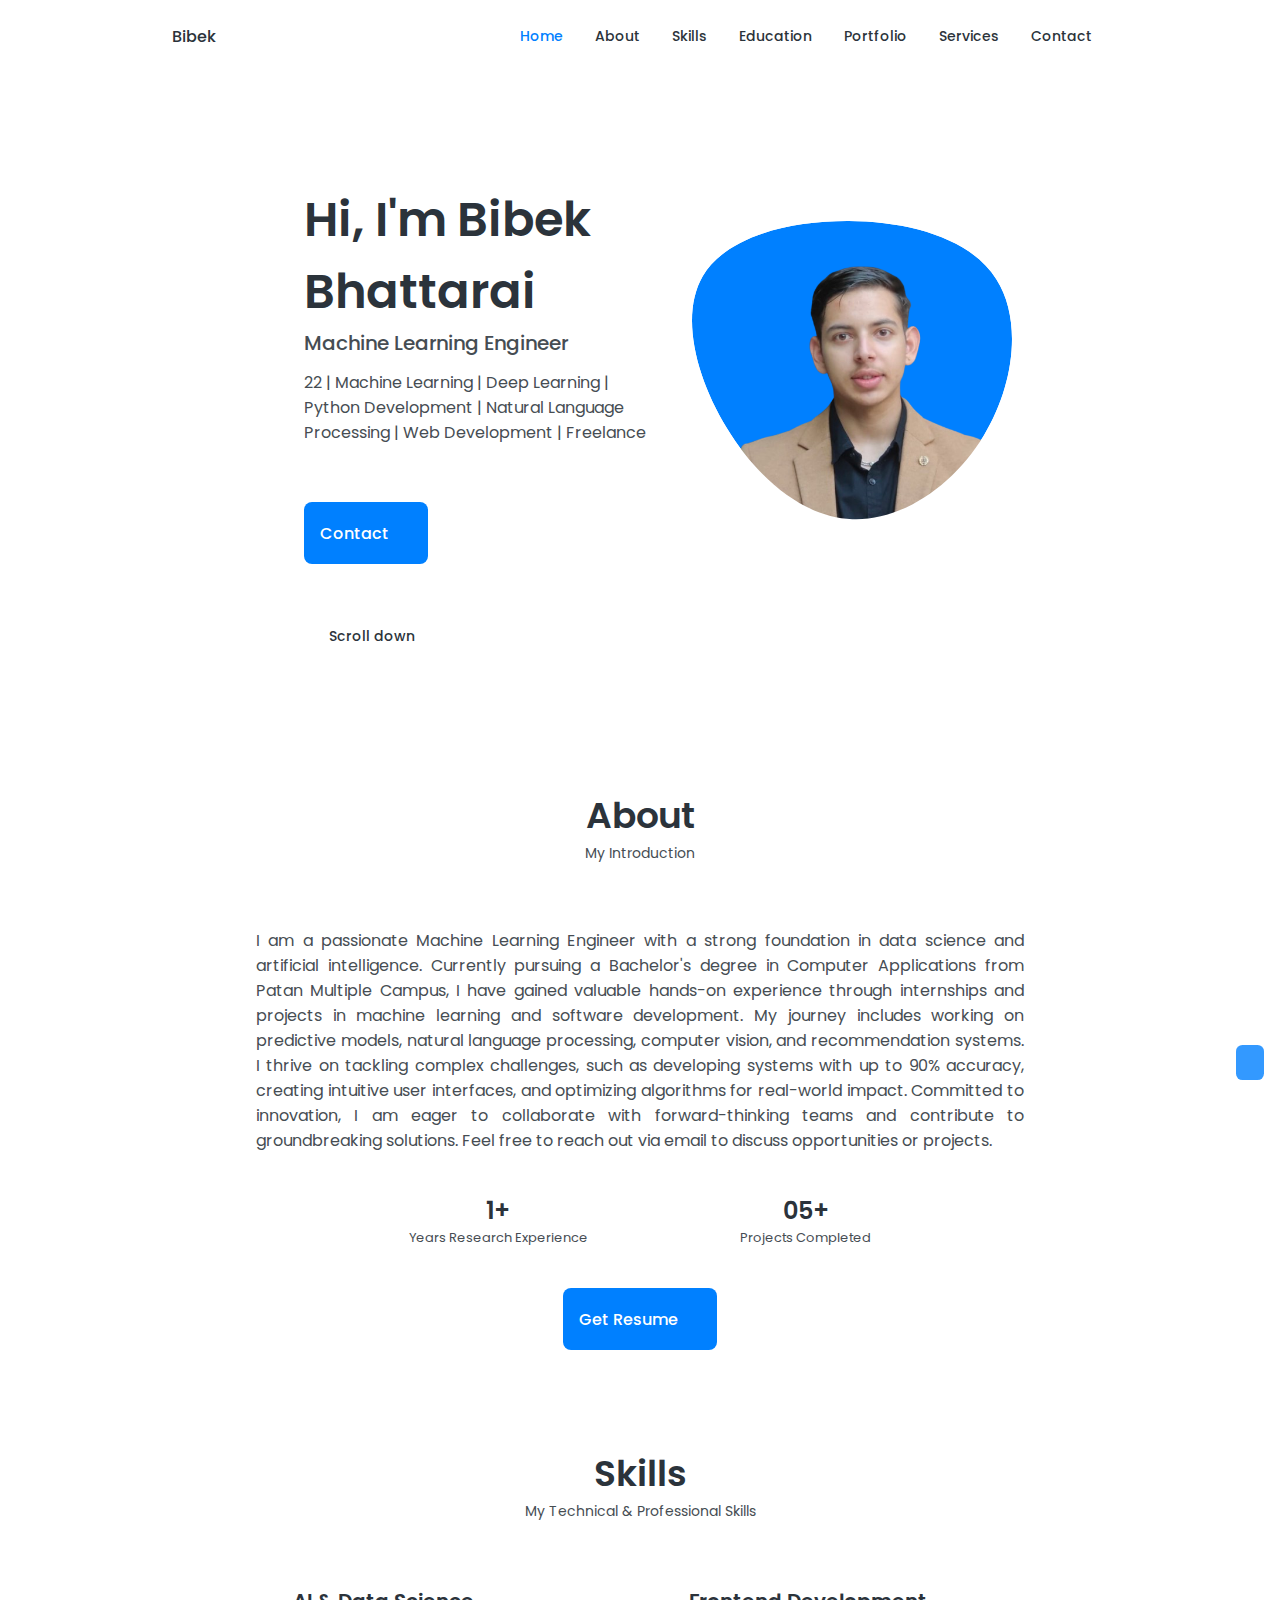
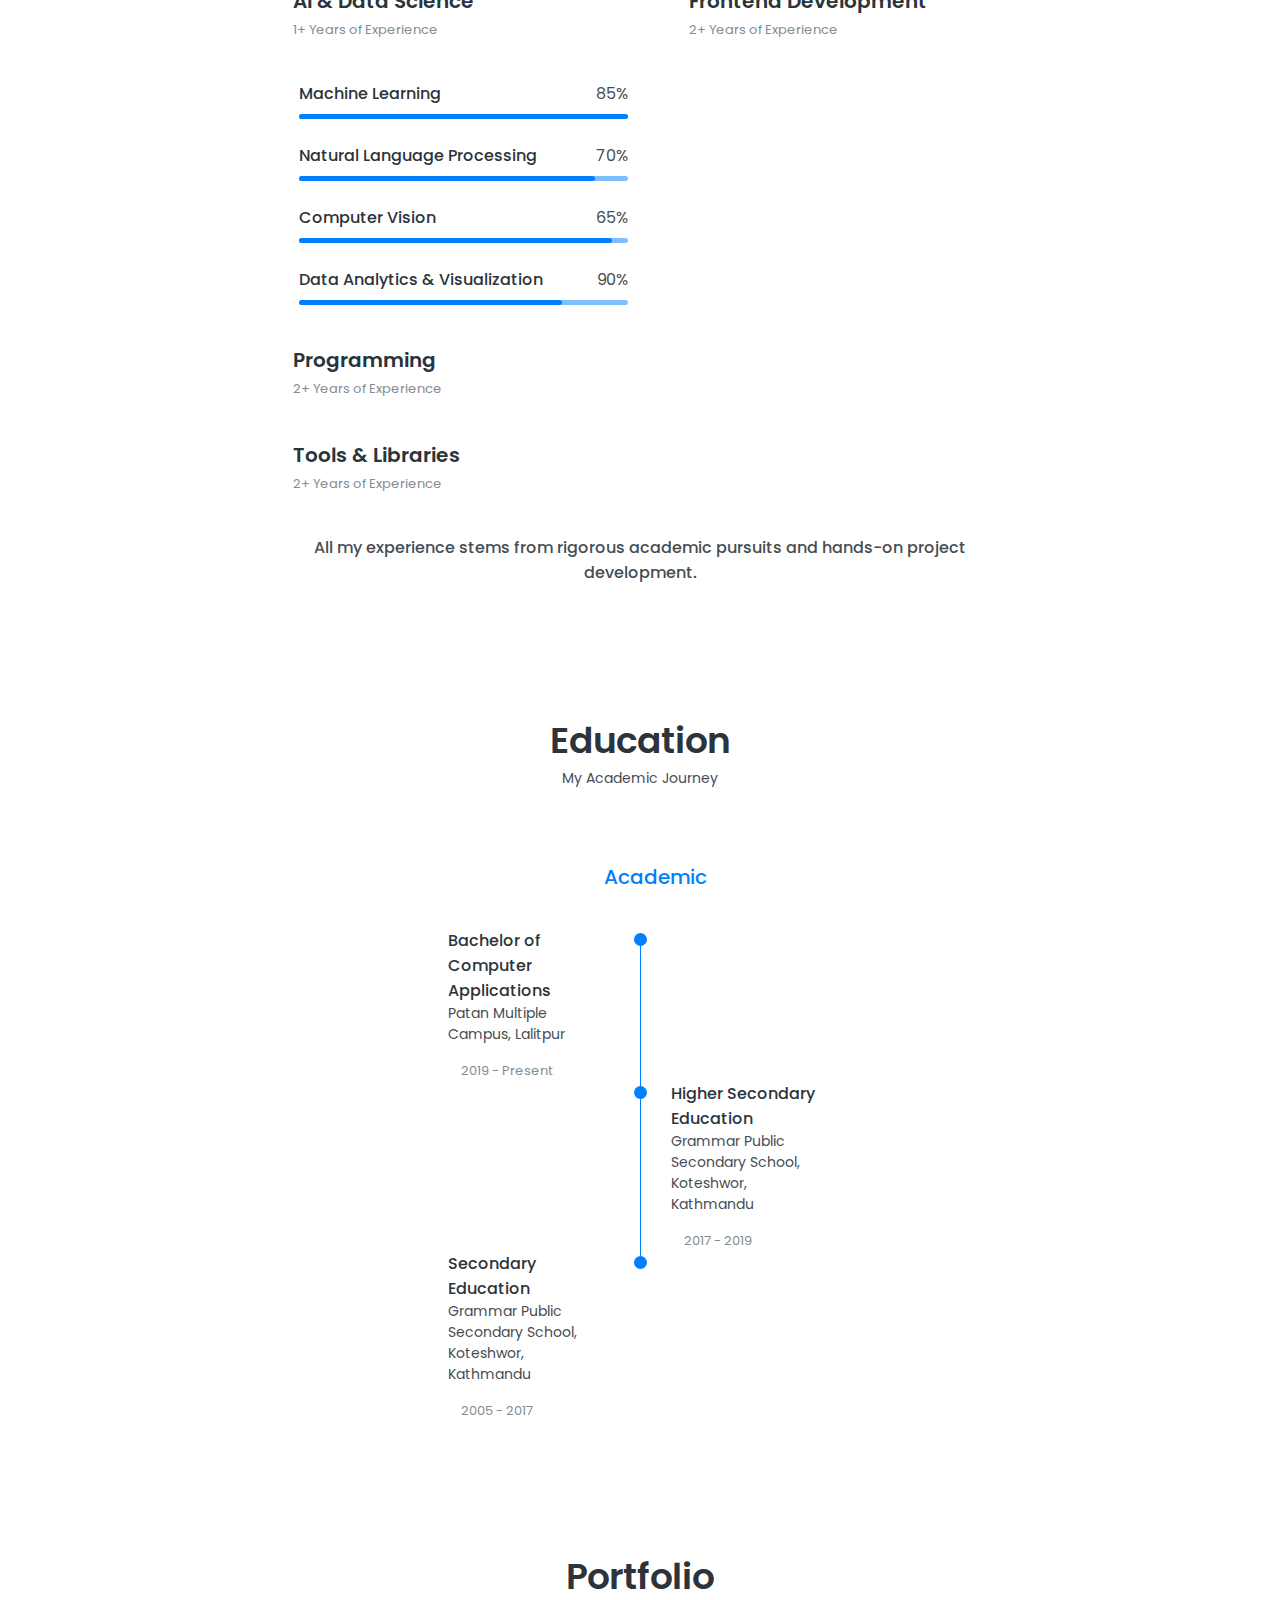
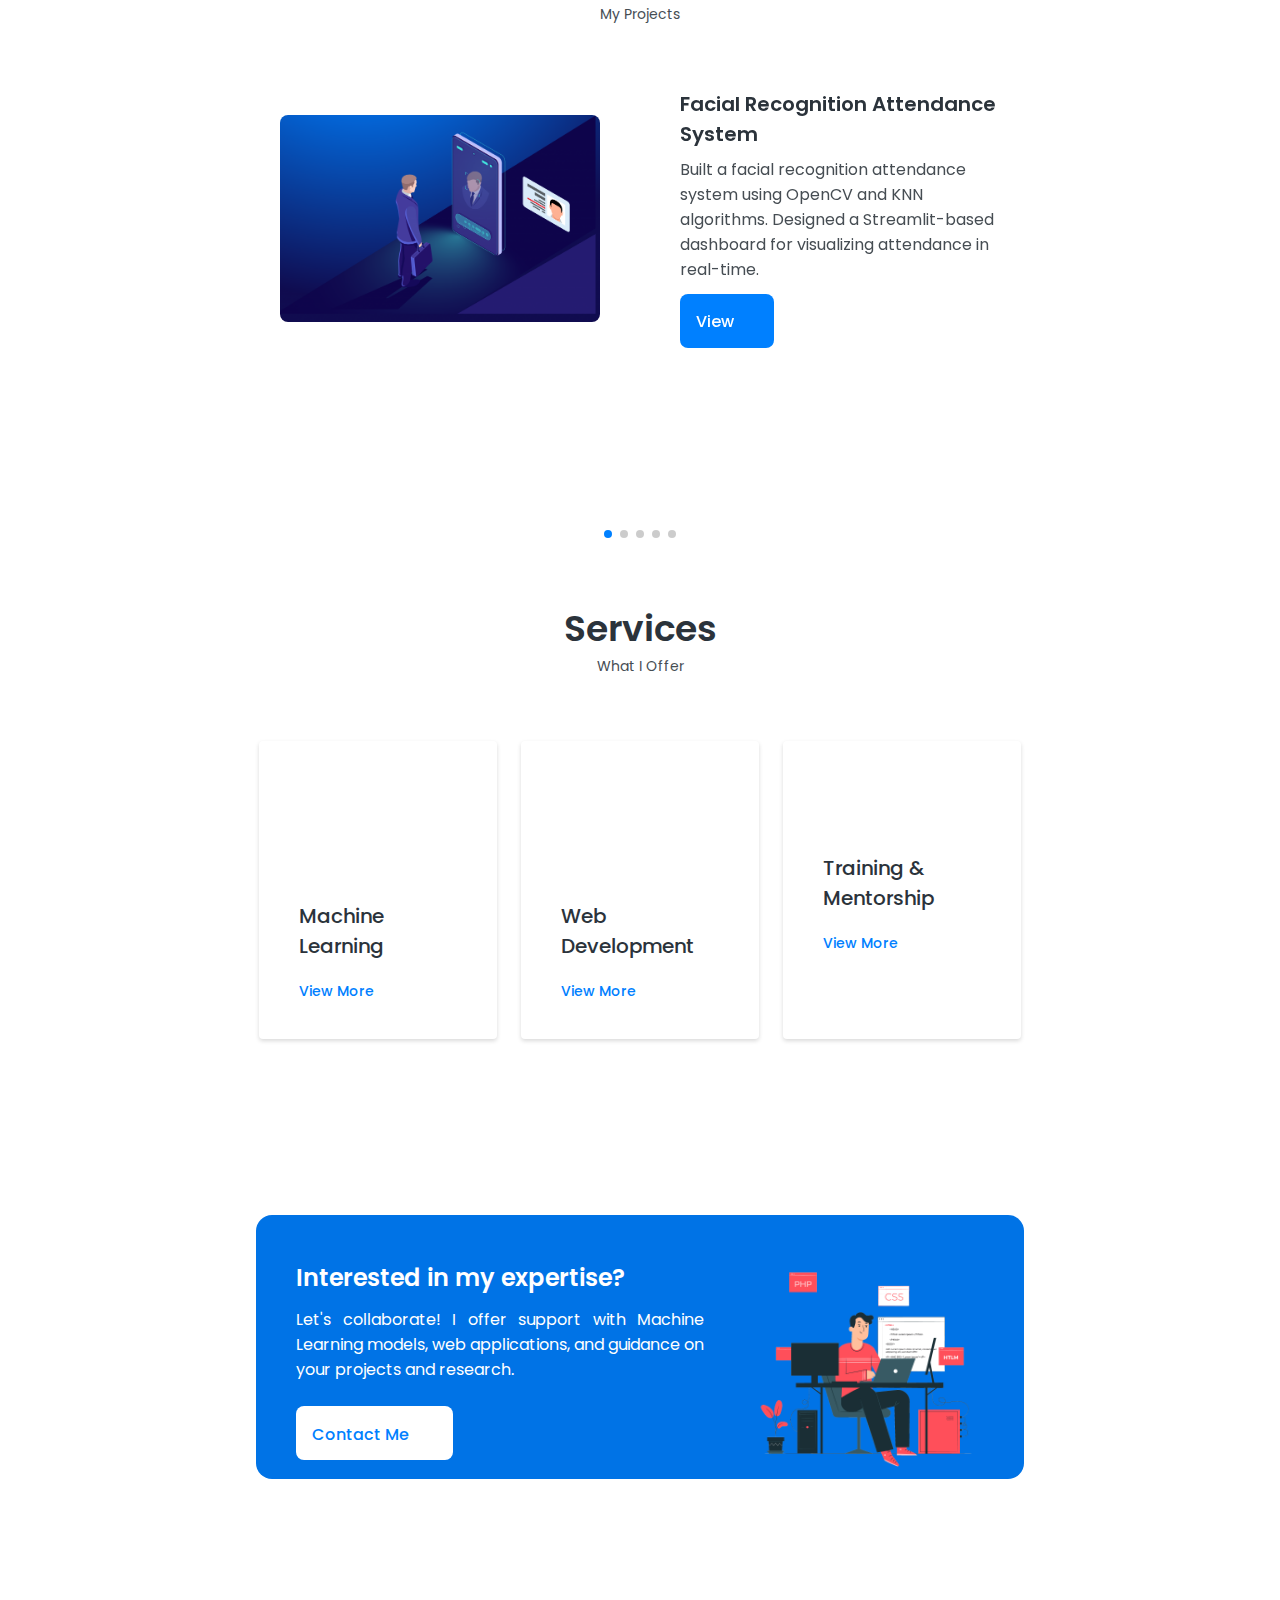
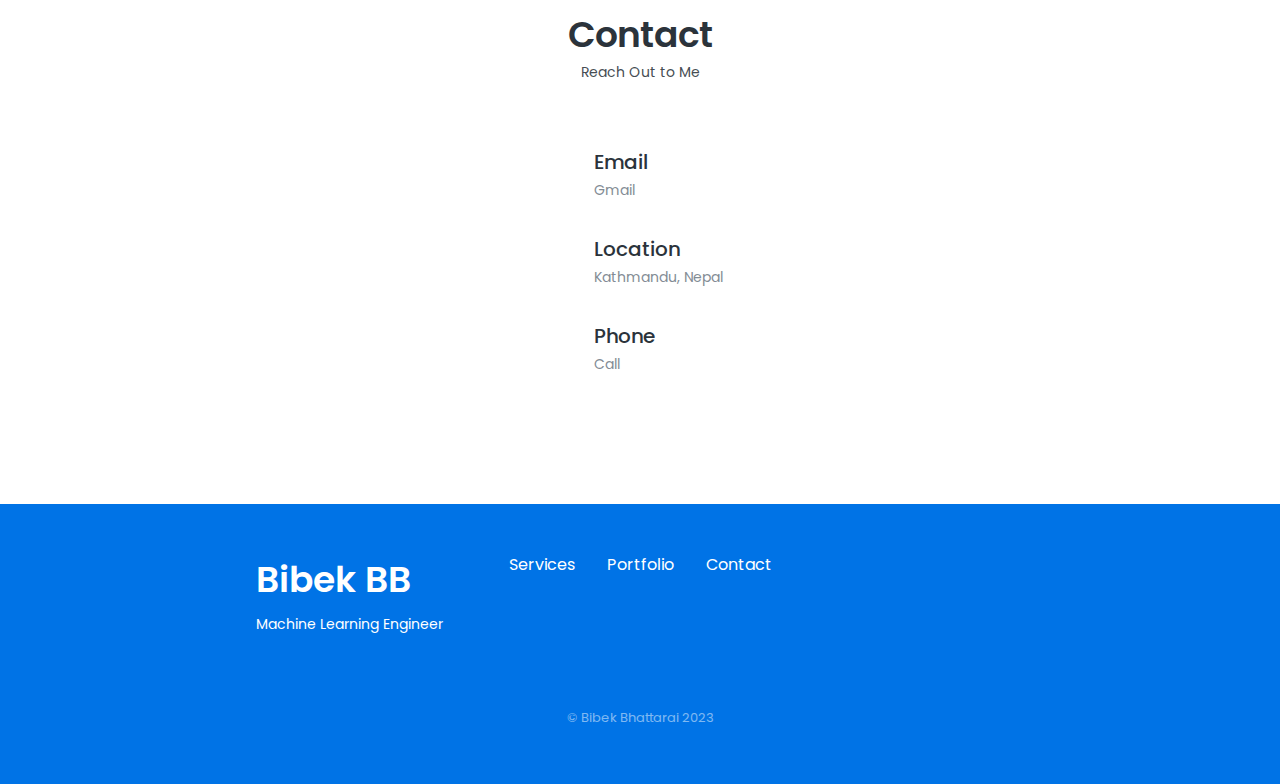
<file: index.html>
<!DOCTYPE html>
    <html lang="en">
<meta http-equiv="content-type" content="text/html;charset=utf-8" />
<head>
        <meta charset="UTF-8">
        <meta name="viewport" content="width=device-width, initial-scale=1.0">
        <meta name="keywords" content="Bibek Bhattarai, Bibek Bhattarai GitHub, Bibek Bhattarai portfolio, 
        Machine Learning, Deep Learning, Data Science, AI, Artificial Intelligence, Natural Language Processing, 
        NLP, Computer Vision, Python Development, Web Development, Django, Flask, Freelance, IoT, Cloud Computing, 
        R&D, Research, projects, tutorials, GitHub, Python, TensorFlow, PyTorch, scikit-learn, data analytics, 
        rain prediction, facial recognition, AI projects, ML models, research in AI, data science Nepal, 
        artificial intelligence Nepal, coderbibek, bibekbb, iambibekbb">

        <meta name="author" content="Bibek Bhattarai">
        <meta name="description" content="Hey there! I'm Bibek. I'm a Machine Learning Engineer from Nepal.">

        <link rel="icon" href="assets/img/favicon.png">
        <link rel="stylesheet" href="assets/css/line.css">
        <link rel="stylesheet" href="assets/css/swiper-bundle.min.css">
        <link rel="stylesheet" href="assets/css/styles.css">

        <title>Bibek Bhattarai</title>
    </head>
    <body>
        <header class="header" id="header">
            <nav class="nav container">
                <a href="#" class="nav__logo"><i class="uil uil-circle"></i> Bibek</a>

                <div class="nav__menu" id="nav-menu">
                    <ul class="nav__list grid">
                        <li class="nav__item">
                            <a href="#home" class="nav__link active-link">
                                <i class="uil uil-estate nav__icon"></i> Home
                            </a>
                        </li>

                        <li class="nav__item">
                            <a href="#about" class="nav__link">
                                <i class="uil uil-user nav__icon"></i> About
                            </a>
                        </li>

                        <li class="nav__item">
                            <a href="#skills" class="nav__link">
                                <i class="uil uil-chart-pie-alt nav__icon"></i> Skills
                            </a>
                        </li>

                        <li class="nav__item">
                            <a href="#education" class="nav__link">
                                <i class="uil uil-briefcase-alt nav__icon"></i> Education
                            </a>
                        </li>

                        <li class="nav__item">
                            <a href="#portfolio" class="nav__link">
                                <i class="uil uil-scenery nav__icon"></i> Portfolio
                            </a>
                        </li>
                        
                        <li class="nav__item">
                            <a href="#services" class="nav__link">
                                <i class="uil uil-channel nav__icon"></i> Services
                            </a>
                        </li>
                        <li class="nav__item">
                            <a href="#contact" class="nav__link">
                                <i class="uil uil-message nav__icon"></i> Contact
                            </a>
                        </li>

                    </ul>
                    
                    <i class="uil uil-times nav__close" id="nav-close"></i>
                </div>

                <div class="nav__btns">
                    <i class="uil uil-moon change-theme" id="theme-button"></i>

                    <div class="nav__toggle" id="nav-toggle">
                        <i class="uil uil-apps"></i>
                    </div>
                </div>
            </nav>
        </header>

        <main class="main">
            <section class="home section" id="home">
                <div class="home__container container grid">
                    <div class="home__content grid">
                        <div class="home__social">
                            <a href="https://www.linkedin.com/in/bibekbb/" target="_blank" class="home__social-icon">
                                <i class="uil uil-linkedin-alt"></i>
                            </a>

                            <a href="https://github.com/Bibekbb/" target="_blank" class="home__social-icon">
                                <i class="uil uil-github-alt"></i>                            
                            </a>

                            <a href="https://www.instagram.com/coderbibek/" target="_blank" class="home__social-icon">
                                <i class="uil uil-instagram-alt"></i>                            
                            </a>
    
                            <a href="https://x.com/Iambibekbb" target="_blank" class="home__social-icon">
                                <i class="uil uil-twitter-alt"></i>                       
                            </a>                            
                        </div>
    
                        <div class="home__img">
                            <svg class="home__blob" ViewBox="0 0 200 187">
                                <mask id="mask0" mask-type="alpha">
                                    <path d="M190.312 36.4879C206.582 62.1187 201.309 102.826 182.328 134.186C163.346 165.547 
                                    130.807 187.559 100.226 186.353C69.6454 185.297 41.0228 161.023 21.7403 129.362C2.45775 
                                    97.8511 -7.48481 59.1033 6.67581 34.5279C20.9871 10.1032 59.7028 -0.149132 97.9666 
                                    0.00163737C136.23 0.303176 174.193 10.857 190.312 36.4879Z"/>
                                </mask>
                                <g mask="url(#mask0)">
                                    <path d="M190.312 36.4879C206.582 62.1187 201.309 102.826 182.328 134.186C163.346 
                                    165.547 130.807 187.559 100.226 186.353C69.6454 185.297 41.0228 161.023 21.7403 
                                    129.362C2.45775 97.8511 -7.48481 59.1033 6.67581 34.5279C20.9871 10.1032 59.7028 
                                    -0.149132 97.9666 0.00163737C136.23 0.303176 174.193 10.857 190.312 36.4879Z"/>

                                    <image class="home__blob-img" x="25" y="12" xlink:href="assets/img/pp.png"/>

                                </g>
                            </svg>
                        </div>

                        <div class="home__data">
                            <h1 class="home__title">Hi, I'm Bibek Bhattarai</h1>
                            <h3 class="home__subtitle">Machine Learning Engineer</h3>
                            <p class="home__description">
                                22 | Machine Learning | Deep Learning | Python Development | Natural Language Processing | Web Development | Freelance<br><br>
                            </p>
                            
                            <a href="#contact" class="button button--flex">
                                Contact <i class="uil uil-message button__icon"></i>
                            </a>
                        </div>
                    </div>

                    <div class="home__scroll">
                        <a href="#about" class="home__scroll-button button--flex">
                            <i class="uil uil-mouse-alt home__scroll-mouse"></i>
                            <span class="home__scroll-name">Scroll down</span>
                            <i class="uil uil-arrow-down home__scroll-arrow"></i>
                        </a>
                    </div>
                </div>
            </section>

            <section class="about section" id="about">
                <h2 class="section__title">About</h2>
                <span class="section__subtitle">My Introduction</span>

                <div class="about__container container grid">
                    <!-- <img src="assets/img/cover-photo.png" alt="Aliraza at Google." class="about__img"> -->

                    <div class="about__data">
                        <p class="about__description" style="text-align: justify; flex: 1;">
                            I am a passionate Machine Learning Engineer with a strong foundation in data science and artificial intelligence.  
                            Currently pursuing a Bachelor's degree in Computer Applications from Patan Multiple Campus, I have gained valuable hands-on experience through internships and projects in machine learning and software development.  
                            My journey includes working on predictive models, natural language processing, computer vision, and recommendation systems.  
                            I thrive on tackling complex challenges, such as developing systems with up to 90% accuracy, creating intuitive user interfaces, and optimizing algorithms for real-world impact.  
                            Committed to innovation, I am eager to collaborate with forward-thinking teams and contribute to groundbreaking solutions.  
                            Feel free to reach out via email to discuss opportunities or projects.  
                        </p>

                        <div class="about__info">
                            <div>
                                <span class="about__info-title">1+</span>
                                <span class="about__info-name">Years Research Experience</span>
                            </div>
                        
                            <div>
                                <span class="about__info-title">05+</span>
                                <span class="about__info-name">Projects Completed</span>
                            </div>
                        </div>
                        
                        <div class="about__buttons">
                            <a href="assets/img/Bibek-Bhattarai-CV.pdf" class="button button--flex" download="Bibek-Bhattarai-CV.pdf">
                                Get Resume <i class="uil uil-cloud-download button__icon"></i>
                            </a>
                        </div>
                        
                        
                        <section class="skills section" id="skills">
                            <h2 class="section__title">Skills</h2>
                            <span class="section__subtitle">My Technical & Professional Skills</span>
                        
                            <div class="skills__container container grid">
                                <div>
                                    <!-- AI & Data Science -->
                                    <div class="skills__content skills__open">
                                        <div class="skills__header">
                                            <i class="uil uil-brain skills__icon"></i>
                                            <div>
                                                <h1 class="skills__title">AI & Data Science</h1>
                                                <span class="skills__subtitle">1+ Years of Experience</span>
                                            </div>
                                            <i class="uil uil-angle-down skills__arrow"></i>
                                        </div>
                                        <div class="skills__list grid">
                                            <div class="skills__data">
                                                <div class="skills__titles">
                                                    <h3 class="skills__name">Machine Learning</h3>
                                                    <span class="skills__number">85%</span>
                                                </div>
                                                <div class="skills__bar">
                                                    <span class="skills__percentage skills__ml"></span>
                                                </div>
                                            </div>
                                            <div class="skills__data">
                                                <div class="skills__titles">
                                                    <h3 class="skills__name">Natural Language Processing</h3>
                                                    <span class="skills__number">70%</span>
                                                </div>
                                                <div class="skills__bar">
                                                    <span class="skills__percentage skills__nlp"></span>
                                                </div>
                                            </div>
                                            <div class="skills__data">
                                                <div class="skills__titles">
                                                    <h3 class="skills__name">Computer Vision</h3>
                                                    <span class="skills__number">65%</span>
                                                </div>
                                                <div class="skills__bar">
                                                    <span class="skills__percentage skills__cv"></span>
                                                </div>
                                            </div>
                                            <div class="skills__data">
                                                <div class="skills__titles">
                                                    <h3 class="skills__name">Data Analytics & Visualization</h3>
                                                    <span class="skills__number">90%</span>
                                                </div>
                                                <div class="skills__bar">
                                                    <span class="skills__percentage skills__dav"></span>
                                                </div>
                                            </div>
                                        </div>
                                    </div>
                        
                                    <!-- Programming -->
                                    <div class="skills__content skills__close">
                                        <div class="skills__header">
                                            <i class="uil uil-brackets-curly skills__icon"></i>
                                            <div>
                                                <h1 class="skills__title">Programming</h1>
                                                <span class="skills__subtitle">2+ Years of Experience</span>
                                            </div>
                                            <i class="uil uil-angle-down skills__arrow"></i>
                                        </div>
                                        <div class="skills__list grid">
                                            <div class="skills__data">
                                                <div class="skills__titles">
                                                    <h3 class="skills__name">Python</h3>
                                                    <span class="skills__number">95%</span>
                                                </div>
                                                <div class="skills__bar">
                                                    <span class="skills__percentage skills__python"></span>
                                                </div>
                                            </div>
                                            <div class="skills__data">
                                                <div class="skills__titles">
                                                    <h3 class="skills__name">C </h3>
                                                    <span class="skills__number">73%</span>
                                                </div>
                                                <div class="skills__bar">
                                                    <span class="skills__percentage skills__cpp"></span>
                                                </div>
                                            </div>
                                            <div class="skills__data">
                                                <div class="skills__titles">
                                                    <h3 class="skills__name">SQL</h3>
                                                    <span class="skills__number">80%</span>
                                                </div>
                                                <div class="skills__bar">
                                                    <span class="skills__percentage skills__sql"></span>
                                                </div>
                                            </div>
                                        </div>
                                    </div>
                        
                                    <!-- Tools & Libraries -->
                                    <div class="skills__content skills__close">
                                        <div class="skills__header">
                                            <i class="uil uil-cloud-computing skills__icon"></i>
                                            <div>
                                                <h1 class="skills__title">Tools & Libraries</h1>
                                                <span class="skills__subtitle">2+ Years of Experience</span>
                                            </div>
                                            <i class="uil uil-angle-down skills__arrow"></i>
                                        </div>
                                        <div class="skills__list grid">
                                            <div class="skills__data">
                                                <div class="skills__titles">
                                                    <h3 class="skills__name">TensorFlow</h3>
                                                    <span class="skills__number">90%</span>
                                                </div>
                                                <div class="skills__bar">
                                                    <span class="skills__percentage skills__tf"></span>
                                                </div>
                                            </div>
                                            <div class="skills__data">
                                                <div class="skills__titles">
                                                    <h3 class="skills__name">PyTorch</h3>
                                                    <span class="skills__number">85%</span>
                                                </div>
                                                <div class="skills__bar">
                                                    <span class="skills__percentage skills__pt"></span>
                                                </div>
                                            </div>
                                            <div class="skills__data">
                                                <div class="skills__titles">
                                                    <h3 class="skills__name">OpenCV</h3>
                                                    <span class="skills__number">80%</span>
                                                </div>
                                                <div class="skills__bar">
                                                    <span class="skills__percentage skills__cv"></span>
                                                </div>
                                            </div>
                                        </div>
                                    </div>
                                </div>
                        
                                <div>
                                    <!-- Frontend Development -->
                                    <div class="skills__content skills__close">
                                        <div class="skills__header">
                                            <i class="uil uil-swatchbook skills__icon"></i>
                                            <div>
                                                <h1 class="skills__title">Frontend Development</h1>
                                                <span class="skills__subtitle">2+ Years of Experience</span>
                                            </div>
                                            <i class="uil uil-angle-down skills__arrow"></i>
                                        </div>
                                        <div class="skills__list grid">
                                            <div class="skills__data">
                                                <div class="skills__titles">
                                                    <h3 class="skills__name">HTML</h3>
                                                    <span class="skills__number">90%</span>
                                                </div>
                                                <div class="skills__bar">
                                                    <span class="skills__percentage skills__html"></span>
                                                </div>
                                            </div>
                                            <div class="skills__data">
                                                <div class="skills__titles">
                                                    <h3 class="skills__name">CSS</h3>
                                                    <span class="skills__number">85%</span>
                                                </div>
                                                <div class="skills__bar">
                                                    <span class="skills__percentage skills__css"></span>
                                                </div>
                                            </div>
                                            <div class="skills__data">
                                                <div class="skills__titles">
                                                    <h3 class="skills__name">JavaScript</h3>
                                                    <span class="skills__number">80%</span>
                                                </div>
                                                <div class="skills__bar">
                                                    <span class="skills__percentage skills__js"></span>
                                                </div>
                                            </div>
                                        </div>
                                    </div>
                                </div>
                            </div>
                            <div style="text-align: center;">
                                <span class="skills__name">
                                    All my experience stems from rigorous academic pursuits and hands-on project development.
                                </span>
                            </div>
                        </section>
                        

                        <section class="qualification section" id="education">
                            <h2 class="section__title">Education</h2>
                            <span class="section__subtitle">My Academic Journey</span>
                        
                            <div class="qualification__container container">
                                <div class="qualification__tabs">
                                    <div style="color: var(--first-color); font-size: var(--h3-font-size); font-weight: var(--font-medium);">
                                        <i class="uil uil-graduation-cap qualification__icon"></i>
                                        Academic
                                    </div>
                                </div>
                        
                                <div class="qualification__sections">
                                    <div class="qualification__content" id="education-history">
                        
                                        <!-- Bachelor's Degree -->
                                        <div class="qualification__data">
                                            <div>
                                                <h3 class="qualification__title">Bachelor of Computer Applications</h3>
                                                <span class="qualification__subtitle">Patan Multiple Campus, Lalitpur</span>
                                                <div class="qualification__calendar">
                                                    <i class="uil uil-calendar-alt"></i>
                                                    2019 - Present
                                                </div>
                                            </div>
                                            <div>
                                                <span class="qualification__rounder"></span>
                                                <span class="qualification__line"></span>
                                            </div>
                                        </div>
                        
                                        <!-- Higher Secondary Education -->
                                        <div class="qualification__data">
                                            <div></div>
                                            <div>
                                                <span class="qualification__rounder"></span>
                                                <span class="qualification__line"></span>
                                            </div>
                                            <div>
                                                <h3 class="qualification__title">Higher Secondary Education</h3>
                                                <span class="qualification__subtitle">Grammar Public Secondary School, Koteshwor, Kathmandu</span>
                                                <div class="qualification__calendar">
                                                    <i class="uil uil-calendar-alt"></i>
                                                    2017 - 2019
                                                </div>
                                            </div>
                                        </div>
                        
                                        <!-- Secondary Education -->
                                        <div class="qualification__data">
                                            <div>
                                                <h3 class="qualification__title">Secondary Education</h3>
                                                <span class="qualification__subtitle">Grammar Public Secondary School, Koteshwor, Kathmandu</span>
                                                <div class="qualification__calendar">
                                                    <i class="uil uil-calendar-alt"></i>
                                                    2005 - 2017
                                                </div>
                                            </div>
                                            <div>
                                                <span class="qualification__rounder"></span>
                                            </div>
                                        </div>
                        
                                    </div>
                                </div>
                            </div>
                        </section>


            <section class="portfolio section" id="portfolio">
    <h2 class="section__title">Portfolio</h2>
    <span class="section__subtitle">My Projects</span>

    <div class="portfolio__container container swiper-container">
        <div class="swiper-wrapper">

            <!-- Facial Recognition Attendance System -->
            <div class="portfolio__content grid swiper-slide">
                <img src="assets/img/facial-attendence.png" alt="Facial Recognition Attendance System" class="portfolio__img">
                <div class="portfolio__data">
                    <h3 class="portfolio__title">Facial Recognition Attendance System</h3>
                    <p class="portfolio__description">
                        Built a facial recognition attendance system using OpenCV and KNN algorithms. 
                        Designed a Streamlit-based dashboard for visualizing attendance in real-time.
                    </p>
                    <a href="https://github.com/Bibekbb/face-recognition-attendance" class="button button--flex button--small portfolio__button">
                        View
                        <i class="uil uil-arrow-right button__icon"></i>
                    </a>
                </div>
            </div>

            <!-- Rainfall Prediction -->
            <div class="portfolio__content grid swiper-slide">
                <img src="assets/img/rainfallp.jpeg" alt="Rainfall Prediction" class="portfolio__img">
                <div class="portfolio__data">
                    <h3 class="portfolio__title">Rainfall Prediction</h3>
                    <p class="portfolio__description">
                        Developed a rainfall prediction model using Linear Regression, SVM, and CatBoost algorithms. 
                        Achieved 88% accuracy on test datasets with robust performance metrics.
                    </p>
                    <a href="https://github.com/Bibekbb/Rainfall-Prediction" class="button button--flex button--small portfolio__button">
                        View
                        <i class="uil uil-arrow-right button__icon"></i>
                    </a>
                </div>
            </div>

            <!-- Movie Recommendation System -->
            <div class="portfolio__content grid swiper-slide">
                <img src="assets/img/movierecommend.png" alt="Movie Recommendation System" class="portfolio__img">
                <div class="portfolio__data">
                    <h3 class="portfolio__title">Movie Recommendation System</h3>
                    <p class="portfolio__description">
                        Created a content-based movie recommendation system integrated with the Movie-DB API. 
                        Enhanced user interaction by delivering personalized recommendations.
                    </p>
                    <a href="https://github.com/Bibekbb/movie-recommender-system" class="button button--flex button--small portfolio__button">
                        View
                        <i class="uil uil-arrow-right button__icon"></i>
                    </a>
                </div>
            </div>

            <!-- Fashion Recommendation System -->
            <div class="portfolio__content grid swiper-slide">
                <img src="assets/img/trend-rush.jpeg" alt="Fashion Recommendation System" class="portfolio__img">
                <div class="portfolio__data">
                    <h3 class="portfolio__title">Fashion Recommendation System</h3>
                    <p class="portfolio__description">
                        Designed a Django-based personalized clothing recommendation platform. 
                        Implemented content-based filtering to tailor suggestions to user preferences.
                    </p>
                    <a href="https://github.com/Bibekbb/Fashion-Trend" class="button button--flex button--small portfolio__button">
                        View
                        <i class="uil uil-arrow-right button__icon"></i>
                    </a>
                </div>
            </div>

            <!-- Insurance Premium Prediction -->
            <div class="portfolio__content grid swiper-slide">
                <img src="assets/img/insurance-premium.jpeg" alt="Insurance Premium Prediction" class="portfolio__img">
                <div class="portfolio__data">
                    <h3 class="portfolio__title">Insurance Premium Prediction</h3>
                    <p class="portfolio__description">
                        Developed a Django-based application to predict insurance premiums using a Random Forest Regressor. 
                        Focused on creating an intuitive user interface for seamless interaction.
                    </p>
                    <a href="https://github.com/Bibekbb/Insurance-Premium-Prediction" class="button button--flex button--small portfolio__button">
                        View
                        <i class="uil uil-arrow-right button__icon"></i>
                    </a>
                </div>
            </div>

        </div>

        <div class="swiper-button-next">
            <i class="uil uil-angle-right-b swiper-portfolio-icon"></i>
        </div>
        <div class="swiper-button-prev">
            <i class="uil uil-angle-left-b swiper-portfolio-icon"></i>
        </div>
        <div class="swiper-pagination"></div>
    </div>
</section>


<section class="services section" id="services">
    <h2 class="section__title">Services</h2>
    <span class="section__subtitle">What I Offer</span>

    <div class="services__container container grid">
        <!-- Machine Learning -->
        <div class="services__content">
            <div>
                <i class="uil uil-brain services__icon"></i>
                <h3 class="services__title">Machine <br> Learning</h3>
            </div>
            <span class="button button--flex button--small button--link services__button">
                View More 
                <i class="uil uil-arrow-right button__icon"></i>
            </span>

            <div class="services__modal">
                <div class="services__modal-content">
                    <h4 class="services__modal-title">Machine Learning</h4>
                    <i class="uil uil-times services__modal-close"></i>
                    <ul class="services__modal-services grid">
                        <li class="services__modal-service">
                            <i class="uil uil-check-circle services__modal-icon"></i>
                            <p>Design and deploy end-to-end Machine Learning solutions, including predictive modeling and real-time analytics.</p>
                        </li>
                        <li class="services__modal-service">
                            <i class="uil uil-check-circle services__modal-icon"></i>
                            <p>Expertise in building systems for Natural Language Processing (NLP), Computer Vision, and Recommendation Engines.</p>
                        </li>
                        <li class="services__modal-service">
                            <i class="uil uil-check-circle services__modal-icon"></i>
                            <p>Focus on optimizing model performance, scalability, and achieving high accuracy for practical applications.</p>
                        </li>
                        <li class="services__modal-service">
                            <i class="uil uil-check-circle services__modal-icon"></i>
                            <p>Hands-on experience with frameworks like TensorFlow, PyTorch, and scikit-learn for developing state-of-the-art models.</p>
                        </li>
                    </ul>
                </div>
            </div>
        </div>

        <!-- Web Development -->
        <div class="services__content">
            <div>
                <i class="uil uil-window services__icon"></i>
                <h3 class="services__title">Web <br> Development</h3>
            </div>
            <span class="button button--flex button--small button--link services__button">
                View More 
                <i class="uil uil-arrow-right button__icon"></i>
            </span>

            <div class="services__modal">
                <div class="services__modal-content">
                    <h4 class="services__modal-title">Web Development</h4>
                    <i class="uil uil-times services__modal-close"></i>
                    <ul class="services__modal-services grid">
                        <li class="services__modal-service">
                            <i class="uil uil-check-circle services__modal-icon"></i>
                            <p>Develop custom, responsive websites using modern frameworks like Django, Flask, and JavaScript.</p>
                        </li>
                        <li class="services__modal-service">
                            <i class="uil uil-check-circle services__modal-icon"></i>
                            <p>Provide comprehensive front-end and back-end solutions, including payment gateway integration and CI/CD pipelines.</p>
                        </li>
                        <li class="services__modal-service">
                            <i class="uil uil-check-circle services__modal-icon"></i>
                            <p>Focus on delivering exceptional user interfaces and optimized performance for a seamless user experience.</p>
                        </li>
                        <li class="services__modal-service">
                            <i class="uil uil-check-circle services__modal-icon"></i>
                            <p>Offer hosting setup, security testing, and ongoing maintenance to ensure a secure and robust web presence.</p>
                        </li>
                    </ul>
                </div>
            </div>
        </div>

        <!-- Training and Mentorship -->
        <div class="services__content">
            <div>
                <i class="uil uil-teach services__icon"></i>
                <h3 class="services__title">Training & <br> Mentorship</h3>
            </div>
            <span class="button button--flex button--small button--link services__button">
                View More 
                <i class="uil uil-arrow-right button__icon"></i>
            </span>

            <div class="services__modal">
                <div class="services__modal-content">
                    <h4 class="services__modal-title">Training & Mentorship</h4>
                    <i class="uil uil-times services__modal-close"></i>
                    <ul class="services__modal-services grid">
                        <li class="services__modal-service">
                            <i class="uil uil-check-circle services__modal-icon"></i>
                            <p>Provide in-depth training and guidance in Machine Learning, Deep Learning, Web Development, IoT, and Cloud Computing.</p>
                        </li>
                        <li class="services__modal-service">
                            <i class="uil uil-check-circle services__modal-icon"></i>
                            <p>Offer real-world project-based learning, enabling students to bridge theoretical knowledge with practical skills.</p>
                        </li>
                        <li class="services__modal-service">
                            <i class="uil uil-check-circle services__modal-icon"></i>
                            <p>Mentor aspiring professionals and students to excel in cutting-edge technologies and build successful careers.</p>
                        </li>
                        <li class="services__modal-service">
                            <i class="uil uil-check-circle services__modal-icon"></i>
                            <p>Emphasize hands-on assignments, fostering critical thinking and problem-solving skills.</p>
                        </li>
                    </ul>
                </div>
            </div>
        </div>
    </div>
</section>

<section class="project section">
    <div class="project__bg">
        <div class="project__container container grid">
            <div class="project__data">
                <h2 class="project__title">Interested in my expertise?</h2>
                <p class="project__description" style="text-align: justify; flex: 1;">
                Let's collaborate! I offer support with Machine Learning models, 
                web applications, and guidance on your projects and research.
                </p>
                <a href="#contact" class="button button--small button--white">
                    Contact Me
                    <i class="uil uil-message button__icon"></i>
                </a>
            </div>

            <img src="assets/img/contact.png" alt="Collaboration vector art" class="project__img">
        </div>
    </div>
</section>

<section class="contact section" id="contact">
    <h2 class="section__title">Contact</h2>
    <span class="section__subtitle">Reach Out to Me</span>

    <div class="contact__container container grid">
        <div>
            <!-- Email Contact -->
            <div class="contact__information">
                <i class="uil uil-envelope contact__icon"></i>
                <div>
                    <h3 class="contact__title">Email</h3>
                    <span class="contact__subtitle">
                        <a href="mailto:iambibekbb@gmail.com" style="color: var(--text-color-light);" class="p-text">Gmail</a>
                    </span>
                </div>
            </div>

            <!-- Location Contact -->
            <div class="contact__information">
                <i class="uil uil-map-marker contact__icon"></i>
                <div>
                    <h3 class="contact__title">Location</h3>
                    <span class="contact__subtitle">Kathmandu, Nepal</span>
                </div>
            </div>

            <!-- Phone Contact -->
            <div class="contact__information">
                <i class="uil uil-phone contact__icon"></i>
                <div>
                    <h3 class="contact__title">Phone</h3>
                    <span class="contact__subtitle">
                        <a href="tel:+9779862978193" style="color: var(--text-color-light);" class="p-text">Call </a>
                    </span>
                </div>
            </div>
        </div>
    </div>
</section>

        </main>

        <footer class="footer">
            <div class="footer__bg">
                <div class="footer__container container grid">
                    <div>
                        <h1 class="footer__title">Bibek BB</h1>
                        <span class="footer__subtitle">Machine Learning Engineer</span>
                    </div>

                    <ul class="footer__links">
                        <li>
                            <a href="#services" class="footer__link">Services</a>
                        </li>
                        <li>
                            <a href="#portfolio" class="footer__link">Portfolio</a>
                        </li>
                        <li>
                            <a href="#contact" class="footer__link">Contact</a>
                        </li>
                    </ul>

                    <div class="footer__socials">
                        <a href="https://github.com/Bibekbb" target="_blank" class="footer__social">
                            <i class="uil uil-github-alt"></i>
                        </a>
                        <a href="https://www.linkedin.com/in/bibekbb/" target="_blank" class="footer__social">
                            <i class="uil uil-linkedin-alt"></i>
                        </a>
                        <a href="https://www.instagram.com/coderbibek/" target="_blank" class="footer__social">
                            <i class="uil uil-instagram-alt"></i>
                        </a>
                        <a href="https://x.com/Iambibekbb" target="_blank" class="footer__social">
                            <i class="uil uil-twitter-alt"></i>
                        </a>
                    </div>
                </div>

                <p class="footer__copy">&#169; Bibek Bhattarai 2023</p>
            </div>
        </footer>

        <a href="#" class="scrollup" id="scroll-top">
            <i class="uil uil-arrow-up scrollup__icon"></i>
        </a>

        <script src="assets/js/swiper-bundle.min.js"></script>

        <script src="assets/js/main.js"></script>
    </body>
</html>
</file>
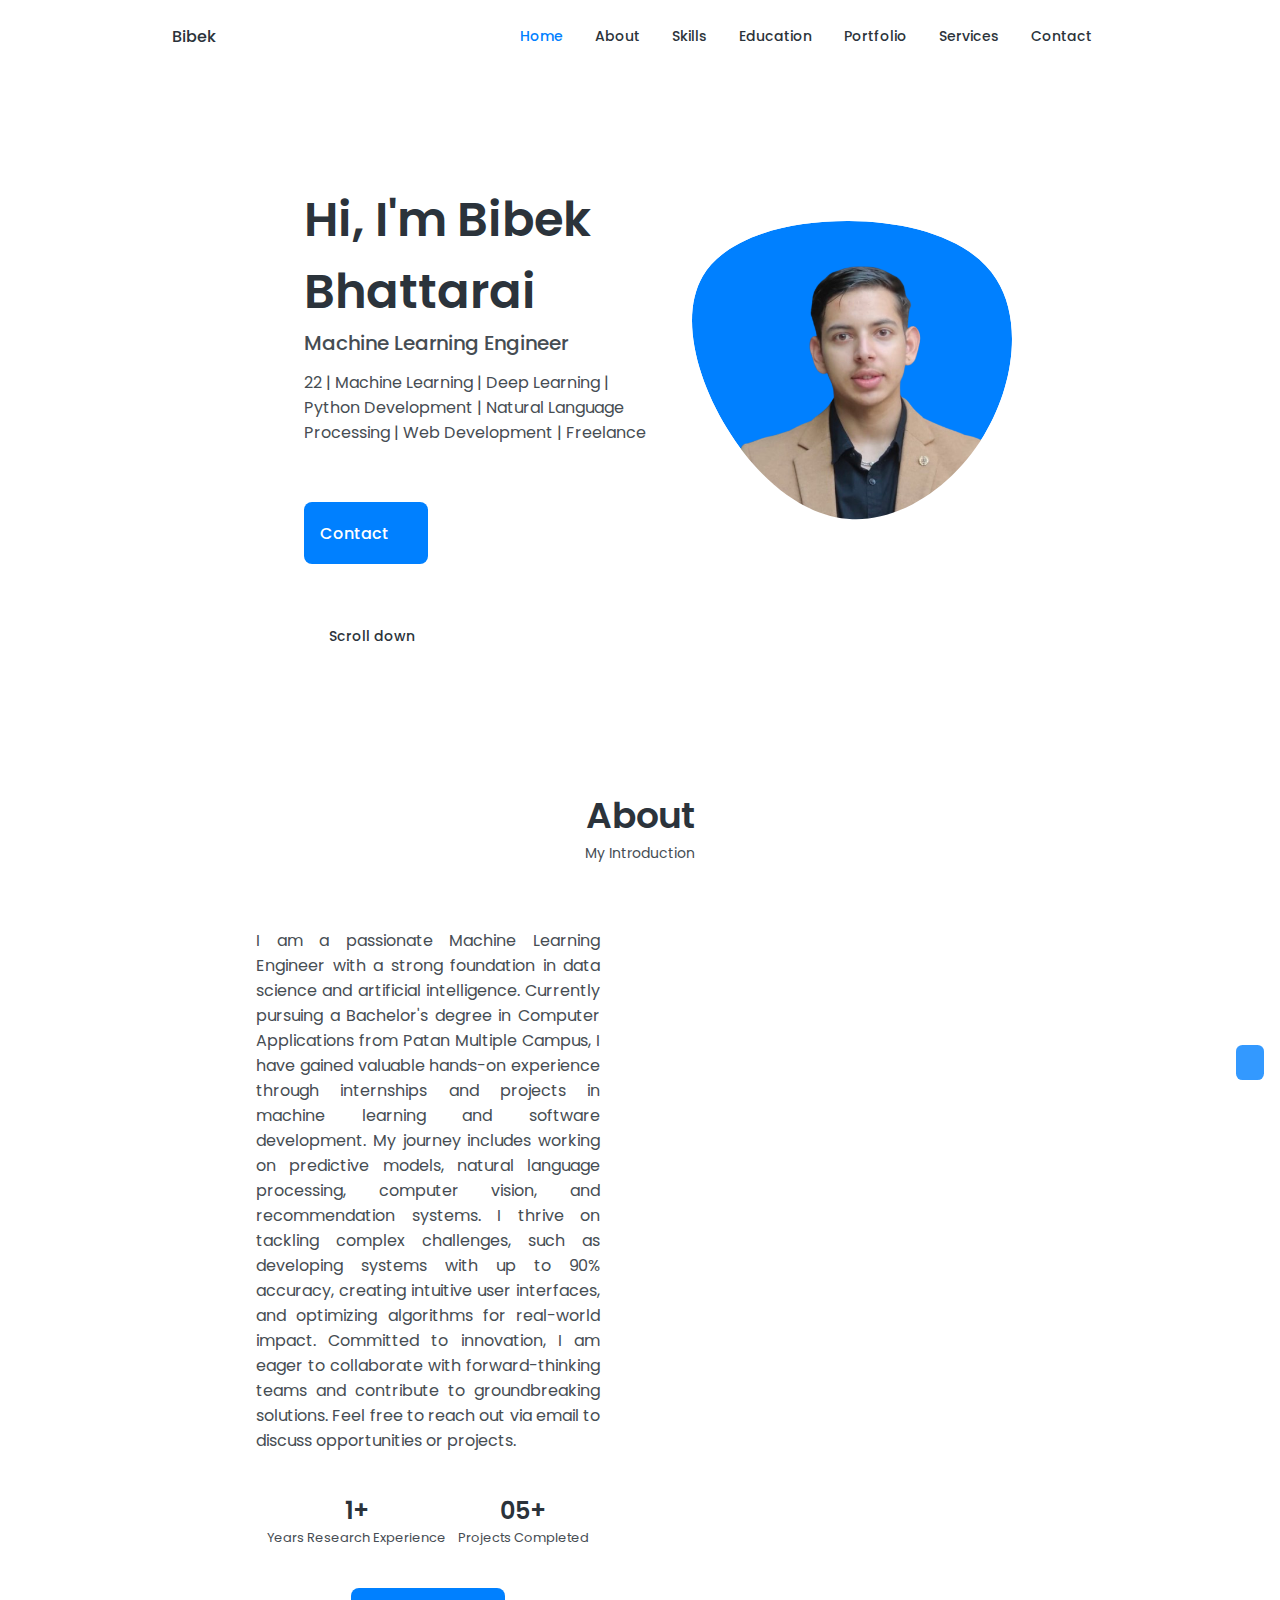
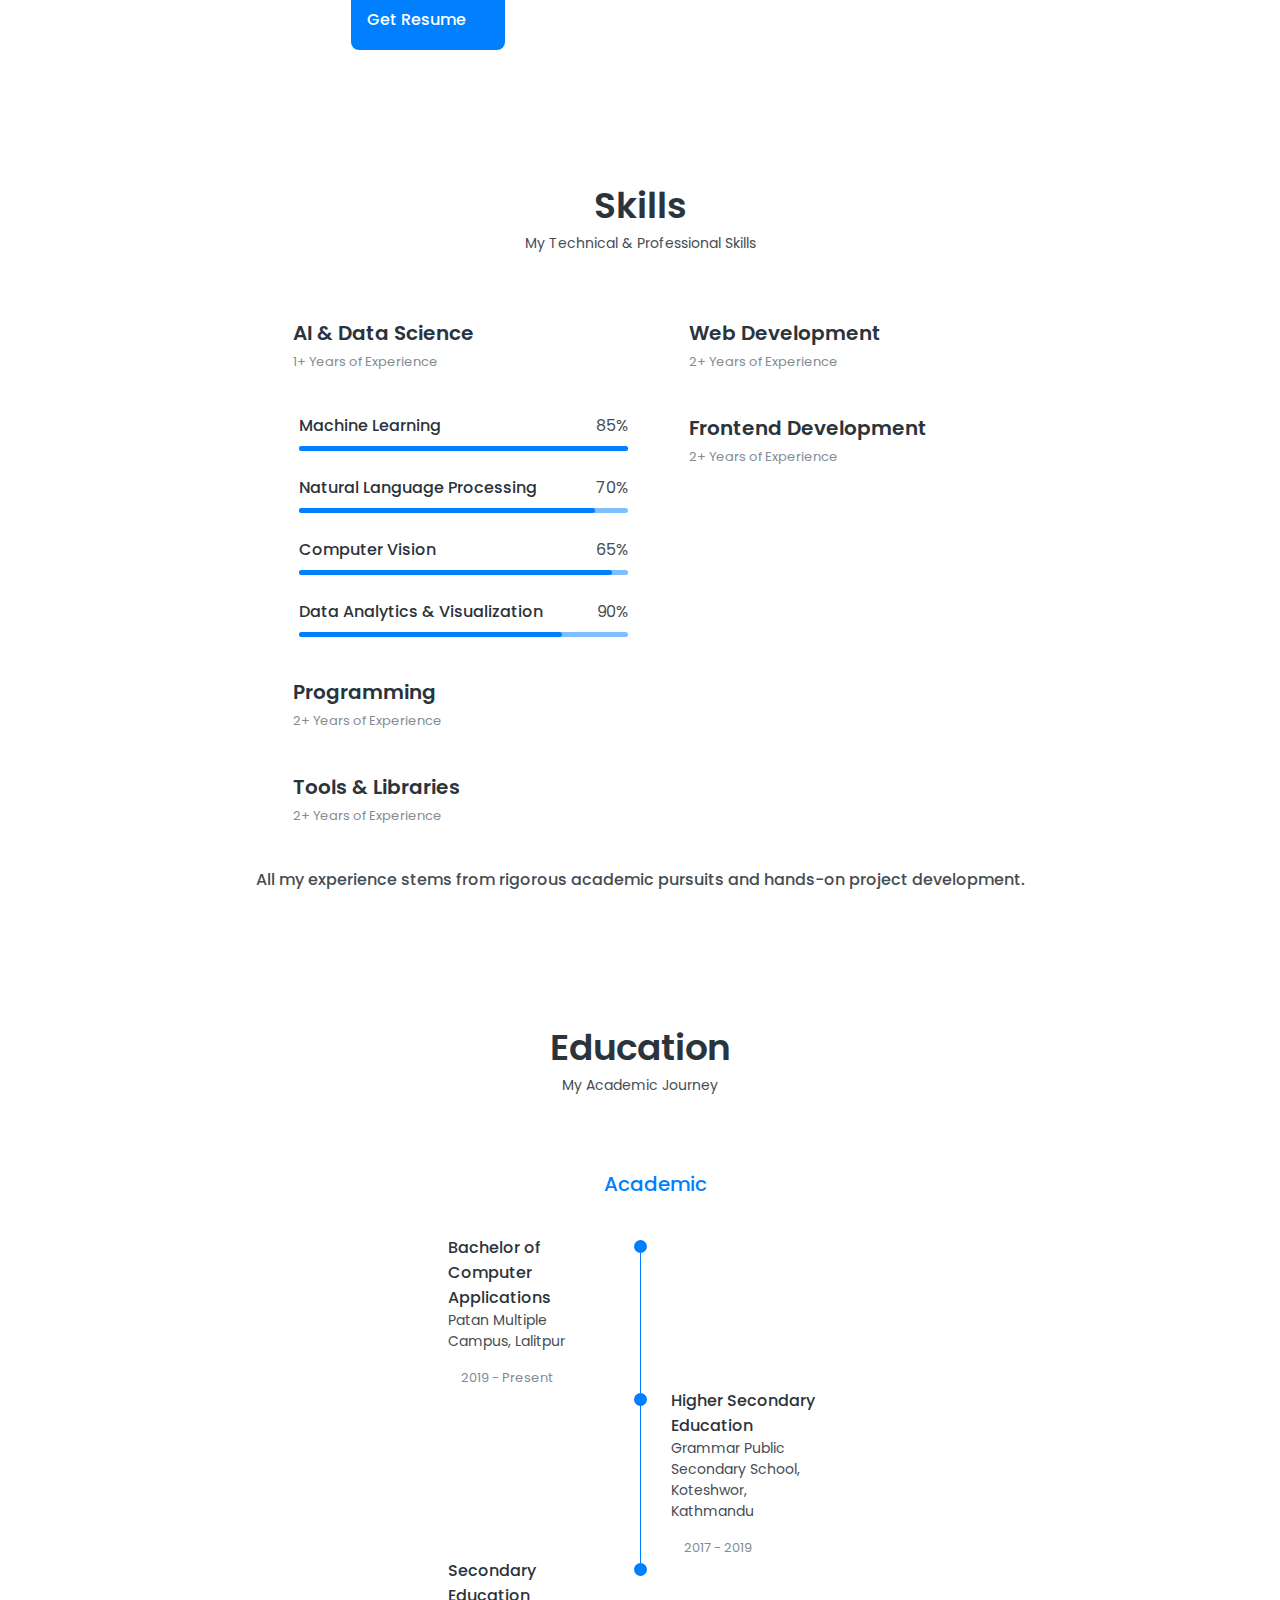
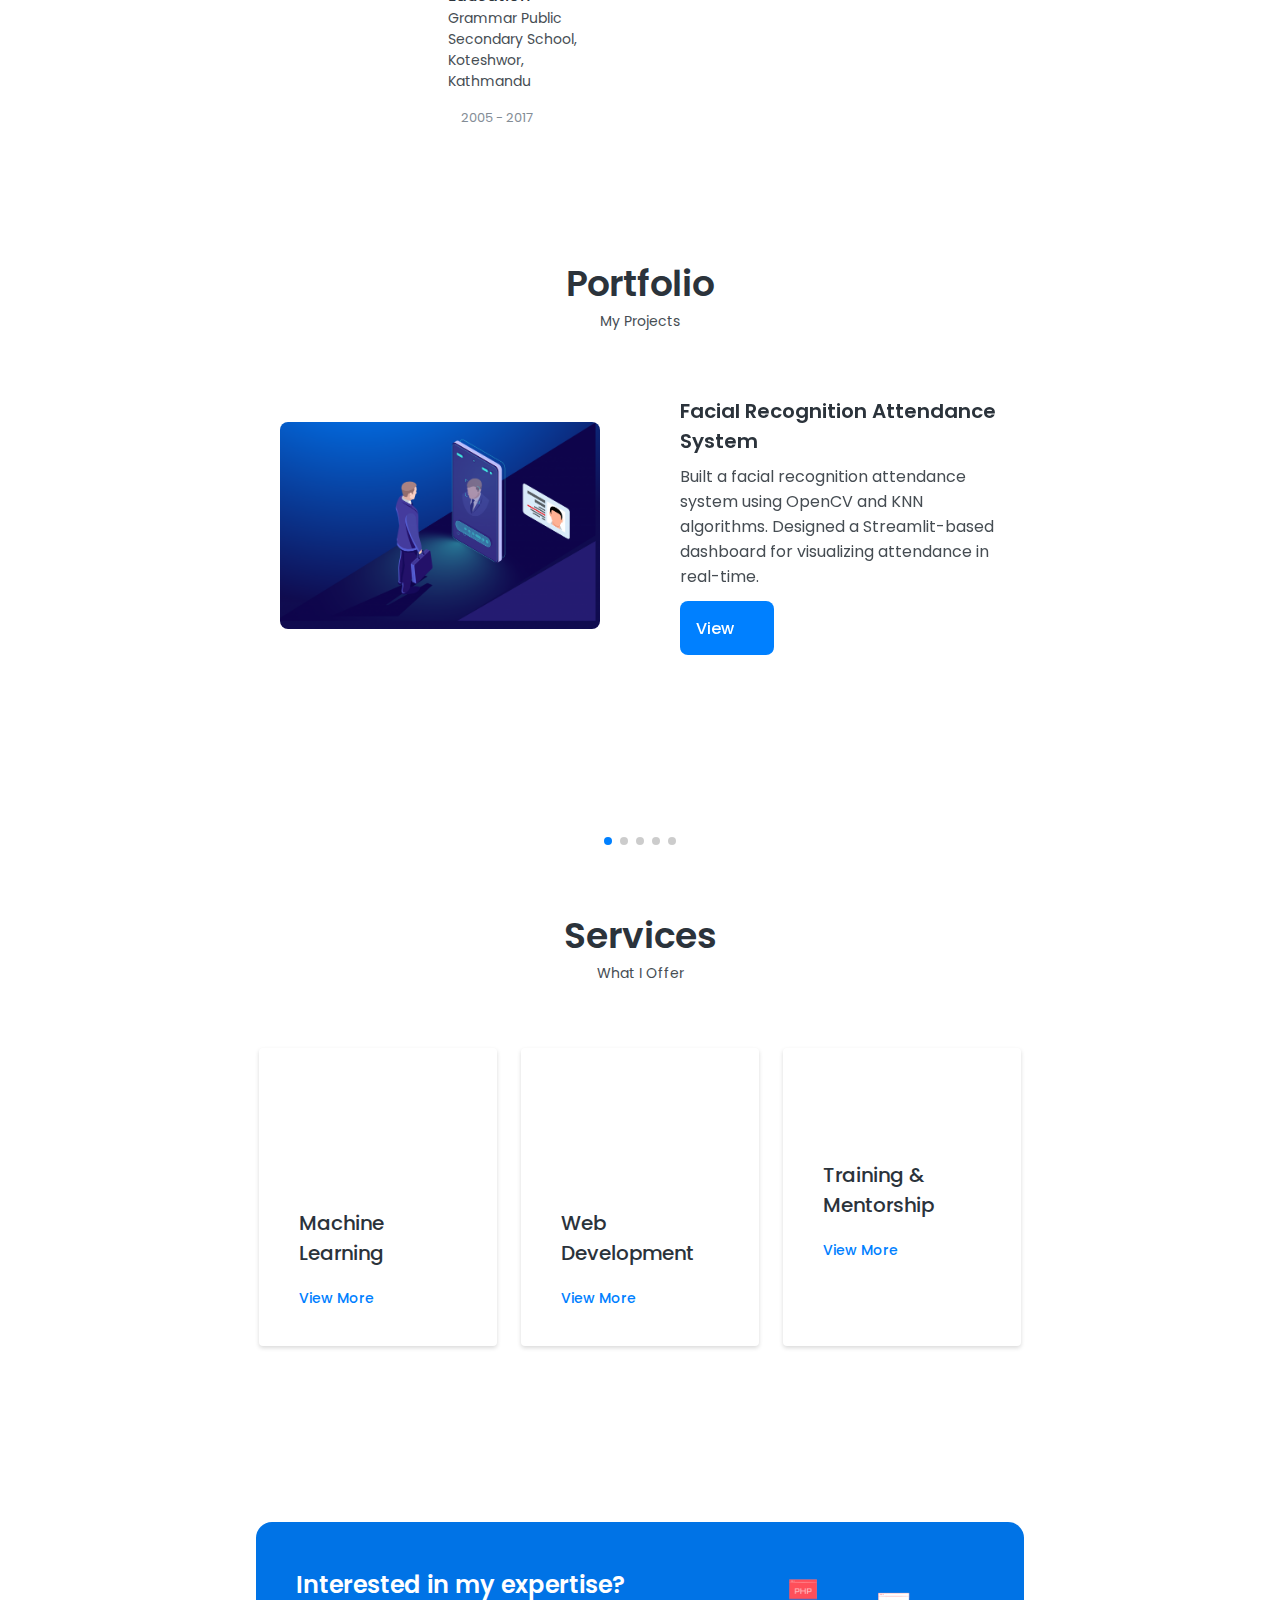
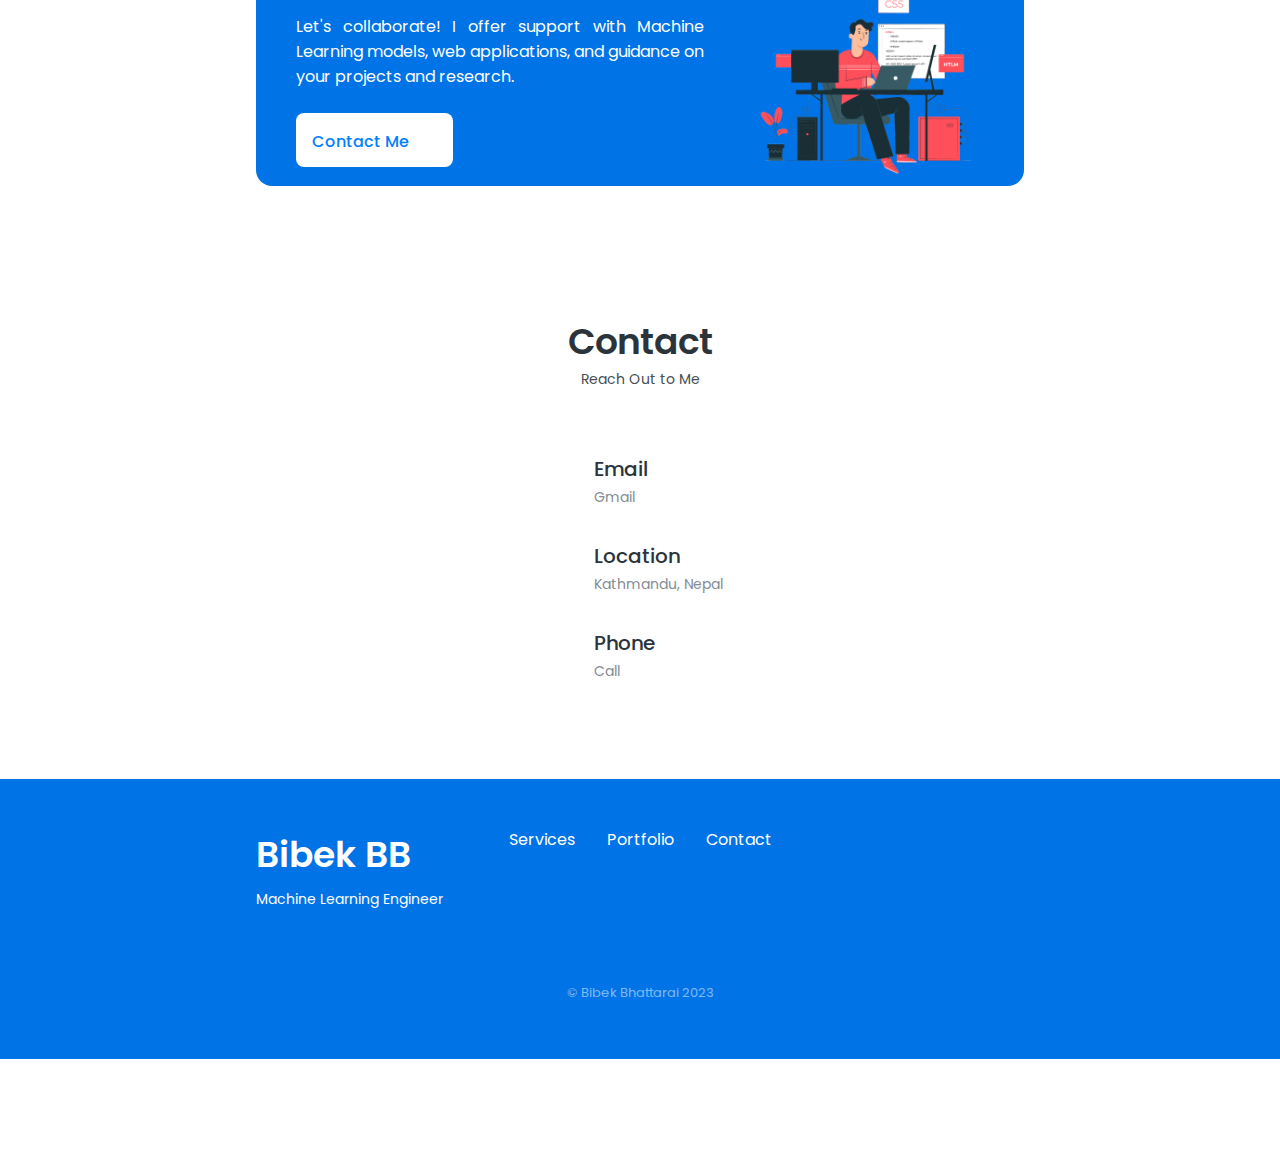
<file: abc.html>
<!DOCTYPE html>
<html lang="en">
<head>
    <meta charset="UTF-8">
    <meta name="viewport" content="width=device-width, initial-scale=1.0">
    <meta name="keywords" content="Bibek Bhattarai, Bibek Bhattarai GitHub, Bibek Bhattarai portfolio, 
    Machine Learning, Deep Learning, Data Science, AI, Artificial Intelligence, Natural Language Processing, 
    NLP, Computer Vision, Python Development, Web Development, Django, Flask, Freelance, IoT, Cloud Computing, 
    R&D, Research, projects, tutorials, GitHub, Python, TensorFlow, PyTorch, scikit-learn, data analytics, 
    rain prediction, facial recognition, AI projects, ML models, research in AI, data science Nepal, 
    artificial intelligence Nepal, coderbibek, bibekbb, iambibekbb">

    <meta name="author" content="Bibek Bhattarai">
    <meta name="description" content="Hey there! I'm Bibek. I'm a Machine Learning Engineer from Nepal.">

    <link rel="icon" href="assets/img/favicon.png">
    <link rel="stylesheet" href="assets/css/line.css">
    <link rel="stylesheet" href="assets/css/swiper-bundle.min.css">
    <link rel="stylesheet" href="assets/css/styles.css">

    <title>Bibek Bhattarai</title>
</head>
<body>
    <!-- Header Section -->
    <header class="header" id="header">
        <nav class="nav container">
            <a href="#" class="nav__logo"><i class="uil uil-circle"></i> Bibek</a>

            <div class="nav__menu" id="nav-menu">
                <ul class="nav__list grid">
                    <li class="nav__item">
                        <a href="#home" class="nav__link active-link">
                            <i class="uil uil-estate nav__icon"></i> Home
                        </a>
                    </li>
                    <li class="nav__item">
                        <a href="#about" class="nav__link">
                            <i class="uil uil-user nav__icon"></i> About
                        </a>
                    </li>
                    <li class="nav__item">
                        <a href="#skills" class="nav__link">
                            <i class="uil uil-chart-pie-alt nav__icon"></i> Skills
                        </a>
                    </li>
                    <li class="nav__item">
                        <a href="#education" class="nav__link">
                            <i class="uil uil-briefcase-alt nav__icon"></i> Education
                        </a>
                    </li>
                    <li class="nav__item">
                        <a href="#portfolio" class="nav__link">
                            <i class="uil uil-scenery nav__icon"></i> Portfolio
                        </a>
                    </li>
                    <li class="nav__item">
                        <a href="#services" class="nav__link">
                            <i class="uil uil-channel nav__icon"></i> Services
                        </a>
                    </li>
                    <li class="nav__item">
                        <a href="#contact" class="nav__link">
                            <i class="uil uil-message nav__icon"></i> Contact
                        </a>
                    </li>
                </ul>
                
                <i class="uil uil-times nav__close" id="nav-close"></i>
            </div>

            <div class="nav__btns">
                <i class="uil uil-moon change-theme" id="theme-button"></i>
                <div class="nav__toggle" id="nav-toggle">
                    <i class="uil uil-apps"></i>
                </div>
            </div>
        </nav>
    </header>

    <!-- Main Content -->
    <main class="main">
        <!-- Home Section -->
        <section class="home section" id="home">
            <div class="home__container container grid">
                <div class="home__content grid">
                    <div class="home__social">
                        <a href="https://www.linkedin.com/in/bibekbb/" target="_blank" class="home__social-icon">
                            <i class="uil uil-linkedin-alt"></i>
                        </a>
                        <a href="https://github.com/Bibekbb/" target="_blank" class="home__social-icon">
                            <i class="uil uil-github-alt"></i>                            
                        </a>
                        <a href="https://www.instagram.com/coderbibek/" target="_blank" class="home__social-icon">
                            <i class="uil uil-instagram-alt"></i>                            
                        </a>
                        <a href="https://x.com/Iambibekbb" target="_blank" class="home__social-icon">
                            <i class="uil uil-twitter-alt"></i>                       
                        </a>                            
                    </div>
    
                    <div class="home__img">
                        <svg class="home__blob" viewBox="0 0 200 187">
                            <mask id="mask0" mask-type="alpha">
                                <path d="M190.312 36.4879C206.582 62.1187 201.309 102.826 182.328 134.186C163.346 165.547 
                                130.807 187.559 100.226 186.353C69.6454 185.297 41.0228 161.023 21.7403 129.362C2.45775 
                                97.8511 -7.48481 59.1033 6.67581 34.5279C20.9871 10.1032 59.7028 -0.149132 97.9666 
                                0.00163737C136.23 0.303176 174.193 10.857 190.312 36.4879Z"/>
                            </mask>
                            <g mask="url(#mask0)">
                                <path d="M190.312 36.4879C206.582 62.1187 201.309 102.826 182.328 134.186C163.346 
                                165.547 130.807 187.559 100.226 186.353C69.6454 185.297 41.0228 161.023 21.7403 
                                129.362C2.45775 97.8511 -7.48481 59.1033 6.67581 34.5279C20.9871 10.1032 59.7028 
                                -0.149132 97.9666 0.00163737C136.23 0.303176 174.193 10.857 190.312 36.4879Z"/>
                                <image class="home__blob-img" x="25" y="12" xlink:href="assets/img/pp.png"/>
                            </g>
                        </svg>
                    </div>

                    <div class="home__data">
                        <h1 class="home__title">Hi, I'm Bibek Bhattarai</h1>
                        <h3 class="home__subtitle">Machine Learning Engineer</h3>
                        <p class="home__description">
                            22 | Machine Learning | Deep Learning | Python Development | Natural Language Processing | Web Development | Freelance<br><br>
                        </p>
                        
                        <a href="#contact" class="button button--flex">
                            Contact <i class="uil uil-message button__icon"></i>
                        </a>
                    </div>
                </div>

                <div class="home__scroll">
                    <a href="#about" class="home__scroll-button button--flex">
                        <i class="uil uil-mouse-alt home__scroll-mouse"></i>
                        <span class="home__scroll-name">Scroll down</span>
                        <i class="uil uil-arrow-down home__scroll-arrow"></i>
                    </a>
                </div>
            </div>
        </section>

        <!-- About Section -->
        <section class="about section" id="about">
            <h2 class="section__title">About</h2>
            <span class="section__subtitle">My Introduction</span>

            <div class="about__container container grid">
                <div class="about__data">
                    <p class="about__description" style="text-align: justify; flex: 1;">
                        I am a passionate Machine Learning Engineer with a strong foundation in data science and artificial intelligence.  
                        Currently pursuing a Bachelor's degree in Computer Applications from Patan Multiple Campus, I have gained valuable hands-on experience through internships and projects in machine learning and software development.  
                        My journey includes working on predictive models, natural language processing, computer vision, and recommendation systems.  
                        I thrive on tackling complex challenges, such as developing systems with up to 90% accuracy, creating intuitive user interfaces, and optimizing algorithms for real-world impact.  
                        Committed to innovation, I am eager to collaborate with forward-thinking teams and contribute to groundbreaking solutions.  
                        Feel free to reach out via email to discuss opportunities or projects.  
                    </p>

                    <div class="about__info">
                        <div>
                            <span class="about__info-title">1+</span>
                            <span class="about__info-name">Years Research Experience</span>
                        </div>
                    
                        <div>
                            <span class="about__info-title">05+</span>
                            <span class="about__info-name">Projects Completed</span>
                        </div>
                    </div>
                    
                    <div class="about__buttons">
                        <a href="assets/img/Bibek-Bhattarai-CV.pdf" class="button button--flex" download="Bibek-Bhattarai-CV.pdf">
                            Get Resume <i class="uil uil-cloud-download button__icon"></i>
                        </a>
                    </div>
                </div>
            </div>
        </section>

        <!-- Skills Section -->
        <section class="skills section" id="skills">
            <h2 class="section__title">Skills</h2>
            <span class="section__subtitle">My Technical & Professional Skills</span>
        
            <div class="skills__container container grid">
                <div>
                    <!-- AI & Data Science -->
                    <div class="skills__content skills__open">
                        <div class="skills__header">
                            <i class="uil uil-brain skills__icon"></i>
                            <div>
                                <h1 class="skills__title">AI & Data Science</h1>
                                <span class="skills__subtitle">1+ Years of Experience</span>
                            </div>
                            <i class="uil uil-angle-down skills__arrow"></i>
                        </div>
                        <div class="skills__list grid">
                            <div class="skills__data">
                                <div class="skills__titles">
                                    <h3 class="skills__name">Machine Learning</h3>
                                    <span class="skills__number">85%</span>
                                </div>
                                <div class="skills__bar">
                                    <span class="skills__percentage skills__ml"></span>
                                </div>
                            </div>
                            <div class="skills__data">
                                <div class="skills__titles">
                                    <h3 class="skills__name">Natural Language Processing</h3>
                                    <span class="skills__number">70%</span>
                                </div>
                                <div class="skills__bar">
                                    <span class="skills__percentage skills__nlp"></span>
                                </div>
                            </div>
                            <div class="skills__data">
                                <div class="skills__titles">
                                    <h3 class="skills__name">Computer Vision</h3>
                                    <span class="skills__number">65%</span>
                                </div>
                                <div class="skills__bar">
                                    <span class="skills__percentage skills__cv"></span>
                                </div>
                            </div>
                            <div class="skills__data">
                                <div class="skills__titles">
                                    <h3 class="skills__name">Data Analytics & Visualization</h3>
                                    <span class="skills__number">90%</span>
                                </div>
                                <div class="skills__bar">
                                    <span class="skills__percentage skills__dav"></span>
                                </div>
                            </div>
                        </div>
                    </div>
        
                    <!-- Programming -->
                    <div class="skills__content skills__close">
                        <div class="skills__header">
                            <i class="uil uil-brackets-curly skills__icon"></i>
                            <div>
                                <h1 class="skills__title">Programming</h1>
                                <span class="skills__subtitle">2+ Years of Experience</span>
                            </div>
                            <i class="uil uil-angle-down skills__arrow"></i>
                        </div>
                        <div class="skills__list grid">
                            <div class="skills__data">
                                <div class="skills__titles">
                                    <h3 class="skills__name">Python</h3>
                                    <span class="skills__number">95%</span>
                                </div>
                                <div class="skills__bar">
                                    <span class="skills__percentage skills__python"></span>
                                </div>
                            </div>
                            <div class="skills__data">
                                <div class="skills__titles">
                                    <h3 class="skills__name">C </h3>
                                    <span class="skills__number">73%</span>
                                </div>
                                <div class="skills__bar">
                                    <span class="skills__percentage skills__cpp"></span>
                                </div>
                            </div>
                            <div class="skills__data">
                                <div class="skills__titles">
                                    <h3 class="skills__name">SQL</h3>
                                    <span class="skills__number">80%</span>
                                </div>
                                <div class="skills__bar">
                                    <span class="skills__percentage skills__sql"></span>
                                </div>
                            </div>
                        </div>
                    </div>
        
                    <!-- Tools & Libraries -->
                    <div class="skills__content skills__close">
                        <div class="skills__header">
                            <i class="uil uil-cloud-computing skills__icon"></i>
                            <div>
                                <h1 class="skills__title">Tools & Libraries</h1>
                                <span class="skills__subtitle">2+ Years of Experience</span>
                            </div>
                            <i class="uil uil-angle-down skills__arrow"></i>
                        </div>
                        <div class="skills__list grid">
                            <div class="skills__data">
                                <div class="skills__titles">
                                    <h3 class="skills__name">TensorFlow</h3>
                                    <span class="skills__number">90%</span>
                                </div>
                                <div class="skills__bar">
                                    <span class="skills__percentage skills__tf"></span>
                                </div>
                            </div>
                            <div class="skills__data">
                                <div class="skills__titles">
                                    <h3 class="skills__name">PyTorch</h3>
                                    <span class="skills__number">85%</span>
                                </div>
                                <div class="skills__bar">
                                    <span class="skills__percentage skills__pt"></span>
                                </div>
                            </div>
                            <div class="skills__data">
                                <div class="skills__titles">
                                    <h3 class="skills__name">OpenCV</h3>
                                    <span class="skills__number">80%</span>
                                </div>
                                <div class="skills__bar">
                                    <span class="skills__percentage skills__cv"></span>
                                </div>
                            </div>
                        </div>
                    </div>
                </div>
        
                <div>
                    <!-- Web Development -->
                    <div class="skills__content skills__close">
                        <div class="skills__header">
                            <i class="uil uil-server-network skills__icon"></i>
                            <div>
                                <h1 class="skills__title">Web Development</h1>
                                <span class="skills__subtitle">2+ Years of Experience</span>
                            </div>
                            <i class="uil uil-angle-down skills__arrow"></i>
                        </div>
                        <div class="skills__list grid">
                            <div class="skills__data">
                                <div class="skills__titles">
                                    <h3 class="skills__name">Django</h3>
                                    <span class="skills__number">85%</span>
                                </div>
                                <div class="skills__bar">
                                    <span class="skills__percentage skills__django"></span>
                                </div>
                            </div>
                            <div class="skills__data">
                                <div class="skills__titles">
                                    <h3 class="skills__name">FastAPI</h3>
                                    <span class="skills__number">80%</span>
                                </div>
                                <div class="skills__bar">
                                    <span class="skills__percentage skills__fastapi"></span>
                                </div>
                            </div>
                            <div class="skills__data">
                                <div class="skills__titles">
                                    <h3 class="skills__name">Flask</h3>
                                    <span class="skills__number">75%</span>
                                </div>
                                <div class="skills__bar">
                                    <span class="skills__percentage skills__flask"></span>
                                </div>
                            </div>
                        </div>
                    </div>
                    
                    <!-- Frontend Development -->
                    <div class="skills__content skills__close">
                        <div class="skills__header">
                            <i class="uil uil-swatchbook skills__icon"></i>
                            <div>
                                <h1 class="skills__title">Frontend Development</h1>
                                <span class="skills__subtitle">2+ Years of Experience</span>
                            </div>
                            <i class="uil uil-angle-down skills__arrow"></i>
                        </div>
                        <div class="skills__list grid">
                            <div class="skills__data">
                                <div class="skills__titles">
                                    <h3 class="skills__name">HTML</h3>
                                    <span class="skills__number">90%</span>
                                </div>
                                <div class="skills__bar">
                                    <span class="skills__percentage skills__html"></span>
                                </div>
                            </div>
                            <div class="skills__data">
                                <div class="skills__titles">
                                    <h3 class="skills__name">CSS</h3>
                                    <span class="skills__number">85%</span>
                                </div>
                                <div class="skills__bar">
                                    <span class="skills__percentage skills__css"></span>
                                </div>
                            </div>
                            <div class="skills__data">
                                <div class="skills__titles">
                                    <h3 class="skills__name">JavaScript</h3>
                                    <span class="skills__number">80%</span>
                                </div>
                                <div class="skills__bar">
                                    <span class="skills__percentage skills__js"></span>
                                </div>
                            </div>
                        </div>
                    </div>
                </div>
            </div>
            <div style="text-align: center;">
                <span class="skills__name">
                    All my experience stems from rigorous academic pursuits and hands-on project development.
                </span>
            </div>
        </section>

        <!-- Education Section -->
        <section class="qualification section" id="education">
            <h2 class="section__title">Education</h2>
            <span class="section__subtitle">My Academic Journey</span>
        
            <div class="qualification__container container">
                <div class="qualification__tabs">
                    <div style="color: var(--first-color); font-size: var(--h3-font-size); font-weight: var(--font-medium);">
                        <i class="uil uil-graduation-cap qualification__icon"></i>
                        Academic
                    </div>
                </div>
        
                <div class="qualification__sections">
                    <div class="qualification__content" id="education-history">
        
                        <!-- Bachelor's Degree -->
                        <div class="qualification__data">
                            <div>
                                <h3 class="qualification__title">Bachelor of Computer Applications</h3>
                                <span class="qualification__subtitle">Patan Multiple Campus, Lalitpur</span>
                                <div class="qualification__calendar">
                                    <i class="uil uil-calendar-alt"></i>
                                    2019 - Present
                                </div>
                            </div>
                            <div>
                                <span class="qualification__rounder"></span>
                                <span class="qualification__line"></span>
                            </div>
                        </div>
        
                        <!-- Higher Secondary Education -->
                        <div class="qualification__data">
                            <div></div>
                            <div>
                                <span class="qualification__rounder"></span>
                                <span class="qualification__line"></span>
                            </div>
                            <div>
                                <h3 class="qualification__title">Higher Secondary Education</h3>
                                <span class="qualification__subtitle">Grammar Public Secondary School, Koteshwor, Kathmandu</span>
                                <div class="qualification__calendar">
                                    <i class="uil uil-calendar-alt"></i>
                                    2017 - 2019
                                </div>
                            </div>
                        </div>
        
                        <!-- Secondary Education -->
                        <div class="qualification__data">
                            <div>
                                <h3 class="qualification__title">Secondary Education</h3>
                                <span class="qualification__subtitle">Grammar Public Secondary School, Koteshwor, Kathmandu</span>
                                <div class="qualification__calendar">
                                    <i class="uil uil-calendar-alt"></i>
                                    2005 - 2017
                                </div>
                            </div>
                            <div>
                                <span class="qualification__rounder"></span>
                            </div>
                        </div>
                    </div>
                </div>
            </div>
        </section>

        <!-- Portfolio Section -->
        <section class="portfolio section" id="portfolio">
            <h2 class="section__title">Portfolio</h2>
            <span class="section__subtitle">My Projects</span>

            <div class="portfolio__container container swiper-container">
                <div class="swiper-wrapper">

                    <!-- Facial Recognition Attendance System -->
                    <div class="portfolio__content grid swiper-slide">
                        <img src="assets/img/facial-attendence.png" alt="Facial Recognition Attendance System" class="portfolio__img">
                        <div class="portfolio__data">
                            <h3 class="portfolio__title">Facial Recognition Attendance System</h3>
                            <p class="portfolio__description">
                                Built a facial recognition attendance system using OpenCV and KNN algorithms. 
                                Designed a Streamlit-based dashboard for visualizing attendance in real-time.
                            </p>
                            <a href="https://github.com/Bibekbb/face-recognition-attendance" class="button button--flex button--small portfolio__button">
                                View
                                <i class="uil uil-arrow-right button__icon"></i>
                            </a>
                        </div>
                    </div>

                    <!-- Rainfall Prediction -->
                    <div class="portfolio__content grid swiper-slide">
                        <img src="assets/img/rainfallp.jpeg" alt="Rainfall Prediction" class="portfolio__img">
                        <div class="portfolio__data">
                            <h3 class="portfolio__title">Rainfall Prediction</h3>
                            <p class="portfolio__description">
                                Developed a rainfall prediction model using Linear Regression, SVM, and CatBoost algorithms. 
                                Achieved 88% accuracy on test datasets with robust performance metrics.
                            </p>
                            <a href="https://github.com/Bibekbb/Rainfall-Prediction" class="button button--flex button--small portfolio__button">
                                View
                                <i class="uil uil-arrow-right button__icon"></i>
                            </a>
                        </div>
                    </div>

                    <!-- Movie Recommendation System -->
                    <div class="portfolio__content grid swiper-slide">
                        <img src="assets/img/movierecommend.png" alt="Movie Recommendation System" class="portfolio__img">
                        <div class="portfolio__data">
                            <h3 class="portfolio__title">Movie Recommendation System</h3>
                            <p class="portfolio__description">
                                Created a content-based movie recommendation system integrated with the Movie-DB API. 
                                Enhanced user interaction by delivering personalized recommendations.
                            </p>
                            <a href="https://github.com/Bibekbb/movie-recommender-system" class="button button--flex button--small portfolio__button">
                                View
                                <i class="uil uil-arrow-right button__icon"></i>
                            </a>
                        </div>
                    </div>

                    <!-- Fashion Recommendation System -->
                    <div class="portfolio__content grid swiper-slide">
                        <img src="assets/img/trend-rush.jpeg" alt="Fashion Recommendation System" class="portfolio__img">
                        <div class="portfolio__data">
                            <h3 class="portfolio__title">Fashion Recommendation System</h3>
                            <p class="portfolio__description">
                                Designed a Django-based personalized clothing recommendation platform. 
                                Implemented content-based filtering to tailor suggestions to user preferences.
                            </p>
                            <a href="https://github.com/Bibekbb/Fashion-Trend" class="button button--flex button--small portfolio__button">
                                View
                                <i class="uil uil-arrow-right button__icon"></i>
                            </a>
                        </div>
                    </div>

                    <!-- Insurance Premium Prediction -->
                    <div class="portfolio__content grid swiper-slide">
                        <img src="assets/img/insurance-premium.jpeg" alt="Insurance Premium Prediction" class="portfolio__img">
                        <div class="portfolio__data">
                            <h3 class="portfolio__title">Insurance Premium Prediction</h3>
                            <p class="portfolio__description">
                                Developed a Django-based application to predict insurance premiums using a Random Forest Regressor. 
                                Focused on creating an intuitive user interface for seamless interaction.
                            </p>
                            <a href="https://github.com/Bibekbb/Insurance-Premium-Prediction" class="button button--flex button--small portfolio__button">
                                View
                                <i class="uil uil-arrow-right button__icon"></i>
                            </a>
                        </div>
                    </div>
                </div>

                <div class="swiper-button-next">
                    <i class="uil uil-angle-right-b swiper-portfolio-icon"></i>
                </div>
                <div class="swiper-button-prev">
                    <i class="uil uil-angle-left-b swiper-portfolio-icon"></i>
                </div>
                <div class="swiper-pagination"></div>
            </div>
        </section>

        <!-- Services Section -->
        <section class="services section" id="services">
            <h2 class="section__title">Services</h2>
            <span class="section__subtitle">What I Offer</span>

            <div class="services__container container grid">
                <!-- Machine Learning -->
                <div class="services__content">
                    <div>
                        <i class="uil uil-brain services__icon"></i>
                        <h3 class="services__title">Machine <br> Learning</h3>
                    </div>
                    <span class="button button--flex button--small button--link services__button">
                        View More 
                        <i class="uil uil-arrow-right button__icon"></i>
                    </span>

                    <div class="services__modal">
                        <div class="services__modal-content">
                            <h4 class="services__modal-title">Machine Learning</h4>
                            <i class="uil uil-times services__modal-close"></i>
                            <ul class="services__modal-services grid">
                                <li class="services__modal-service">
                                    <i class="uil uil-check-circle services__modal-icon"></i>
                                    <p>Design and deploy end-to-end Machine Learning solutions, including predictive modeling and real-time analytics.</p>
                                </li>
                                <li class="services__modal-service">
                                    <i class="uil uil-check-circle services__modal-icon"></i>
                                    <p>Expertise in building systems for Natural Language Processing (NLP), Computer Vision, and Recommendation Engines.</p>
                                </li>
                                <li class="services__modal-service">
                                    <i class="uil uil-check-circle services__modal-icon"></i>
                                    <p>Focus on optimizing model performance, scalability, and achieving high accuracy for practical applications.</p>
                                </li>
                                <li class="services__modal-service">
                                    <i class="uil uil-check-circle services__modal-icon"></i>
                                    <p>Hands-on experience with frameworks like TensorFlow, PyTorch, and scikit-learn for developing state-of-the-art models.</p>
                                </li>
                            </ul>
                        </div>
                    </div>
                </div>

                <!-- Web Development -->
                <div class="services__content">
                    <div>
                        <i class="uil uil-window services__icon"></i>
                        <h3 class="services__title">Web <br> Development</h3>
                    </div>
                    <span class="button button--flex button--small button--link services__button">
                        View More 
                        <i class="uil uil-arrow-right button__icon"></i>
                    </span>

                    <div class="services__modal">
                        <div class="services__modal-content">
                            <h4 class="services__modal-title">Web Development</h4>
                            <i class="uil uil-times services__modal-close"></i>
                            <ul class="services__modal-services grid">
                                <li class="services__modal-service">
                                    <i class="uil uil-check-circle services__modal-icon"></i>
                                    <p>Develop custom, responsive websites using modern frameworks like Django, Flask, FastAPI and JavaScript.</p>
                                </li>
                                <li class="services__modal-service">
                                    <i class="uil uil-check-circle services__modal-icon"></i>
                                    <p>Provide comprehensive front-end and back-end solutions, including payment gateway integration and CI/CD pipelines.</p>
                                </li>
                                <li class="services__modal-service">
                                    <i class="uil uil-check-circle services__modal-icon"></i>
                                    <p>Focus on delivering exceptional user interfaces and optimized performance for a seamless user experience.</p>
                                </li>
                                <li class="services__modal-service">
                                    <i class="uil uil-check-circle services__modal-icon"></i>
                                    <p>Offer hosting setup, security testing, and ongoing maintenance to ensure a secure and robust web presence.</p>
                                </li>
                            </ul>
                        </div>
                    </div>
                </div>

                <!-- Training and Mentorship -->
                <div class="services__content">
                    <div>
                        <i class="uil uil-teach services__icon"></i>
                        <h3 class="services__title">Training & <br> Mentorship</h3>
                    </div>
                    <span class="button button--flex button--small button--link services__button">
                        View More 
                        <i class="uil uil-arrow-right button__icon"></i>
                    </span>

                    <div class="services__modal">
                        <div class="services__modal-content">
                            <h4 class="services__modal-title">Training & Mentorship</h4>
                            <i class="uil uil-times services__modal-close"></i>
                            <ul class="services__modal-services grid">
                                <li class="services__modal-service">
                                    <i class="uil uil-check-circle services__modal-icon"></i>
                                    <p>Provide in-depth training and guidance in Machine Learning, Deep Learning, Web Development, IoT, and Cloud Computing.</p>
                                </li>
                                <li class="services__modal-service">
                                    <i class="uil uil-check-circle services__modal-icon"></i>
                                    <p>Offer real-world project-based learning, enabling students to bridge theoretical knowledge with practical skills.</p>
                                </li>
                                <li class="services__modal-service">
                                    <i class="uil uil-check-circle services__modal-icon"></i>
                                    <p>Mentor aspiring professionals and students to excel in cutting-edge technologies and build successful careers.</p>
                                </li>
                                <li class="services__modal-service">
                                    <i class="uil uil-check-circle services__modal-icon"></i>
                                    <p>Emphasize hands-on assignments, fostering critical thinking and problem-solving skills.</p>
                                </li>
                            </ul>
                        </div>
                    </div>
                </div>
            </div>
        </section>

        <!-- Project Section -->
        <section class="project section">
            <div class="project__bg">
                <div class="project__container container grid">
                    <div class="project__data">
                        <h2 class="project__title">Interested in my expertise?</h2>
                        <p class="project__description" style="text-align: justify; flex: 1;">
                        Let's collaborate! I offer support with Machine Learning models, 
                        web applications, and guidance on your projects and research.
                        </p>
                        <a href="#contact" class="button button--small button--white">
                            Contact Me
                            <i class="uil uil-message button__icon"></i>
                        </a>
                    </div>

                    <img src="assets/img/contact.png" alt="Collaboration vector art" class="project__img">
                </div>
            </div>
        </section>

        <!-- Contact Section -->
        <section class="contact section" id="contact">
            <h2 class="section__title">Contact</h2>
            <span class="section__subtitle">Reach Out to Me</span>

            <div class="contact__container container grid">
                <div>
                    <!-- Email Contact -->
                    <div class="contact__information">
                        <i class="uil uil-envelope contact__icon"></i>
                        <div>
                            <h3 class="contact__title">Email</h3>
                            <span class="contact__subtitle">
                                <a href="mailto:iambibekbb@gmail.com" style="color: var(--text-color-light);" class="p-text">Gmail</a>
                            </span>
                        </div>
                    </div>

                    <!-- Location Contact -->
                    <div class="contact__information">
                        <i class="uil uil-map-marker contact__icon"></i>
                        <div>
                            <h3 class="contact__title">Location</h3>
                            <span class="contact__subtitle">Kathmandu, Nepal</span>
                        </div>
                    </div>

                    <!-- Phone Contact -->
                    <div class="contact__information">
                        <i class="uil uil-phone contact__icon"></i>
                        <div>
                            <h3 class="contact__title">Phone</h3>
                            <span class="contact__subtitle">
                                <a href="tel:+9779862978193" style="color: var(--text-color-light);" class="p-text">Call </a>
                            </span>
                        </div>
                    </div>
                </div>
            </div>
        </section>
    </main>

    <!-- Footer -->
    <footer class="footer">
        <div class="footer__bg">
            <div class="footer__container container grid">
                <div>
                    <h1 class="footer__title">Bibek BB</h1>
                    <span class="footer__subtitle">Machine Learning Engineer</span>
                </div>

                <ul class="footer__links">
                    <li>
                        <a href="#services" class="footer__link">Services</a>
                    </li>
                    <li>
                        <a href="#portfolio" class="footer__link">Portfolio</a>
                    </li>
                    <li>
                        <a href="#contact" class="footer__link">Contact</a>
                    </li>
                </ul>

                <div class="footer__socials">
                    <a href="https://github.com/Bibekbb" target="_blank" class="footer__social">
                        <i class="uil uil-github-alt"></i>
                    </a>
                    <a href="https://www.linkedin.com/in/bibekbb/" target="_blank" class="footer__social">
                        <i class="uil uil-linkedin-alt"></i>
                    </a>
                    <a href="https://www.instagram.com/coderbibek/" target="_blank" class="footer__social">
                        <i class="uil uil-instagram-alt"></i>
                    </a>
                    <a href="https://x.com/Iambibekbb" target="_blank" class="footer__social">
                        <i class="uil uil-twitter-alt"></i>
                    </a>
                </div>
            </div>

            <p class="footer__copy">&#169; Bibek Bhattarai 2023</p>
        </div>
                </div>

            <p class="footer__copy">&#169; Bibek Bhattarai <span id="current-year"></span></p>
        </div>
    </footer>

    <!-- Scroll Up -->
    <a href="#" class="scrollup" id="scroll-top">
        <i class="uil uil-arrow-up scrollup__icon"></i>
    </a>

    <!-- JavaScript Files -->
    <script src="assets/js/swiper-bundle.min.js"></script>
    <script src="assets/js/main.js"></script>

    <!-- Main JavaScript -->
    <script>
        /*==================== SHOW SCROLL UP ====================*/ 
        function scrollUp(){
            const scrollUp = document.getElementById('scroll-top');
            // When the scroll is higher than 560 viewport height, add the show-scroll class to the a tag with the scroll-top class
            if(this.scrollY >= 560) scrollUp.classList.add('show-scroll'); else scrollUp.classList.remove('show-scroll')
        }
        window.addEventListener('scroll', scrollUp);

        /*==================== CURRENT YEAR ====================*/
        document.getElementById('current-year').textContent = new Date().getFullYear();

        /*==================== DARK LIGHT THEME ====================*/ 
        const themeButton = document.getElementById('theme-button')
        const darkTheme = 'dark-theme'
        const iconTheme = 'uil-sun'

        // Previously selected topic (if user selected)
        const selectedTheme = localStorage.getItem('selected-theme')
        const selectedIcon = localStorage.getItem('selected-icon')

        // We obtain the current theme that the interface has by validating the dark-theme class
        const getCurrentTheme = () => document.body.classList.contains(darkTheme) ? 'dark' : 'light'
        const getCurrentIcon = () => themeButton.classList.contains(iconTheme) ? 'uil-moon' : 'uil-sun'

        // We validate if the user previously chose a topic
        if (selectedTheme) {
            // If the validation is fulfilled, we ask what the issue was to know if we activated or deactivated the dark
            document.body.classList[selectedTheme === 'dark' ? 'add' : 'remove'](darkTheme)
            themeButton.classList[selectedIcon === 'uil-moon' ? 'add' : 'remove'](iconTheme)
        }

        // Activate / deactivate the theme manually with the button
        themeButton.addEventListener('click', () => {
            // Add or remove the dark / icon theme
            document.body.classList.toggle(darkTheme)
            themeButton.classList.toggle(iconTheme)
            // We save the theme and the current icon that the user chose
            localStorage.setItem('selected-theme', getCurrentTheme())
            localStorage.setItem('selected-icon', getCurrentIcon())
        })

        /*==================== SCROLL REVEAL ANIMATION ====================*/
        const sr = ScrollReveal({
            origin: 'top',
            distance: '30px',
            duration: 2000,
            reset: true
        });

        sr.reveal(`.home__data, .home__img,
                .about__data, .about__img,
                .services__content, .portfolio__content,
                .project__data, .contact__information, .contact__form,
                .footer__content`, {
            interval: 200
        })

        /*==================== SWIPER PORTFOLIO ====================*/
        let swiperPortfolio = new Swiper('.portfolio__container', {
            cssMode: true,
            loop: true,
            navigation: {
                nextEl: '.swiper-button-next',
                prevEl: '.swiper-button-prev',
            },
            pagination: {
                el: '.swiper-pagination',
                clickable: true,
            },
        });

        /*==================== SCROLL SECTIONS ACTIVE LINK ====================*/
        const sections = document.querySelectorAll('section[id]')

        function scrollActive(){
            const scrollY = window.pageYOffset

            sections.forEach(current =>{
                const sectionHeight = current.offsetHeight
                const sectionTop = current.offsetTop - 50;
                sectionId = current.getAttribute('id')

                if(scrollY > sectionTop && scrollY <= sectionTop + sectionHeight){
                    document.querySelector('.nav__menu a[href*=' + sectionId + ']').classList.add('active-link')
                }else{
                    document.querySelector('.nav__menu a[href*=' + sectionId + ']').classList.remove('active-link')
                }
            })
        }
        window.addEventListener('scroll', scrollActive)

        /*==================== CHANGE BACKGROUND HEADER ====================*/ 
        function scrollHeader(){
            const nav = document.getElementById('header')
            // When the scroll is greater than 200 viewport height, add the scroll-header class to the header tag
            if(this.scrollY >= 80) nav.classList.add('scroll-header'); else nav.classList.remove('scroll-header')
        }
        window.addEventListener('scroll', scrollHeader)

        /*==================== SHOW MENU ====================*/
        const navMenu = document.getElementById('nav-menu'),
              navToggle = document.getElementById('nav-toggle'),
              navClose = document.getElementById('nav-close')

        /*===== MENU SHOW =====*/
        /* Validate if constant exists */
        if(navToggle){
            navToggle.addEventListener('click', () =>{
                navMenu.classList.add('show-menu')
            })
        }

        /*===== MENU HIDDEN =====*/
        /* Validate if constant exists */
        if(navClose){
            navClose.addEventListener('click', () =>{
                navMenu.classList.remove('show-menu')
            })
        }

        /*==================== REMOVE MENU MOBILE ====================*/
        const navLink = document.querySelectorAll('.nav__link')

        function linkAction(){
            const navMenu = document.getElementById('nav-menu')
            // When we click on each nav__link, we remove the show-menu class
            navMenu.classList.remove('show-menu')
        }
        navLink.forEach(n => n.addEventListener('click', linkAction))

        /*==================== SERVICES MODAL ====================*/
        const modalViews = document.querySelectorAll('.services__modal'),
              modalBtns = document.querySelectorAll('.services__button'),
              modalCloses = document.querySelectorAll('.services__modal-close')

        let modal = function(modalClick){
            modalViews[modalClick].classList.add('active-modal')
        }

        modalBtns.forEach((modalBtn, i) => {
            modalBtn.addEventListener('click', () => {
                modal(i)
            })
        })

        modalCloses.forEach((modalClose) => {
            modalClose.addEventListener('click', () => {
                modalViews.forEach((modalView) => {
                    modalView.classList.remove('active-modal')
                })
            })
        })

        /*==================== SKILLS ACCORDION ====================*/
        const skillsContent = document.getElementsByClassName('skills__content'),
              skillsHeader = document.querySelectorAll('.skills__header')

        function toggleSkills(){
            let itemClass = this.parentNode.className

            for(i = 0; i < skillsContent.length; i++){
                skillsContent[i].className = 'skills__content skills__close'
            }
            if(itemClass === 'skills__content skills__close'){
                this.parentNode.className = 'skills__content skills__open'
            }
        }

        skillsHeader.forEach((el) => {
            el.addEventListener('click', toggleSkills)
        })
    </script>
</body>
</html>
</file>
<file: assets/css/line.css>
@font-face{font-family:unicons-line;src:url(https://unicons.iconscout.com/release/v3.0.6/fonts/line/unicons-0.eot);src:url(https://unicons.iconscout.com/release/v3.0.6/fonts/line/unicons-0.eot#iefix) format('embedded-opentype'),url(https://unicons.iconscout.com/release/v3.0.6/fonts/line/unicons-0.woff2) format('woff2'),url(https://unicons.iconscout.com/release/v3.0.6/fonts/line/unicons-0.woff) format('woff'),url(https://unicons.iconscout.com/release/v3.0.6/fonts/line/unicons-0.ttf) format('truetype'),url(https://unicons.iconscout.com/release/v3.0.6/fonts/line/unicons-0.svg#unicons) format('svg');font-weight:400;font-style:normal;unicode-range:U+E800-E83B}@font-face{font-family:unicons-line;src:url(https://unicons.iconscout.com/release/v3.0.6/fonts/line/unicons-1.eot);src:url(https://unicons.iconscout.com/release/v3.0.6/fonts/line/unicons-1.eot#iefix) format('embedded-opentype'),url(https://unicons.iconscout.com/release/v3.0.6/fonts/line/unicons-1.woff2) format('woff2'),url(https://unicons.iconscout.com/release/v3.0.6/fonts/line/unicons-1.woff) format('woff'),url(https://unicons.iconscout.com/release/v3.0.6/fonts/line/unicons-1.ttf) format('truetype'),url(https://unicons.iconscout.com/release/v3.0.6/fonts/line/unicons-1.svg#unicons) format('svg');font-weight:400;font-style:normal;unicode-range:U+E83C-E877}@font-face{font-family:unicons-line;src:url(https://unicons.iconscout.com/release/v3.0.6/fonts/line/unicons-10.eot);src:url(https://unicons.iconscout.com/release/v3.0.6/fonts/line/unicons-10.eot#iefix) format('embedded-opentype'),url(https://unicons.iconscout.com/release/v3.0.6/fonts/line/unicons-10.woff2) format('woff2'),url(https://unicons.iconscout.com/release/v3.0.6/fonts/line/unicons-10.woff) format('woff'),url(https://unicons.iconscout.com/release/v3.0.6/fonts/line/unicons-10.ttf) format('truetype'),url(https://unicons.iconscout.com/release/v3.0.6/fonts/line/unicons-10.svg#unicons) format('svg');font-weight:400;font-style:normal;unicode-range:U+EA5B-EA96}@font-face{font-family:unicons-line;src:url(https://unicons.iconscout.com/release/v3.0.6/fonts/line/unicons-11.eot);src:url(https://unicons.iconscout.com/release/v3.0.6/fonts/line/unicons-11.eot#iefix) format('embedded-opentype'),url(https://unicons.iconscout.com/release/v3.0.6/fonts/line/unicons-11.woff2) format('woff2'),url(https://unicons.iconscout.com/release/v3.0.6/fonts/line/unicons-11.woff) format('woff'),url(https://unicons.iconscout.com/release/v3.0.6/fonts/line/unicons-11.ttf) format('truetype'),url(https://unicons.iconscout.com/release/v3.0.6/fonts/line/unicons-11.svg#unicons) format('svg');font-weight:400;font-style:normal;unicode-range:U+EA97-EAD4}@font-face{font-family:unicons-line;src:url(https://unicons.iconscout.com/release/v3.0.6/fonts/line/unicons-12.eot);src:url(https://unicons.iconscout.com/release/v3.0.6/fonts/line/unicons-12.eot#iefix) format('embedded-opentype'),url(https://unicons.iconscout.com/release/v3.0.6/fonts/line/unicons-12.woff2) format('woff2'),url(https://unicons.iconscout.com/release/v3.0.6/fonts/line/unicons-12.woff) format('woff'),url(https://unicons.iconscout.com/release/v3.0.6/fonts/line/unicons-12.ttf) format('truetype'),url(https://unicons.iconscout.com/release/v3.0.6/fonts/line/unicons-12.svg#unicons) format('svg');font-weight:400;font-style:normal;unicode-range:U+EAD5-EB11}@font-face{font-family:unicons-line;src:url(https://unicons.iconscout.com/release/v3.0.6/fonts/line/unicons-13.eot);src:url(https://unicons.iconscout.com/release/v3.0.6/fonts/line/unicons-13.eot#iefix) format('embedded-opentype'),url(https://unicons.iconscout.com/release/v3.0.6/fonts/line/unicons-13.woff2) format('woff2'),url(https://unicons.iconscout.com/release/v3.0.6/fonts/line/unicons-13.woff) format('woff'),url(https://unicons.iconscout.com/release/v3.0.6/fonts/line/unicons-13.ttf) format('truetype'),url(https://unicons.iconscout.com/release/v3.0.6/fonts/line/unicons-13.svg#unicons) format('svg');font-weight:400;font-style:normal;unicode-range:U+EB12-EB4D}@font-face{font-family:unicons-line;src:url(https://unicons.iconscout.com/release/v3.0.6/fonts/line/unicons-14.eot);src:url(https://unicons.iconscout.com/release/v3.0.6/fonts/line/unicons-14.eot#iefix) format('embedded-opentype'),url(https://unicons.iconscout.com/release/v3.0.6/fonts/line/unicons-14.woff2) format('woff2'),url(https://unicons.iconscout.com/release/v3.0.6/fonts/line/unicons-14.woff) format('woff'),url(https://unicons.iconscout.com/release/v3.0.6/fonts/line/unicons-14.ttf) format('truetype'),url(https://unicons.iconscout.com/release/v3.0.6/fonts/line/unicons-14.svg#unicons) format('svg');font-weight:400;font-style:normal;unicode-range:U+EB4E-EB89}@font-face{font-family:unicons-line;src:url(https://unicons.iconscout.com/release/v3.0.6/fonts/line/unicons-15.eot);src:url(https://unicons.iconscout.com/release/v3.0.6/fonts/line/unicons-15.eot#iefix) format('embedded-opentype'),url(https://unicons.iconscout.com/release/v3.0.6/fonts/line/unicons-15.woff2) format('woff2'),url(https://unicons.iconscout.com/release/v3.0.6/fonts/line/unicons-15.woff) format('woff'),url(https://unicons.iconscout.com/release/v3.0.6/fonts/line/unicons-15.ttf) format('truetype'),url(https://unicons.iconscout.com/release/v3.0.6/fonts/line/unicons-15.svg#unicons) format('svg');font-weight:400;font-style:normal;unicode-range:U+EB8A-EBC5}@font-face{font-family:unicons-line;src:url(https://unicons.iconscout.com/release/v3.0.6/fonts/line/unicons-16.eot);src:url(https://unicons.iconscout.com/release/v3.0.6/fonts/line/unicons-16.eot#iefix) format('embedded-opentype'),url(https://unicons.iconscout.com/release/v3.0.6/fonts/line/unicons-16.woff2) format('woff2'),url(https://unicons.iconscout.com/release/v3.0.6/fonts/line/unicons-16.woff) format('woff'),url(https://unicons.iconscout.com/release/v3.0.6/fonts/line/unicons-16.ttf) format('truetype'),url(https://unicons.iconscout.com/release/v3.0.6/fonts/line/unicons-16.svg#unicons) format('svg');font-weight:400;font-style:normal;unicode-range:U+EBC6-EC01}@font-face{font-family:unicons-line;src:url(https://unicons.iconscout.com/release/v3.0.6/fonts/line/unicons-17.eot);src:url(https://unicons.iconscout.com/release/v3.0.6/fonts/line/unicons-17.eot#iefix) format('embedded-opentype'),url(https://unicons.iconscout.com/release/v3.0.6/fonts/line/unicons-17.woff2) format('woff2'),url(https://unicons.iconscout.com/release/v3.0.6/fonts/line/unicons-17.woff) format('woff'),url(https://unicons.iconscout.com/release/v3.0.6/fonts/line/unicons-17.ttf) format('truetype'),url(https://unicons.iconscout.com/release/v3.0.6/fonts/line/unicons-17.svg#unicons) format('svg');font-weight:400;font-style:normal;unicode-range:U+EC02-EC3D}@font-face{font-family:unicons-line;src:url(https://unicons.iconscout.com/release/v3.0.6/fonts/line/unicons-18.eot);src:url(https://unicons.iconscout.com/release/v3.0.6/fonts/line/unicons-18.eot#iefix) format('embedded-opentype'),url(https://unicons.iconscout.com/release/v3.0.6/fonts/line/unicons-18.woff2) format('woff2'),url(https://unicons.iconscout.com/release/v3.0.6/fonts/line/unicons-18.woff) format('woff'),url(https://unicons.iconscout.com/release/v3.0.6/fonts/line/unicons-18.ttf) format('truetype'),url(https://unicons.iconscout.com/release/v3.0.6/fonts/line/unicons-18.svg#unicons) format('svg');font-weight:400;font-style:normal;unicode-range:U+EC3E-EC79}@font-face{font-family:unicons-line;src:url(https://unicons.iconscout.com/release/v3.0.6/fonts/line/unicons-19.eot);src:url(https://unicons.iconscout.com/release/v3.0.6/fonts/line/unicons-19.eot#iefix) format('embedded-opentype'),url(https://unicons.iconscout.com/release/v3.0.6/fonts/line/unicons-19.woff2) format('woff2'),url(https://unicons.iconscout.com/release/v3.0.6/fonts/line/unicons-19.woff) format('woff'),url(https://unicons.iconscout.com/release/v3.0.6/fonts/line/unicons-19.ttf) format('truetype'),url(https://unicons.iconscout.com/release/v3.0.6/fonts/line/unicons-19.svg#unicons) format('svg');font-weight:400;font-style:normal;unicode-range:U+EC7A-ECB5}@font-face{font-family:unicons-line;src:url(https://unicons.iconscout.com/release/v3.0.6/fonts/line/unicons-2.eot);src:url(https://unicons.iconscout.com/release/v3.0.6/fonts/line/unicons-2.eot#iefix) format('embedded-opentype'),url(https://unicons.iconscout.com/release/v3.0.6/fonts/line/unicons-2.woff2) format('woff2'),url(https://unicons.iconscout.com/release/v3.0.6/fonts/line/unicons-2.woff) format('woff'),url(https://unicons.iconscout.com/release/v3.0.6/fonts/line/unicons-2.ttf) format('truetype'),url(https://unicons.iconscout.com/release/v3.0.6/fonts/line/unicons-2.svg#unicons) format('svg');font-weight:400;font-style:normal;unicode-range:U+E878-E8B3}@font-face{font-family:unicons-line;src:url(https://unicons.iconscout.com/release/v3.0.6/fonts/line/unicons-20.eot);src:url(https://unicons.iconscout.com/release/v3.0.6/fonts/line/unicons-20.eot#iefix) format('embedded-opentype'),url(https://unicons.iconscout.com/release/v3.0.6/fonts/line/unicons-20.woff2) format('woff2'),url(https://unicons.iconscout.com/release/v3.0.6/fonts/line/unicons-20.woff) format('woff'),url(https://unicons.iconscout.com/release/v3.0.6/fonts/line/unicons-20.ttf) format('truetype'),url(https://unicons.iconscout.com/release/v3.0.6/fonts/line/unicons-20.svg#unicons) format('svg');font-weight:400;font-style:normal;unicode-range:U+ECB6-ECB9}@font-face{font-family:unicons-line;src:url(https://unicons.iconscout.com/release/v3.0.6/fonts/line/unicons-3.eot);src:url(https://unicons.iconscout.com/release/v3.0.6/fonts/line/unicons-3.eot#iefix) format('embedded-opentype'),url(https://unicons.iconscout.com/release/v3.0.6/fonts/line/unicons-3.woff2) format('woff2'),url(https://unicons.iconscout.com/release/v3.0.6/fonts/line/unicons-3.woff) format('woff'),url(https://unicons.iconscout.com/release/v3.0.6/fonts/line/unicons-3.ttf) format('truetype'),url(https://unicons.iconscout.com/release/v3.0.6/fonts/line/unicons-3.svg#unicons) format('svg');font-weight:400;font-style:normal;unicode-range:U+E8B4-E8EF}@font-face{font-family:unicons-line;src:url(https://unicons.iconscout.com/release/v3.0.6/fonts/line/unicons-4.eot);src:url(https://unicons.iconscout.com/release/v3.0.6/fonts/line/unicons-4.eot#iefix) format('embedded-opentype'),url(https://unicons.iconscout.com/release/v3.0.6/fonts/line/unicons-4.woff2) format('woff2'),url(https://unicons.iconscout.com/release/v3.0.6/fonts/line/unicons-4.woff) format('woff'),url(https://unicons.iconscout.com/release/v3.0.6/fonts/line/unicons-4.ttf) format('truetype'),url(https://unicons.iconscout.com/release/v3.0.6/fonts/line/unicons-4.svg#unicons) format('svg');font-weight:400;font-style:normal;unicode-range:U+E8F0-E92B}@font-face{font-family:unicons-line;src:url(https://unicons.iconscout.com/release/v3.0.6/fonts/line/unicons-5.eot);src:url(https://unicons.iconscout.com/release/v3.0.6/fonts/line/unicons-5.eot#iefix) format('embedded-opentype'),url(https://unicons.iconscout.com/release/v3.0.6/fonts/line/unicons-5.woff2) format('woff2'),url(https://unicons.iconscout.com/release/v3.0.6/fonts/line/unicons-5.woff) format('woff'),url(https://unicons.iconscout.com/release/v3.0.6/fonts/line/unicons-5.ttf) format('truetype'),url(https://unicons.iconscout.com/release/v3.0.6/fonts/line/unicons-5.svg#unicons) format('svg');font-weight:400;font-style:normal;unicode-range:U+E92C-E967}@font-face{font-family:unicons-line;src:url(https://unicons.iconscout.com/release/v3.0.6/fonts/line/unicons-6.eot);src:url(https://unicons.iconscout.com/release/v3.0.6/fonts/line/unicons-6.eot#iefix) format('embedded-opentype'),url(https://unicons.iconscout.com/release/v3.0.6/fonts/line/unicons-6.woff2) format('woff2'),url(https://unicons.iconscout.com/release/v3.0.6/fonts/line/unicons-6.woff) format('woff'),url(https://unicons.iconscout.com/release/v3.0.6/fonts/line/unicons-6.ttf) format('truetype'),url(https://unicons.iconscout.com/release/v3.0.6/fonts/line/unicons-6.svg#unicons) format('svg');font-weight:400;font-style:normal;unicode-range:U+E968-E9A4}@font-face{font-family:unicons-line;src:url(https://unicons.iconscout.com/release/v3.0.6/fonts/line/unicons-7.eot);src:url(https://unicons.iconscout.com/release/v3.0.6/fonts/line/unicons-7.eot#iefix) format('embedded-opentype'),url(https://unicons.iconscout.com/release/v3.0.6/fonts/line/unicons-7.woff2) format('woff2'),url(https://unicons.iconscout.com/release/v3.0.6/fonts/line/unicons-7.woff) format('woff'),url(https://unicons.iconscout.com/release/v3.0.6/fonts/line/unicons-7.ttf) format('truetype'),url(https://unicons.iconscout.com/release/v3.0.6/fonts/line/unicons-7.svg#unicons) format('svg');font-weight:400;font-style:normal;unicode-range:U+E9A5-E9E1}@font-face{font-family:unicons-line;src:url(https://unicons.iconscout.com/release/v3.0.6/fonts/line/unicons-8.eot);src:url(https://unicons.iconscout.com/release/v3.0.6/fonts/line/unicons-8.eot#iefix) format('embedded-opentype'),url(https://unicons.iconscout.com/release/v3.0.6/fonts/line/unicons-8.woff2) format('woff2'),url(https://unicons.iconscout.com/release/v3.0.6/fonts/line/unicons-8.woff) format('woff'),url(https://unicons.iconscout.com/release/v3.0.6/fonts/line/unicons-8.ttf) format('truetype'),url(https://unicons.iconscout.com/release/v3.0.6/fonts/line/unicons-8.svg#unicons) format('svg');font-weight:400;font-style:normal;unicode-range:U+E9E2-EA1D}@font-face{font-family:unicons-line;src:url(https://unicons.iconscout.com/release/v3.0.6/fonts/line/unicons-9.eot);src:url(https://unicons.iconscout.com/release/v3.0.6/fonts/line/unicons-9.eot#iefix) format('embedded-opentype'),url(https://unicons.iconscout.com/release/v3.0.6/fonts/line/unicons-9.woff2) format('woff2'),url(https://unicons.iconscout.com/release/v3.0.6/fonts/line/unicons-9.woff) format('woff'),url(https://unicons.iconscout.com/release/v3.0.6/fonts/line/unicons-9.ttf) format('truetype'),url(https://unicons.iconscout.com/release/v3.0.6/fonts/line/unicons-9.svg#unicons) format('svg');font-weight:400;font-style:normal;unicode-range:U+EA1E-EA5A}[class^=uil-]:before,[class*=" uil-"]:before{font-family:unicons-line;font-style:normal;font-weight:400;speak:none;display:inline-block;text-decoration:inherit;font-variant:normal;text-transform:none;line-height:1;-webkit-font-smoothing:antialiased;-moz-osx-font-smoothing:grayscale}[class*=uil-].flip-horizontal:before{transform:scaleX(-1)}[class*=uil-].flip-horizontal.rotate-90:before{transform:rotate(90deg) scaleX(-1)}[class*=uil-].flip-horizontal.rotate-180:before{transform:rotate(180deg) scaleX(-1)}[class*=uil-].flip-horizontal.rotate-270:before{transform:rotate(270deg) scaleX(-1)}[class*=uil-].flip-horizontal.flip-vertical:before{transform:scale(-1)}[class*=uil-].flip-horizontal.flip-vertical.rotate-90:before{transform:rotate(90deg) scale(-1)}[class*=uil-].flip-horizontal.flip-vertical.rotate-180:before{transform:rotate(180deg) scale(-1)}[class*=uil-].flip-horizontal.flip-vertical.rotate-270:before{transform:rotate(270deg) scale(-1)}[class*=uil-].flip-vertical:before{transform:scaleY(-1)}[class*=uil-].flip-vertical.rotate-90:before{transform:rotate(90deg) scaleY(-1)}[class*=uil-].flip-vertical.rotate-180:before{transform:rotate(180deg) scaleY(-1)}[class*=uil-].flip-vertical.rotate-270:before{transform:rotate(270deg) scaleY(-1)}[class*=uil-].rotate-90:before{transform:rotate(90deg)}[class*=uil-].rotate-180:before{transform:rotate(180deg)}[class*=uil-].rotate-270:before{transform:rotate(270deg)}.uil-comment-block:before{content:'\e800'}.uil-comment-alt-edit:before{content:'\e801'}.uil-comments:before{content:'\e802'}.uil-comment-alt-search:before{content:'\e803'}.uil-comment-shield:before{content:'\e804'}.uil-comment-alt-dots:before{content:'\e805'}.uil-comment-download:before{content:'\e806'}.uil-comment-check:before{content:'\e807'}.uil-comment-alt-chart-lines:before{content:'\e808'}.uil-comment-alt-download:before{content:'\e809'}.uil-comment-alt-lock:before{content:'\e80a'}.uil-comment-medical:before{content:'\e80b'}.uil-comment-alt-heart:before{content:'\e80c'}.uil-comment:before{content:'\e80d'}.uil-comment-alt-share:before{content:'\e80e'}.uil-comment-alt-upload:before{content:'\e80f'}.uil-comment-dots:before{content:'\e810'}.uil-comment-alt-lines:before{content:'\e811'}.uil-comment-lock:before{content:'\e812'}.uil-comment-heart:before{content:'\e813'}.uil-comment-info-alt:before{content:'\e814'}.uil-comment-upload:before{content:'\e815'}.uil-comment-alt-medical:before{content:'\e816'}.uil-chat-info:before{content:'\e817'}.uil-comment-alt-notes:before{content:'\e818'}.uil-comment-alt-plus:before{content:'\e819'}.uil-comment-alt-image:before{content:'\e81a'}.uil-comment-share:before{content:'\e81b'}.uil-comment-edit:before{content:'\e81c'}.uil-comment-alt-block:before{content:'\e81d'}.uil-comment-chart-line:before{content:'\e81e'}.uil-comment-alt-question:before{content:'\e81f'}.uil-comment-lines:before{content:'\e820'}.uil-comment-redo:before{content:'\e821'}.uil-comment-alt-check:before{content:'\e822'}.uil-comment-alt-shield:before{content:'\e823'}.uil-chat:before{content:'\e824'}.uil-comment-alt-message:before{content:'\e825'}.uil-comment-search:before{content:'\e826'}.uil-chat-bubble-user:before{content:'\e827'}.uil-comments-alt:before{content:'\e828'}.uil-comment-image:before{content:'\e829'}.uil-comment-alt:before{content:'\e82a'}.uil-comment-verify:before{content:'\e82b'}.uil-comment-plus:before{content:'\e82c'}.uil-comment-question:before{content:'\e82d'}.uil-comment-notes:before{content:'\e82e'}.uil-comment-alt-exclamation:before{content:'\e82f'}.uil-comment-exclamation:before{content:'\e830'}.uil-no-entry:before{content:'\e831'}.uil-screw:before{content:'\e832'}.uil-tape:before{content:'\e833'}.uil-paint-tool:before{content:'\e834'}.uil-comment-alt-verify:before{content:'\e835'}.uil-comment-alt-redo:before{content:'\e836'}.uil-trowel:before{content:'\e837'}.uil-drill:before{content:'\e838'}.uil-comment-info:before{content:'\e839'}.uil-jackhammer:before{content:'\e83a'}.uil-comment-alt-info:before{content:'\e83b'}.uil-wheel-barrow:before{content:'\e83c'}.uil-comment-message:before{content:'\e83d'}.uil-shovel:before{content:'\e83e'}.uil-keyhole-square:before{content:'\e83f'}.uil-keyhole-circle:before{content:'\e840'}.uil-traffic-barrier:before{content:'\e841'}.uil-keyhole-square-full:before{content:'\e842'}.uil-wall:before{content:'\e843'}.uil-constructor:before{content:'\e844'}.uil-hard-hat:before{content:'\e845'}.uil-shield-exclamation:before{content:'\e846'}.uil-lock-open-alt:before{content:'\e847'}.uil-unlock:before{content:'\e848'}.uil-unlock-alt:before{content:'\e849'}.uil-heart-alt:before{content:'\e84a'}.uil-octagon:before{content:'\e84b'}.uil-lock:before{content:'\e84c'}.uil-triangle:before{content:'\e84d'}.uil-star:before{content:'\e84e'}.uil-shield-slash:before{content:'\e84f'}.uil-lock-access:before{content:'\e850'}.uil-pentagon:before{content:'\e851'}.uil-shield-check:before{content:'\e852'}.uil-square:before{content:'\e853'}.uil-shield-question:before{content:'\e854'}.uil-padlock:before{content:'\e855'}.uil-wheelchair:before{content:'\e856'}.uil-lock-alt:before{content:'\e857'}.uil-polygon:before{content:'\e858'}.uil-circle:before{content:'\e859'}.uil-copyright:before{content:'\e85a'}.uil-closed-captioning:before{content:'\e85b'}.uil-trademark:before{content:'\e85c'}.uil-heart:before{content:'\e85d'}.uil-parking-circle:before{content:'\e85e'}.uil-mars:before{content:'\e85f'}.uil-sad-squint:before{content:'\e860'}.uil-registered:before{content:'\e861'}.uil-nerd:before{content:'\e862'}.uil-smile:before{content:'\e863'}.uil-meh-alt:before{content:'\e864'}.uil-annoyed:before{content:'\e865'}.uil-sad-dizzy:before{content:'\e866'}.uil-sad:before{content:'\e867'}.uil-servicemark:before{content:'\e868'}.uil-closed-captioning-slash:before{content:'\e869'}.uil-venus:before{content:'\e86a'}.uil-creative-commons-pd:before{content:'\e86b'}.uil-frown:before{content:'\e86c'}.uil-accessible-icon-alt:before{content:'\e86d'}.uil-squint:before{content:'\e86e'}.uil-meh:before{content:'\e86f'}.uil-silence:before{content:'\e870'}.uil-dizzy-meh:before{content:'\e871'}.uil-parking-square:before{content:'\e872'}.uil-shield:before{content:'\e873'}.uil-smile-dizzy:before{content:'\e874'}.uil-ninja:before{content:'\e875'}.uil-smile-beam:before{content:'\e876'}.uil-laughing:before{content:'\e877'}.uil-previous:before{content:'\ea5b'}.uil-film:before{content:'\ea5c'}.uil-image-broken:before{content:'\ea5d'}.uil-incoming-call:before{content:'\ea5e'}.uil-image-check:before{content:'\ea5f'}.uil-image-plus:before{content:'\ea60'}.uil-video:before{content:'\ea61'}.uil-camera-plus:before{content:'\ea62'}.uil-play:before{content:'\ea63'}.uil-cloud-question:before{content:'\ea64'}.uil-skip-forward:before{content:'\ea65'}.uil-image-lock:before{content:'\ea66'}.uil-skip-forward-circle:before{content:'\ea67'}.uil-skip-forward-alt:before{content:'\ea68'}.uil-step-backward-circle:before{content:'\ea69'}.uil-boombox:before{content:'\ea6a'}.uil-step-backward-alt:before{content:'\ea6b'}.uil-image-share:before{content:'\ea6c'}.uil-cloud-database-tree:before{content:'\ea6d'}.uil-snowflake:before{content:'\ea6e'}.uil-temperature-quarter:before{content:'\ea6f'}.uil-cloud-showers-heavy:before{content:'\ea70'}.uil-fahrenheit:before{content:'\ea71'}.uil-snowflake-alt:before{content:'\ea72'}.uil-cloud-wind:before{content:'\ea73'}.uil-tornado:before{content:'\ea74'}.uil-cloud-sun-hail:before{content:'\ea75'}.uil-cloud:before{content:'\ea76'}.uil-image-edit:before{content:'\ea77'}.uil-cloud-moon-hail:before{content:'\ea78'}.uil-temperature-empty:before{content:'\ea79'}.uil-cloud-sun-rain:before{content:'\ea7a'}.uil-thunderstorm:before{content:'\ea7b'}.uil-thunderstorm-sun:before{content:'\ea7c'}.uil-temperature-three-quarter:before{content:'\ea7d'}.uil-thunderstorm-moon:before{content:'\ea7e'}.uil-snow-flake:before{content:'\ea7f'}.uil-raindrops:before{content:'\ea80'}.uil-forecastcloud-moon-tear:before{content:'\ea81'}.uil-cloud-rain:before{content:'\ea82'}.uil-cloud-sun-tear:before{content:'\ea83'}.uil-cloud-moon-showers:before{content:'\ea84'}.uil-cloud-rain-sun:before{content:'\ea85'}.uil-cloud-showers-alt:before{content:'\ea86'}.uil-cloud-showers:before{content:'\ea87'}.uil-cloud-hail:before{content:'\ea88'}.uil-cloud-drizzle:before{content:'\ea89'}.uil-cloud-moon:before{content:'\ea8a'}.uil-moon:before{content:'\ea8b'}.uil-cloud-moon-rain:before{content:'\ea8c'}.uil-moonset:before{content:'\ea8d'}.uil-celsius:before{content:'\ea8e'}.uil-image-upload:before{content:'\ea8f'}.uil-cloud-sun-meatball:before{content:'\ea90'}.uil-windsock:before{content:'\ea91'}.uil-stop-circle:before{content:'\ea92'}.uil-temperature-plus:before{content:'\ea93'}.uil-moon-eclipse:before{content:'\ea94'}.uil-vertical-align-top:before{content:'\ea95'}.uil-cloud-meatball:before{content:'\ea96'}.uil-temperature:before{content:'\ea97'}.uil-cloud-moon-meatball:before{content:'\ea98'}.uil-flip-h-alt:before{content:'\ea99'}.uil-vector-square-alt:before{content:'\ea9a'}.uil-object-ungroup:before{content:'\ea9b'}.uil-th:before{content:'\ea9c'}.uil-images:before{content:'\ea9d'}.uil-temperature-minus:before{content:'\ea9e'}.uil-flip-v:before{content:'\ea9f'}.uil-cloud-sun-rain-alt:before{content:'\eaa0'}.uil-square-full:before{content:'\eaa2'}.uil-vertical-distribute-bottom:before{content:'\eaa3'}.uil-panorama-h-alt:before{content:'\eaa4'}.uil-pathfinder-unite:before{content:'\eaa5'}.uil-wind:before{content:'\eaa6'}.uil-vector-square:before{content:'\eaa7'}.uil-vertical-align-bottom:before{content:'\eaa8'}.uil-ruler:before{content:'\eaa9'}.uil-object-group:before{content:'\eaaa'}.uil-panorama-v:before{content:'\eaab'}.uil-panorama-h:before{content:'\eaac'}.uil-temperature-half:before{content:'\eaad'}.uil-layers-alt:before{content:'\eaaf'}.uil-line-alt:before{content:'\eab0'}.uil-image-resize-landscape:before{content:'\eab1'}.uil-image-resize-square:before{content:'\eab2'}.uil-pathfinder:before{content:'\eab3'}.uil-flip-h:before{content:'\eab4'}.uil-horizontal-distribution-right:before{content:'\eab5'}.uil-horizontal-distribution-left:before{content:'\eab6'}.uil-horizontal-distribution-center:before{content:'\eab7'}.uil-horizontal-align-center:before{content:'\eab8'}.uil-ruler-combined:before{content:'\eab9'}.uil-horizontal-align-right:before{content:'\eaba'}.uil-horizontal-align-left:before{content:'\eabb'}.uil-table:before{content:'\eabc'}.uil-th-slash:before{content:'\eabd'}.uil-crop-alt-rotate-right:before{content:'\eabe'}.uil-apps:before{content:'\eabf'}.uil-exclude:before{content:'\eac0'}.uil-crop-alt:before{content:'\eac1'}.uil-grids:before{content:'\eac2'}.uil-flip-v-alt:before{content:'\eac3'}.uil-vertical-distribution-center:before{content:'\eac4'}.uil-crop-alt-rotate-left:before{content:'\eac5'}.uil-vertical-distribution-top:before{content:'\eac6'}.uil-brush-alt:before{content:'\eac7'}.uil-circle-layer:before{content:'\eac8'}.uil-modem:before{content:'\eac9'}.uil-webcam:before{content:'\eaca'}.uil-hdd:before{content:'\eacb'}.uil-monitor:before{content:'\eacc'}.uil-dice-four:before{content:'\eacd'}.uil-wifi-router:before{content:'\eace'}.uil-dice-five:before{content:'\eacf'}.uil-dice-one:before{content:'\ead0'}.uil-dice-two:before{content:'\ead1'}.uil-dice-six:before{content:'\ead2'}.uil-windy:before{content:'\ead3'}.uil-swatchbook:before{content:'\ead4'}.uil-cancel:before{content:'\ead5'}.uil-clouds:before{content:'\ead6'}.uil-mountains-sun:before{content:'\ead7'}.uil-history:before{content:'\ead8'}.uil-n-a:before{content:'\ead9'}.uil-plane:before{content:'\eada'}.uil-plane-departure:before{content:'\eadb'}.uil-auto-flash:before{content:'\eadc'}.uil-glass-martini:before{content:'\eadd'}.uil-mobile-vibrate:before{content:'\eade'}.uil-trees:before{content:'\eadf'}.uil-voicemail:before{content:'\eae0'}.uil-voicemail-rectangle:before{content:'\eae1'}.uil-plane-fly:before{content:'\eae2'}.uil-sync-exclamation:before{content:'\eae3'}.uil-tachometer-fast:before{content:'\eae4'}.uil-sign-in-alt:before{content:'\eae5'}.uil-archive-alt:before{content:'\eae6'}.uil-power:before{content:'\eae7'}.uil-pizza-slice:before{content:'\eae9'}.uil-refresh:before{content:'\eaea'}.uil-anchor:before{content:'\eaeb'}.uil-sync-slash:before{content:'\eaec'}.uil-upload:before{content:'\eaed'}.uil-glass:before{content:'\eaee'}.uil-sign-out-alt:before{content:'\eaef'}.uil-newspaper:before{content:'\eaf0'}.uil-signin:before{content:'\eaf1'}.uil-processor:before{content:'\eaf2'}.uil-hunting:before{content:'\eaf3'}.uil-coffee:before{content:'\eaf4'}.uil-history-alt:before{content:'\eaf5'}.uil-weight:before{content:'\eaf6'}.uil-plane-arrival:before{content:'\eaf7'}.uil-gift:before{content:'\eaf8'}.uil-circuit:before{content:'\eaf9'}.uil-archive:before{content:'\eafa'}.uil-ban:before{content:'\eafb'}.uil-crosshair-alt:before{content:'\eafc'}.uil-crosshair:before{content:'\eafd'}.uil-record-audio:before{content:'\eafe'}.uil-flower:before{content:'\eaff'}.uil-airplay:before{content:'\eb00'}.uil-rss-interface:before{content:'\eb01'}.uil-equal-circle:before{content:'\eb02'}.uil-shutter:before{content:'\eb03'}.uil-microphone-slash:before{content:'\eb04'}.uil-life-ring:before{content:'\eb05'}.uil-sliders-v-alt:before{content:'\eb06'}.uil-compact-disc:before{content:'\eb07'}.uil-sitemap:before{content:'\eb08'}.uil-sliders-v:before{content:'\eb09'}.uil-shutter-alt:before{content:'\eb0a'}.uil-clapper-board:before{content:'\eb0b'}.uil-water:before{content:'\eb0c'}.uil-rainbow:before{content:'\eb0d'}.uil-desert:before{content:'\eb0e'}.uil-sunset:before{content:'\eb0f'}.uil-mountains:before{content:'\eb10'}.uil-bolt-slash:before{content:'\eb11'}.uil-telescope:before{content:'\eb12'}.uil-sperms:before{content:'\eb13'}.uil-game-structure:before{content:'\eb14'}.uil-ticket:before{content:'\eb15'}.uil-presentation-play:before{content:'\eb16'}.uil-book-open:before{content:'\eb17'}.uil-notebooks:before{content:'\eb18'}.uil-award-alt:before{content:'\eb19'}.uil-bug:before{content:'\eb1a'}.uil-browser:before{content:'\eb1b'}.uil-rss-alt:before{content:'\eb1c'}.uil-building:before{content:'\eb1d'}.uil-lamp:before{content:'\eb1e'}.uil-heart-rate:before{content:'\eb1f'}.uil-swimmer:before{content:'\eb20'}.uil-pump:before{content:'\eb21'}.uil-crockery:before{content:'\eb22'}.uil-message:before{content:'\eb23'}.uil-bed-double:before{content:'\eb24'}.uil-rope-way:before{content:'\eb25'}.uil-water-glass:before{content:'\eb26'}.uil-rotate-360:before{content:'\eb27'}.uil-feedback:before{content:'\eb28'}.uil-bed:before{content:'\eb29'}.uil-utensils:before{content:'\eb2a'}.uil-align-center-h:before{content:'\eb2b'}.uil-baby-carriage:before{content:'\eb2c'}.uil-post-stamp:before{content:'\eb2d'}.uil-arrow-growth:before{content:'\eb2e'}.uil-enter:before{content:'\eb2f'}.uil-arrow:before{content:'\eb30'}.uil-arrows-shrink-h:before{content:'\eb31'}.uil-arrows-resize:before{content:'\eb32'}.uil-presentation:before{content:'\eb33'}.uil-arrows-h:before{content:'\eb34'}.uil-scaling-right:before{content:'\eb35'}.uil-import:before{content:'\eb36'}.uil-arrow-circle-down:before{content:'\eb37'}.uil-angle-double-down:before{content:'\eb38'}.uil-chart-down:before{content:'\eb39'}.uil-angle-down:before{content:'\eb3a'}.uil-expand-left:before{content:'\eb3b'}.uil-arrow-resize-diagonal:before{content:'\eb3c'}.uil-exchange-alt:before{content:'\eb3d'}.uil-angle-double-left:before{content:'\eb3e'}.uil-expand-alt:before{content:'\eb3f'}.uil-compress-arrows:before{content:'\eb40'}.uil-caret-right:before{content:'\eb41'}.uil-scroll-h:before{content:'\eb42'}.uil-angle-double-right:before{content:'\eb43'}.uil-arrow-to-bottom:before{content:'\eb44'}.uil-sort:before{content:'\eb45'}.uil-scaling-left:before{content:'\eb46'}.uil-arrows-resize-h:before{content:'\eb47'}.uil-arrow-from-top:before{content:'\eb48'}.uil-arrows-up-right:before{content:'\eb49'}.uil-arrows-left-down:before{content:'\eb4a'}.uil-arrows-right-down:before{content:'\eb4b'}.uil-arrows-h-alt:before{content:'\eb4c'}.uil-download-alt:before{content:'\eb4d'}.uil-compress-point:before{content:'\eb4e'}.uil-arrow-up-left:before{content:'\eb4f'}.uil-arrow-compress-h:before{content:'\eb50'}.uil-arrows-v-alt:before{content:'\eb51'}.uil-arrows-v:before{content:'\eb52'}.uil-arrows-shrink-v:before{content:'\eb53'}.uil-arrow-break:before{content:'\eb54'}.uil-align-center-v:before{content:'\eb55'}.uil-angle-up:before{content:'\eb56'}.uil-arrow-circle-up:before{content:'\eb57'}.uil-export:before{content:'\eb58'}.uil-arrows-resize-v:before{content:'\eb59'}.uil-upload-alt:before{content:'\eb5a'}.uil-arrow-up-right:before{content:'\eb5b'}.uil-corner-up-right:before{content:'\eb5c'}.uil-angle-double-up:before{content:'\eb5d'}.uil-sorting:before{content:'\eb5e'}.uil-exchange:before{content:'\eb5f'}.uil-corner-down-left:before{content:'\eb60'}.uil-corner-right-down:before{content:'\eb61'}.uil-corner-down-right:before{content:'\eb62'}.uil-corner-up-left:before{content:'\eb63'}.uil-corner-left-down:before{content:'\eb64'}.uil-maximize-left:before{content:'\eb65'}.uil-corner-up-right-alt:before{content:'\eb66'}.uil-corner-down-right-alt:before{content:'\eb67'}.uil-top-arrow-from-top:before{content:'\eb68'}.uil-top-arrow-to-top:before{content:'\eb69'}.uil-arrow-random:before{content:'\eb6a'}.uil-shuffle:before{content:'\eb6b'}.uil-direction:before{content:'\eb6c'}.uil-angle-right:before{content:'\eb6d'}.uil-arrow-circle-right:before{content:'\eb6e'}.uil-arrow-to-right:before{content:'\eb6f'}.uil-arrow-from-right:before{content:'\eb70'}.uil-expand-from-corner:before{content:'\eb71'}.uil-expand-arrows:before{content:'\eb72'}.uil-arrows-maximize:before{content:'\eb73'}.uil-arrow-down-left:before{content:'\eb74'}.uil-expand-arrows-alt:before{content:'\eb75'}.uil-compress-alt:before{content:'\eb76'}.uil-scroll:before{content:'\eb77'}.uil-arrow-circle-left:before{content:'\eb78'}.uil-angle-left:before{content:'\eb79'}.uil-arrows-merge:before{content:'\eb7a'}.uil-arrow-down-right:before{content:'\eb7b'}.uil-corner-up-left-alt:before{content:'\eb7c'}.uil-left-arrow-to-left:before{content:'\eb7d'}.uil-minus-path:before{content:'\eb7e'}.uil-left-arrow-from-left:before{content:'\eb7f'}.uil-repeat:before{content:'\eb80'}.uil-th-large:before{content:'\eb81'}.uil-line-spacing:before{content:'\eb82'}.uil-shrink:before{content:'\eb83'}.uil-compress-alt-left:before{content:'\eb84'}.uil-bring-front:before{content:'\eb85'}.uil-compress-lines:before{content:'\eb86'}.uil-bring-bottom:before{content:'\eb87'}.uil-compress-v:before{content:'\eb88'}.uil-spin:before{content:'\eb89'}.uil-border-out:before{content:'\eb8a'}.uil-border-horizontal:before{content:'\eb8b'}.uil-document-layout-left:before{content:'\eb8c'}.uil-compress:before{content:'\eb8d'}.uil-grip-horizontal-line:before{content:'\eb8e'}.uil-dialpad-alt:before{content:'\eb8f'}.uil-document-layout-center:before{content:'\eb90'}.uil-border-bottom:before{content:'\eb91'}.uil-dialpad:before{content:'\eb92'}.uil-document-layout-right:before{content:'\eb93'}.uil-align-center:before{content:'\eb94'}.uil-sort-amount-down:before{content:'\eb95'}.uil-align-center-alt:before{content:'\eb96'}.uil-align-letter-right:before{content:'\eb97'}.uil-border-alt:before{content:'\eb98'}.uil-align-center-justify:before{content:'\eb99'}.uil-align-alt:before{content:'\eb9a'}.uil-border-vertical:before{content:'\eb9b'}.uil-sort-amount-up:before{content:'\eb9c'}.uil-wrap-text:before{content:'\eb9d'}.uil-align-left-justify:before{content:'\eb9e'}.uil-angle-right-b:before{content:'\eb9f'}.uil-paragraph:before{content:'\eba0'}.uil-right-indent-alt:before{content:'\eba1'}.uil-border-right:before{content:'\eba2'}.uil-align-right-justify:before{content:'\eba3'}.uil-align:before{content:'\eba4'}.uil-border-clear:before{content:'\eba5'}.uil-align-right:before{content:'\eba6'}.uil-list-ui-alt:before{content:'\eba7'}.uil-left-indent:before{content:'\eba8'}.uil-left-indent-alt:before{content:'\eba9'}.uil-border-left:before{content:'\ebaa'}.uil-border-top:before{content:'\ebab'}.uil-align-justify:before{content:'\ebac'}.uil-subject:before{content:'\ebad'}.uil-bars:before{content:'\ebae'}.uil-eye:before{content:'\ebaf'}.uil-exposure-increase:before{content:'\ebb0'}.uil-bright:before{content:'\ebb1'}.uil-exposure-alt:before{content:'\ebb2'}.uil-capture:before{content:'\ebb3'}.uil-arrow-left:before{content:'\ebb4'}.uil-arrow-right:before{content:'\ebb5'}.uil-arrow-up:before{content:'\ebb6'}.uil-focus-target:before{content:'\ebb7'}.uil-external-link-alt:before{content:'\ebb8'}.uil-card-atm:before{content:'\ebb9'}.uil-focus-add:before{content:'\ebba'}.uil-focus:before{content:'\ebbb'}.uil-border-inner:before{content:'\ebbc'}.uil-glass-tea:before{content:'\ebbd'}.uil-streering:before{content:'\ebbe'}.uil-tv-retro-slash:before{content:'\ebbf'}.uil-wrench:before{content:'\ebc0'}.uil-football-american:before{content:'\ebc1'}.uil-water-drop-slash:before{content:'\ebc2'}.uil-layers:before{content:'\ebc3'}.uil-print-slash:before{content:'\ebc4'}.uil-android-phone-slash:before{content:'\ebc5'}.uil-calendar-slash:before{content:'\ebc6'}.uil-image-slash:before{content:'\ebc7'}.uil-image-alt-slash:before{content:'\ebc8'}.uil-lock-slash:before{content:'\ebc9'}.uil-money-bill-slash:before{content:'\ebca'}.uil-comment-slash:before{content:'\ebcb'}.uil-map-marker-slash:before{content:'\ebcc'}.uil-tear:before{content:'\ebcd'}.uil-comment-alt-slash:before{content:'\ebce'}.uil-folder-slash:before{content:'\ebcf'}.uil-filter-slash:before{content:'\ebd0'}.uil-file-slash:before{content:'\ebd1'}.uil-file-lanscape-slash:before{content:'\ebd2'}.uil-glass-martini-alt-slash:before{content:'\ebd3'}.uil-car-slash:before{content:'\ebd4'}.uil-camera-slash:before{content:'\ebd5'}.uil-list-ul:before{content:'\ebd6'}.uil-layer-group-slash:before{content:'\ebd7'}.uil-plug:before{content:'\ebd8'}.uil-bell-slash:before{content:'\ebd9'}.uil-expand-right:before{content:'\ebda'}.uil-bell:before{content:'\ebdb'}.uil-desktop-alt-slash:before{content:'\ebdc'}.uil-align-left:before{content:'\ebdd'}.uil-layers-slash:before{content:'\ebde'}.uil-angry:before{content:'\ebdf'}.uil-ear:before{content:'\ebe0'}.uil-desktop-slash:before{content:'\ebe1'}.uil-text-strike-through:before{content:'\ebe2'}.uil-bold:before{content:'\ebe3'}.uil-text:before{content:'\ebe4'}.uil-assistive-listening-systems:before{content:'\ebe5'}.uil-palette:before{content:'\ebe6'}.uil-underline:before{content:'\ebe7'}.uil-text-fields:before{content:'\ebe8'}.uil-arrow-down:before{content:'\ebe9'}.uil-text-size:before{content:'\ebea'}.uil-italic:before{content:'\ebeb'}.uil-right-to-left-text-direction:before{content:'\ebec'}.uil-sigma:before{content:'\ebed'}.uil-12-plus:before{content:'\ebee'}.uil-left-to-right-text-direction:before{content:'\ebef'}.uil-10-plus:before{content:'\ebf0'}.uil-16-plus:before{content:'\ebf1'}.uil-13-plus:before{content:'\ebf2'}.uil-21-plus:before{content:'\ebf3'}.uil-17-plus:before{content:'\ebf4'}.uil-6-plus:before{content:'\ebf5'}.uil-0-plus:before{content:'\ebf6'}.uil-3-plus:before{content:'\ebf7'}.uil-eye-slash:before{content:'\ebf8'}.uil-archway:before{content:'\ebf9'}.uil-18-plus:before{content:'\ebfa'}.uil-robot:before{content:'\ebfb'}.uil-selfie:before{content:'\ebfc'}.uil-bag-slash:before{content:'\ebfd'}.uil-instagram:before{content:'\ebfe'}.uil-line:before{content:'\ebff'}.uil-facebook-messenger:before{content:'\ec00'}.uil-facebook-f:before{content:'\ec01'}.uil-black-berry:before{content:'\ec02'}.uil-linkedin:before{content:'\ec03'}.uil-snapchat-ghost:before{content:'\ec04'}.uil-intercom:before{content:'\ec05'}.uil-youtube:before{content:'\ec06'}.uil-snapchat-square:before{content:'\ec07'}.uil-apple:before{content:'\ec08'}.uil-instagram-alt:before{content:'\ec09'}.uil-whatsapp-alt:before{content:'\ec0a'}.uil-behance:before{content:'\ec0b'}.uil-twitter:before{content:'\ec0c'}.uil-500px:before{content:'\ec0d'}.uil-tumblr:before{content:'\ec0e'}.uil-github-alt:before{content:'\ec0f'}.uil-tumblr-square:before{content:'\ec10'}.uil-google:before{content:'\ec11'}.uil-medium-m:before{content:'\ec12'}.uil-slack:before{content:'\ec13'}.uil-paypal:before{content:'\ec14'}.uil-reddit-alien-alt:before{content:'\ec15'}.uil-linkedin-alt:before{content:'\ec16'}.uil-google-hangouts:before{content:'\ec17'}.uil-java-script:before{content:'\ec18'}.uil-google-play:before{content:'\ec19'}.uil-google-drive:before{content:'\ec1a'}.uil-asterisk:before{content:'\ec1b'}.uil-android:before{content:'\ec1c'}.uil-github:before{content:'\ec1d'}.uil-balance-scale:before{content:'\ec1e'}.uil-amazon:before{content:'\ec1f'}.uil-slack-alt:before{content:'\ec20'}.uil-dashboard:before{content:'\ec21'}.uil-vuejs-alt:before{content:'\ec22'}.uil-adobe-alt:before{content:'\ec23'}.uil-ankh:before{content:'\ec24'}.uil-twitter-alt:before{content:'\ec25'}.uil-opera:before{content:'\ec26'}.uil-intercom-alt:before{content:'\ec27'}.uil-tumblr-alt:before{content:'\ec28'}.uil-react:before{content:'\ec29'}.uil-camera-change:before{content:'\ec2a'}.uil-master-card:before{content:'\ec2b'}.uil-snapchat-alt:before{content:'\ec2c'}.uil-opera-alt:before{content:'\ec2d'}.uil-html3-alt:before{content:'\ec2e'}.uil-swiggy:before{content:'\ec2f'}.uil-html3:before{content:'\ec30'}.uil-google-hangouts-alt:before{content:'\ec31'}.uil-adobe:before{content:'\ec32'}.uil-facebook-messenger-alt:before{content:'\ec33'}.uil-blogger-alt:before{content:'\ec34'}.uil-blogger:before{content:'\ec35'}.uil-behance-alt:before{content:'\ec36'}.uil-apple-alt:before{content:'\ec37'}.uil-bitcoin:before{content:'\ec38'}.uil-megaphone:before{content:'\ec39'}.uil-bitcoin-alt:before{content:'\ec3a'}.uil-bowling-ball:before{content:'\ec3b'}.uil-percentage:before{content:'\ec3c'}.uil-hourglass:before{content:'\ec3d'}.uil-process:before{content:'\ec3e'}.uil-university:before{content:'\ec3f'}.uil-skype-alt:before{content:'\ec40'}.uil-wind-sun:before{content:'\ec41'}.uil-vk-alt:before{content:'\ec42'}.uil-skype:before{content:'\ec43'}.uil-telegram-alt:before{content:'\ec44'}.uil-vuejs:before{content:'\ec45'}.uil-vk:before{content:'\ec46'}.uil-telegram:before{content:'\ec47'}.uil-yin-yang:before{content:'\ec48'}.uil-angle-left-b:before{content:'\ec49'}.uil-bath:before{content:'\ec4a'}.uil-metro:before{content:'\ec4b'}.uil-comment-add:before{content:'\ec4c'}.uil-fire:before{content:'\ec4d'}.uil-qrcode-scan:before{content:'\ec4e'}.uil-panel-add:before{content:'\ec4f'}.uil-brackets-curly:before{content:'\ec50'}.uil-folder-open:before{content:'\ec51'}.uil-comparison:before{content:'\ec52'}.uil-file-export:before{content:'\ec53'}.uil-channel-add:before{content:'\ec54'}.uil-rupee-sign:before{content:'\ec55'}.uil-channel:before{content:'\ec56'}.uil-link-add:before{content:'\ec57'}.uil-file-import:before{content:'\ec58'}.uil-x:before{content:'\ec59'}.uil-save:before{content:'\ec5a'}.uil-heart-break:before{content:'\ec5b'}.uil-tachometer-fast-alt:before{content:'\ec5c'}.uil-facebook:before{content:'\ec5d'}.uil-create-dashboard:before{content:'\ec5e'}.uil-whatsapp:before{content:'\ec5f'}.uil-setting:before{content:'\ec60'}.uil-rocket:before{content:'\ec61'}.uil-share:before{content:'\ec62'}.uil-x-add:before{content:'\ec63'}.uil-user-nurse:before{content:'\ec64'}.uil-microscope:before{content:'\ec65'}.uil-virus-slash:before{content:'\ec66'}.uil-visual-studio:before{content:'\ec67'}.uil-head-side-mask:before{content:'\ec68'}.uil-baseball-ball:before{content:'\ec69'}.uil-stethoscope-alt:before{content:'\ec6a'}.uil-hospital-symbol:before{content:'\ec6b'}.uil-hospital-square-sign:before{content:'\ec6c'}.uil-head-side:before{content:'\ec6d'}.uil-head-side-cough:before{content:'\ec6e'}.uil-clinic-medical:before{content:'\ec6f'}.uil-wind-moon:before{content:'\ec70'}.uil-hospital:before{content:'\ec71'}.uil-stethoscope:before{content:'\ec72'}.uil-sanitizer:before{content:'\ec73'}.uil-toilet-paper:before{content:'\ec74'}.uil-coronavirus:before{content:'\ec75'}.uil-user-arrows:before{content:'\ec76'}.uil-house-user:before{content:'\ec77'}.uil-social-distancing:before{content:'\ec78'}.uil-credit-card-search:before{content:'\ec79'}.uil-android-alt:before{content:'\ec7a'}.uil-shield-plus:before{content:'\ec7b'}.uil-user-md:before{content:'\ec7c'}.uil-transaction:before{content:'\ec7d'}.uil-store-slash:before{content:'\ec7e'}.uil-code-branch:before{content:'\ec7f'}.uil-google-drive-alt:before{content:'\ec80'}.uil-envelope-block:before{content:'\ec81'}.uil-mailbox-alt:before{content:'\ec82'}.uil-signout:before{content:'\ec83'}.uil-slider-h:before{content:'\ec84'}.uil-lira-sign:before{content:'\ec85'}.uil-slider-h-range:before{content:'\ec86'}.uil-file-graph:before{content:'\ec87'}.uil-wordpress-simple:before{content:'\ec88'}.uil-bing:before{content:'\ec89'}.uil-wordpress:before{content:'\ec8a'}.uil-html5:before{content:'\ec8b'}.uil-programming-language:before{content:'\ec8c'}.uil-css3-simple:before{content:'\ec8d'}.uil-html5-alt:before{content:'\ec8e'}.uil-discord:before{content:'\ec8f'}.uil-draggabledots:before{content:'\ec90'}.uil-font:before{content:'\ec91'}.uil-video-question:before{content:'\ec92'}.uil-headphone-slash:before{content:'\ec93'}.uil-info:before{content:'\ec94'}.uil-letter-chinese-a:before{content:'\ec95'}.uil-letter-hindi-a:before{content:'\ec96'}.uil-english-to-chinese:before{content:'\ec97'}.uil-question:before{content:'\ec98'}.uil-letter-english-a:before{content:'\ec99'}.uil-hindi-to-chinese:before{content:'\ec9a'}.uil-inbox:before{content:'\ec9b'}.uil-letter-japanese-a:before{content:'\ec9c'}.uil-exclamation:before{content:'\ec9d'}.uil-language:before{content:'\ec9e'}.uil-backspace:before{content:'\ec9f'}.uil-window-grid:before{content:'\eca0'}.uil-cloud-sun:before{content:'\eca1'}.uil-vertical-align-center:before{content:'\eca2'}.uil-raindrops-alt:before{content:'\eca3'}.uil-sanitizer-alt:before{content:'\eca4'}.uil-estate:before{content:'\eca5'}.uil-file-contract:before{content:'\eca6'}.uil-fidget-spinner:before{content:'\eca7'}.uil-spinner:before{content:'\eca8'}.uil-spinner-alt:before{content:'\eca9'}.uil-elipsis-double-v-alt:before{content:'\ecaa'}.uil-list-ol:before{content:'\ecab'}.uil-list-ol-alt:before{content:'\ecac'}.uil-docker:before{content:'\ecad'}.uil-linux:before{content:'\ecae'}.uil-hipchat:before{content:'\ecaf'}.uil-gitlab:before{content:'\ecb0'}.uil-lottiefiles-alt:before{content:'\ecb1'}.uil-pagerduty:before{content:'\ecb2'}.uil-microsoft:before{content:'\ecb3'}.uil-windows:before{content:'\ecb4'}.uil-pagelines:before{content:'\ecb5'}.uil-grin:before{content:'\e878'}.uil-sad-cry:before{content:'\e879'}.uil-sad-crying:before{content:'\e87a'}.uil-surprise:before{content:'\e87b'}.uil-unamused:before{content:'\e87c'}.uil-confused:before{content:'\e87d'}.uil-grin-tongue-wink:before{content:'\e87e'}.uil-grin-tongue-wink-alt:before{content:'\e87f'}.uil-kid:before{content:'\e880'}.uil-smile-wink-alt:before{content:'\e881'}.uil-smile-squint-wink:before{content:'\e882'}.uil-annoyed-alt:before{content:'\e883'}.uil-silent-squint:before{content:'\e884'}.uil-sick:before{content:'\e885'}.uil-shopping-cart-alt:before{content:'\e886'}.uil-shopping-bag:before{content:'\e887'}.uil-pricetag-alt:before{content:'\e888'}.uil-shopping-cart:before{content:'\e889'}.uil-smile-squint-wink-alt:before{content:'\e88a'}.uil-store-alt:before{content:'\e88b'}.uil-emoji:before{content:'\e88c'}.uil-trademark-circle:before{content:'\e88d'}.uil-basketball:before{content:'\e88e'}.uil-square-shape:before{content:'\e88f'}.uil-label:before{content:'\e890'}.uil-shopping-basket:before{content:'\e891'}.uil-smile-wink:before{content:'\e892'}.uil-tag:before{content:'\e893'}.uil-label-alt:before{content:'\e894'}.uil-tag-alt:before{content:'\e895'}.uil-store:before{content:'\e896'}.uil-meh-closed-eye:before{content:'\e897'}.uil-trophy:before{content:'\e898'}.uil-dice-three:before{content:'\e899'}.uil-football-ball:before{content:'\e89a'}.uil-basketball-hoop:before{content:'\e89b'}.uil-club:before{content:'\e89c'}.uil-tennis-ball:before{content:'\e89d'}.uil-football:before{content:'\e89e'}.uil-volleyball:before{content:'\e89f'}.uil-heart-sign:before{content:'\e8a0'}.uil-spade:before{content:'\e8a1'}.uil-diamond:before{content:'\e8a2'}.uil-money-stack:before{content:'\e8a3'}.uil-money-withdrawal:before{content:'\e8a4'}.uil-presentation-line:before{content:'\e8a5'}.uil-kayak:before{content:'\e8a6'}.uil-chart-pie:before{content:'\e8a7'}.uil-dumbbell:before{content:'\e8a8'}.uil-suitcase-alt:before{content:'\e8a9'}.uil-yen:before{content:'\e8aa'}.uil-yen-circle:before{content:'\e8ab'}.uil-briefcase-alt:before{content:'\e8ac'}.uil-receipt:before{content:'\e8ad'}.uil-pound:before{content:'\e8ae'}.uil-invoice:before{content:'\e8af'}.uil-pound-circle:before{content:'\e8b0'}.uil-analysis:before{content:'\e8b1'}.uil-suitcase:before{content:'\e8b2'}.uil-moneybag-alt:before{content:'\e8b3'}.uil-lottiefiles:before{content:'\ecb6'}.uil-okta:before{content:'\ecb7'}.uil-illustration:before{content:'\ecb8'}.uil-icons:before{content:'\ecb9'}.uil-bag-alt:before{content:'\e8b4'}.uil-moneybag:before{content:'\e8b5'}.uil-bag:before{content:'\e8b6'}.uil-money-insert:before{content:'\e8b7'}.uil-chart-line:before{content:'\e8b8'}.uil-dollar-sign-alt:before{content:'\e8b9'}.uil-euro:before{content:'\e8ba'}.uil-usd-circle:before{content:'\e8bb'}.uil-euro-circle:before{content:'\e8bc'}.uil-usd-square:before{content:'\e8bd'}.uil-money-bill-stack:before{content:'\e8be'}.uil-dollar-alt:before{content:'\e8bf'}.uil-money-withdraw:before{content:'\e8c0'}.uil-credit-card:before{content:'\e8c1'}.uil-money-bill:before{content:'\e8c2'}.uil-bitcoin-sign:before{content:'\e8c3'}.uil-signal-alt-3:before{content:'\e8c4'}.uil-receipt-alt:before{content:'\e8c5'}.uil-graph-bar:before{content:'\e8c6'}.uil-analytics:before{content:'\e8c7'}.uil-table-tennis:before{content:'\e8c8'}.uil-bill:before{content:'\e8c9'}.uil-chart-bar:before{content:'\e8ca'}.uil-chart-growth:before{content:'\e8cb'}.uil-chart-growth-alt:before{content:'\e8cc'}.uil-shop:before{content:'\e8cd'}.uil-chart-bar-alt:before{content:'\e8ce'}.uil-dollar-sign:before{content:'\e8cf'}.uil-chart:before{content:'\e8d0'}.uil-briefcase:before{content:'\e8d1'}.uil-bitcoin-circle:before{content:'\e8d2'}.uil-chart-pie-alt:before{content:'\e8d3'}.uil-golf-ball:before{content:'\e8d4'}.uil-calculator-alt:before{content:'\e8d5'}.uil-coins:before{content:'\e8d6'}.uil-map-pin-alt:before{content:'\e8d7'}.uil-lightbulb:before{content:'\e8d8'}.uil-map-marker-question:before{content:'\e8d9'}.uil-map-marker-shield:before{content:'\e8da'}.uil-schedule:before{content:'\e8db'}.uil-calendar-alt:before{content:'\e8dc'}.uil-crosshairs:before{content:'\e8dd'}.uil-puzzle-piece:before{content:'\e8de'}.uil-gold:before{content:'\e8df'}.uil-compass:before{content:'\e8e0'}.uil-map:before{content:'\e8e1'}.uil-location-point:before{content:'\e8e2'}.uil-map-marker-info:before{content:'\e8e3'}.uil-map-marker-edit:before{content:'\e8e4'}.uil-map-marker-plus:before{content:'\e8e5'}.uil-map-pin:before{content:'\e8e6'}.uil-navigator:before{content:'\e8e7'}.uil-location-pin-alt:before{content:'\e8e8'}.uil-map-marker-minus:before{content:'\e8e9'}.uil-map-marker-alt:before{content:'\e8ea'}.uil-sign-left:before{content:'\e8eb'}.uil-map-marker:before{content:'\e8ec'}.uil-sign-right:before{content:'\e8ed'}.uil-directions:before{content:'\e8ee'}.uil-location-arrow:before{content:'\e8ef'}.uil-dna:before{content:'\e8f0'}.uil-sign-alt:before{content:'\e8f1'}.uil-presentation-lines-alt:before{content:'\e8f2'}.uil-atom:before{content:'\e8f3'}.uil-flask:before{content:'\e8f4'}.uil-diary:before{content:'\e8f5'}.uil-presentation-times:before{content:'\e8f6'}.uil-diary-alt:before{content:'\e8f7'}.uil-presentation-plus:before{content:'\e8f8'}.uil-presentation-minus:before{content:'\e8f9'}.uil-presentation-edit:before{content:'\e8fa'}.uil-backpack:before{content:'\e8fb'}.uil-notes:before{content:'\e8fc'}.uil-location-arrow-alt:before{content:'\e8fd'}.uil-book-alt:before{content:'\e8fe'}.uil-book:before{content:'\e8ff'}.uil-medal:before{content:'\e900'}.uil-award:before{content:'\e901'}.uil-flask-potion:before{content:'\e902'}.uil-bell-school:before{content:'\e903'}.uil-podium:before{content:'\e904'}.uil-graduation-cap:before{content:'\e905'}.uil-medical-square:before{content:'\e906'}.uil-ambulance:before{content:'\e907'}.uil-medical-square-full:before{content:'\e908'}.uil-cell:before{content:'\e909'}.uil-band-aid:before{content:'\e90a'}.uil-lightbulb-alt:before{content:'\e90b'}.uil-wheelchair-alt:before{content:'\e90c'}.uil-thermometer:before{content:'\e90d'}.uil-abacus:before{content:'\e90e'}.uil-syringe:before{content:'\e90f'}.uil-tablets:before{content:'\e910'}.uil-capsule:before{content:'\e911'}.uil-stretcher:before{content:'\e912'}.uil-presentation-check:before{content:'\e913'}.uil-medkit:before{content:'\e914'}.uil-meeting-board:before{content:'\e915'}.uil-monitor-heart-rate:before{content:'\e916'}.uil-file-medical-alt:before{content:'\e917'}.uil-heartbeat:before{content:'\e918'}.uil-prescription-bottle:before{content:'\e919'}.uil-clock-two:before{content:'\e91a'}.uil-medical-drip:before{content:'\e91b'}.uil-book-medical:before{content:'\e91c'}.uil-watch-alt:before{content:'\e91d'}.uil-stopwatch:before{content:'\e91e'}.uil-watch:before{content:'\e91f'}.uil-clock:before{content:'\e920'}.uil-clock-seven:before{content:'\e921'}.uil-clock-three:before{content:'\e922'}.uil-clock-nine:before{content:'\e923'}.uil-clock-ten:before{content:'\e924'}.uil-files-landscapes:before{content:'\e925'}.uil-clock-five:before{content:'\e926'}.uil-brain:before{content:'\e927'}.uil-file-plus-alt:before{content:'\e928'}.uil-file-network:before{content:'\e929'}.uil-file-contract-dollar:before{content:'\e92a'}.uil-file-upload-alt:before{content:'\e92b'}.uil-clock-eight:before{content:'\e92c'}.uil-clipboard-alt:before{content:'\e92d'}.uil-books:before{content:'\e92e'}.uil-file-search-alt:before{content:'\e92f'}.uil-file-upload:before{content:'\e930'}.uil-file-share-alt:before{content:'\e931'}.uil-file-minus-alt:before{content:'\e932'}.uil-folder-minus:before{content:'\e933'}.uil-file-shield-alt:before{content:'\e934'}.uil-file-minus:before{content:'\e935'}.uil-folder-medical:before{content:'\e936'}.uil-file-redo-alt:before{content:'\e937'}.uil-file-lock-alt:before{content:'\e938'}.uil-folder-lock:before{content:'\e939'}.uil-heart-medical:before{content:'\e93a'}.uil-file-question-alt:before{content:'\e93b'}.uil-files-landscapes-alt:before{content:'\e93c'}.uil-file-medical:before{content:'\e93d'}.uil-file-landscape:before{content:'\e93e'}.uil-file-question:before{content:'\e93f'}.uil-folder-question:before{content:'\e940'}.uil-file-landscape-alt:before{content:'\e941'}.uil-folder:before{content:'\e942'}.uil-file-edit-alt:before{content:'\e943'}.uil-folder-heart:before{content:'\e944'}.uil-folder-exclamation:before{content:'\e945'}.uil-folder-info:before{content:'\e946'}.uil-file-download-alt:before{content:'\e947'}.uil-file-download:before{content:'\e948'}.uil-file-copy-alt:before{content:'\e949'}.uil-file-heart:before{content:'\e94a'}.uil-file-alt:before{content:'\e94b'}.uil-copy-landscape:before{content:'\e94c'}.uil-copy-alt:before{content:'\e94d'}.uil-folder-upload:before{content:'\e94e'}.uil-file-exclamation-alt:before{content:'\e94f'}.uil-file-exclamation:before{content:'\e950'}.uil-copy:before{content:'\e951'}.uil-file-blank:before{content:'\e952'}.uil-stopwatch-slash:before{content:'\e953'}.uil-file:before{content:'\e954'}.uil-folder-times:before{content:'\e955'}.uil-document-info:before{content:'\e956'}.uil-file-times:before{content:'\e957'}.uil-file-info-alt:before{content:'\e958'}.uil-clipboard-blank:before{content:'\e959'}.uil-clipboard-notes:before{content:'\e95a'}.uil-file-times-alt:before{content:'\e95b'}.uil-folder-download:before{content:'\e95c'}.uil-file-bookmark-alt:before{content:'\e95d'}.uil-file-block-alt:before{content:'\e95e'}.uil-folder-check:before{content:'\e95f'}.uil-file-check:before{content:'\e960'}.uil-folder-plus:before{content:'\e961'}.uil-clipboard:before{content:'\e962'}.uil-file-check-alt:before{content:'\e963'}.uil-print:before{content:'\e964'}.uil-folder-network:before{content:'\e965'}.uil-desktop-alt:before{content:'\e966'}.uil-mouse-alt:before{content:'\e967'}.uil-tablet:before{content:'\e968'}.uil-desktop:before{content:'\e969'}.uil-mobile-android-alt:before{content:'\e96a'}.uil-search-alt:before{content:'\e96b'}.uil-volume-up:before{content:'\e96c'}.uil-mouse:before{content:'\e96d'}.uil-mouse-alt-2:before{content:'\e96e'}.uil-mobile-android:before{content:'\e96f'}.uil-laptop:before{content:'\e970'}.uil-search-minus:before{content:'\e971'}.uil-bluetooth-b:before{content:'\e972'}.uil-video-slash:before{content:'\e973'}.uil-search-plus:before{content:'\e974'}.uil-tv-retro:before{content:'\e975'}.uil-toggle-on:before{content:'\e976'}.uil-toggle-off:before{content:'\e977'}.uil-traffic-light:before{content:'\e978'}.uil-bolt:before{content:'\e979'}.uil-trash-alt:before{content:'\e97a'}.uil-star-half-alt:before{content:'\e97b'}.uil-utensils-alt:before{content:'\e97c'}.uil-share-alt:before{content:'\e97d'}.uil-volume-down:before{content:'\e97e'}.uil-wifi:before{content:'\e97f'}.uil-cog:before{content:'\e980'}.uil-bookmark:before{content:'\e981'}.uil-wallet:before{content:'\e982'}.uil-minus:before{content:'\e983'}.uil-rss:before{content:'\e984'}.uil-sync:before{content:'\e985'}.uil-redo:before{content:'\e986'}.uil-bookmark-full:before{content:'\e987'}.uil-umbrella:before{content:'\e988'}.uil-trash:before{content:'\e989'}.uil-wifi-slash:before{content:'\e98a'}.uil-plus-square:before{content:'\e98b'}.uil-plus:before{content:'\e98c'}.uil-signal-alt:before{content:'\e98d'}.uil-pen:before{content:'\e98e'}.uil-package:before{content:'\e98f'}.uil-edit:before{content:'\e990'}.uil-signal:before{content:'\e991'}.uil-glass-martini-alt:before{content:'\e992'}.uil-file-plus:before{content:'\e993'}.uil-minus-circle:before{content:'\e994'}.uil-microphone:before{content:'\e995'}.uil-minus-square:before{content:'\e996'}.uil-minus-square-full:before{content:'\e997'}.uil-volume-mute:before{content:'\e998'}.uil-link-h:before{content:'\e999'}.uil-search:before{content:'\e99a'}.uil-ellipsis-v:before{content:'\e99b'}.uil-ellipsis-h:before{content:'\e99c'}.uil-link-alt:before{content:'\e99d'}.uil-calculator:before{content:'\e99e'}.uil-layer-group:before{content:'\e99f'}.uil-car:before{content:'\e9a0'}.uil-thumbs-up:before{content:'\e9a1'}.uil-link:before{content:'\e9a2'}.uil-home:before{content:'\e9a4'}.uil-keyboard:before{content:'\e9a5'}.uil-volume-off:before{content:'\e9a6'}.uil-edit-alt:before{content:'\e9a7'}.uil-restaurant:before{content:'\e9a8'}.uil-exclamation-octagon:before{content:'\e9a9'}.uil-globe:before{content:'\e9aa'}.uil-favorite:before{content:'\e9ab'}.uil-question-circle:before{content:'\e9ac'}.uil-info-circle:before{content:'\e9ad'}.uil-filter:before{content:'\e9ae'}.uil-volume:before{content:'\e9af'}.uil-exclamation-triangle:before{content:'\e9b0'}.uil-exclamation-circle:before{content:'\e9b1'}.uil-thumbs-down:before{content:'\e9b2'}.uil-multiply:before{content:'\e9b3'}.uil-check-square:before{content:'\e9b4'}.uil-times-circle:before{content:'\e9b5'}.uil-box:before{content:'\e9b6'}.uil-sim-card:before{content:'\e9b7'}.uil-times:before{content:'\e9b8'}.uil-times-square:before{content:'\e9b9'}.uil-link-broken:before{content:'\e9ba'}.uil-cube:before{content:'\e9bb'}.uil-bolt-alt:before{content:'\e9bc'}.uil-calender:before{content:'\e9bd'}.uil-battery-empty:before{content:'\e9be'}.uil-at:before{content:'\e9bf'}.uil-battery-bolt:before{content:'\e9c0'}.uil-plus-circle:before{content:'\e9c1'}.uil-check-circle:before{content:'\e9c2'}.uil-check:before{content:'\e9c3'}.uil-adjust-half:before{content:'\e9c4'}.uil-paperclip:before{content:'\e9c5'}.uil-bullseye:before{content:'\e9c6'}.uil-brightness:before{content:'\e9c7'}.uil-adjust-alt:before{content:'\e9c8'}.uil-adjust-circle:before{content:'\e9c9'}.uil-brightness-half:before{content:'\e9ca'}.uil-brightness-empty:before{content:'\e9cb'}.uil-sun:before{content:'\e9cc'}.uil-brightness-plus:before{content:'\e9cd'}.uil-key-skeleton:before{content:'\e9ce'}.uil-adjust:before{content:'\e9d0'}.uil-keyboard-hide:before{content:'\e9d1'}.uil-brightness-minus:before{content:'\e9d2'}.uil-key-skeleton-alt:before{content:'\e9d3'}.uil-bus:before{content:'\e9d4'}.uil-parcel:before{content:'\e9d5'}.uil-car-sideview:before{content:'\e9d6'}.uil-car-wash:before{content:'\e9d7'}.uil-bus-school:before{content:'\e9d8'}.uil-subway:before{content:'\e9d9'}.uil-ship:before{content:'\e9da'}.uil-bus-alt:before{content:'\e9db'}.uil-subway-alt:before{content:'\e9dc'}.uil-taxi:before{content:'\e9dd'}.uil-truck-loading:before{content:'\e9de'}.uil-dribbble:before{content:'\e9df'}.uil-dropbox:before{content:'\e9e0'}.uil-envelope-check:before{content:'\e9e1'}.uil-envelope-add:before{content:'\e9e2'}.uil-envelope-exclamation:before{content:'\e9e3'}.uil-phone-slash:before{content:'\e9e4'}.uil-outgoing-call:before{content:'\e9e5'}.uil-envelope:before{content:'\e9e6'}.uil-phone:before{content:'\e9e7'}.uil-calling:before{content:'\e9e8'}.uil-phone-times:before{content:'\e9e9'}.uil-envelope-search:before{content:'\e9ea'}.uil-phone-volume:before{content:'\e9eb'}.uil-envelope-upload:before{content:'\e9ec'}.uil-forwaded-call:before{content:'\e9ed'}.uil-envelope-share:before{content:'\e9ee'}.uil-envelope-upload-alt:before{content:'\e9ef'}.uil-envelope-minus:before{content:'\e9f0'}.uil-envelope-receive:before{content:'\e9f1'}.uil-envelope-redo:before{content:'\e9f2'}.uil-envelope-download-alt:before{content:'\e9f3'}.uil-envelope-download:before{content:'\e9f4'}.uil-brightness-low:before{content:'\e9f5'}.uil-envelope-shield:before{content:'\e9f6'}.uil-envelope-open:before{content:'\e9f7'}.uil-envelope-lock:before{content:'\e9f8'}.uil-keyboard-show:before{content:'\e9f9'}.uil-truck:before{content:'\e9fa'}.uil-envelopes:before{content:'\e9fb'}.uil-mailbox:before{content:'\e9fc'}.uil-envelope-heart:before{content:'\e9fd'}.uil-space-key:before{content:'\e9fe'}.uil-keyboard-alt:before{content:'\e9ff'}.uil-envelope-edit:before{content:'\ea00'}.uil-postcard:before{content:'\ea01'}.uil-fast-mail-alt:before{content:'\ea02'}.uil-envelope-question:before{content:'\ea03'}.uil-fast-mail:before{content:'\ea04'}.uil-envelope-info:before{content:'\ea05'}.uil-laptop-cloud:before{content:'\ea06'}.uil-desktop-cloud-alt:before{content:'\ea07'}.uil-envelope-star:before{content:'\ea08'}.uil-envelope-times:before{content:'\ea09'}.uil-luggage-cart:before{content:'\ea0a'}.uil-envelope-bookmark:before{content:'\ea0b'}.uil-missed-call:before{content:'\ea0c'}.uil-user:before{content:'\ea0d'}.uil-user-plus:before{content:'\ea0e'}.uil-envelope-alt:before{content:'\ea0f'}.uil-user-location:before{content:'\ea10'}.uil-users-alt:before{content:'\ea11'}.uil-book-reader:before{content:'\ea12'}.uil-cloud-bookmark:before{content:'\ea13'}.uil-phone-alt:before{content:'\ea14'}.uil-cloud-computing:before{content:'\ea15'}.uil-cloud-check:before{content:'\ea16'}.uil-user-minus:before{content:'\ea17'}.uil-cloud-times:before{content:'\ea18'}.uil-cloud-block:before{content:'\ea19'}.uil-columns:before{content:'\ea1a'}.uil-web-section:before{content:'\ea1b'}.uil-grid:before{content:'\ea1c'}.uil-web-grid-alt:before{content:'\ea1d'}.uil-window-maximize:before{content:'\ea1e'}.uil-web-section-alt:before{content:'\ea1f'}.uil-web-grid:before{content:'\ea20'}.uil-server-connection:before{content:'\ea21'}.uil-cloud-slash:before{content:'\ea22'}.uil-cloud-upload:before{content:'\ea23'}.uil-cloud-exclamation:before{content:'\ea24'}.uil-database:before{content:'\ea25'}.uil-server:before{content:'\ea26'}.uil-cloud-unlock:before{content:'\ea27'}.uil-cloud-share:before{content:'\ea28'}.uil-envelope-send:before{content:'\ea29'}.uil-cloud-shield:before{content:'\ea2a'}.uil-laptop-connection:before{content:'\ea2b'}.uil-server-network-alt:before{content:'\ea2c'}.uil-cloud-redo:before{content:'\ea2d'}.uil-servers:before{content:'\ea2e'}.uil-server-network:before{content:'\ea2f'}.uil-cloud-heart:before{content:'\ea30'}.uil-database-alt:before{content:'\ea31'}.uil-cloud-lock:before{content:'\ea32'}.uil-cloud-info:before{content:'\ea33'}.uil-phone-pause:before{content:'\ea34'}.uil-user-square:before{content:'\ea35'}.uil-user-exclamation:before{content:'\ea36'}.uil-cloud-download:before{content:'\ea37'}.uil-user-circle:before{content:'\ea38'}.uil-cloud-wifi:before{content:'\ea39'}.uil-data-sharing:before{content:'\ea3a'}.uil-cloud-data-connection:before{content:'\ea3b'}.uil-backward:before{content:'\ea3c'}.uil-camera:before{content:'\ea3d'}.uil-music-tune-slash:before{content:'\ea3e'}.uil-user-times:before{content:'\ea3f'}.uil-scenery:before{content:'\ea40'}.uil-user-check:before{content:'\ea41'}.uil-headphones:before{content:'\ea42'}.uil-step-backward:before{content:'\ea43'}.uil-image-search:before{content:'\ea44'}.uil-image-minus:before{content:'\ea45'}.uil-window-section:before{content:'\ea46'}.uil-play-circle:before{content:'\ea47'}.uil-pause-circle:before{content:'\ea48'}.uil-image-shield:before{content:'\ea4a'}.uil-window:before{content:'\ea4b'}.uil-pause:before{content:'\ea4c'}.uil-server-alt:before{content:'\ea4d'}.uil-image-question:before{content:'\ea4e'}.uil-music:before{content:'\ea4f'}.uil-image-block:before{content:'\ea50'}.uil-music-note:before{content:'\ea51'}.uil-step-forward:before{content:'\ea52'}.uil-image-redo:before{content:'\ea53'}.uil-image:before{content:'\ea54'}.uil-picture:before{content:'\ea55'}.uil-image-download:before{content:'\ea56'}.uil-image-v:before{content:'\ea57'}.uil-forward:before{content:'\ea58'}.uil-image-times:before{content:'\ea59'}.uil-headphones-alt:before{content:'\ea5a'}
</file>
<file: assets/css/styles.css>
/*========== GOOGLE FONTS ==========*/
@import url("https://fonts.googleapis.com/css2?family=Poppins:wght@400;500;600&amp;display=swap");

/*==================== VARIABLES CSS ====================*/
:root {
  --header-height: 3rem;
  /*========== Colors ==========*/
  /* Facebook Blue */
  --hue-color: 210; /* Blue Hue (Facebook's blue) */
  /* HSL color mode for blue */
  --first-color: hsl(var(--hue-color), 100%, 50%); /* Blue */
  --first-color-second: hsl(var(--hue-color), 100%, 45%); /* Darker blue */
  --first-color-alt: hsl(var(--hue-color), 100%, 60%); /* Lighter blue */
  --first-color-lighter: hsl(
    var(--hue-color),
    100%,
    75%
  ); /* Pastel light blue */

  --title-color: hsl(var(--hue-color), 15%, 20%); /* Dark blue for titles */
  --text-color: hsl(var(--hue-color), 8%, 30%); /* Slightly lighter blue text */
  --text-color-light: hsl(var(--hue-color), 8%, 55%); /* Lighter text */
  --input-color: hsl(var(--hue-color), 100%, 95%); /* Light input background */
  --body-color: #fff; /* White background for clarity */
  --container-color: #fff; /* White for content containers */
  --scroll-bar-color: hsl(var(--hue-color), 12%, 90%);
  --scroll-thumb-color: hsl(var(--hue-color), 12%, 80%);

  /*========== Font and typography ==========*/
  --body-font: "Poppins", sans-serif;
  --big-font-size: 2rem;
  --h1-font-size: 1.5rem;
  --h2-font-size: 1.25rem;
  --h3-font-size: 1.125rem;
  --normal-font-size: 0.938rem;
  --small-font-size: 0.813rem;
  --smaller-font-size: 0.75rem;

  /*========== Font weight ==========*/
  --font-medium: 500;
  --font-semi-bold: 600;

  /*========== Margenes Bottom ==========*/
  --mb-0-25: 0.25rem;
  --mb-0-5: 0.5rem;
  --mb-0-75: 0.75rem;
  --mb-1: 1rem;
  --mb-1-5: 1.5rem;
  --mb-2: 2rem;
  --mb-2-5: 2.5rem;
  --mb-3: 3rem;

  /*========== z index ==========*/
  --z-tooltip: 10;
  --z-fixed: 100;
  --z-modal: 1000;
}

@media screen and (min-width: 968px) {
  :root {
    --big-font-size: 3rem;
    --h1-font-size: 2.25rem;
    --h2-font-size: 1.5rem;
    --h3-font-size: 1.25rem;
    --normal-font-size: 1rem;
    --small-font-size: 0.875rem;
    --smaller-font-size: 0.813rem;
  }
}

/*========== Variables Dark theme ==========*/
body.dark-theme {
  /* HSL color mode for dark theme */
  --first-color-second: hsl(
    var(--hue-color),
    100%,
    40%
  ); /* Darker blue for dark theme */
  --title-color: hsl(var(--hue-color), 15%, 85%); /* Lighter blue for titles */
  --text-color: hsl(
    var(--hue-color),
    8%,
    70%
  ); /* Lighter text for dark theme */
  --input-color: hsl(var(--hue-color), 100%, 25%); /* Dark input background */
  --body-color: hsl(var(--hue-color), 100%, 15%); /* Dark background */
  --container-color: hsl(var(--hue-color), 100%, 20%); /* Dark container */
  --scroll-bar-color: hsl(var(--hue-color), 12%, 48%);
  --scroll-thumb-color: hsl(var(--hue-color), 12%, 36%);
}

/*========== Button Dark/Light ==========*/
.nav__btns {
  display: flex;
  align-items: center;
}

.change-theme {
  font-size: 1.25rem;
  color: var(--title-color);
  margin-right: var(--mb-1);
  cursor: pointer;
}

.change-theme:hover {
  color: var(--first-color);
}

/*==================== BASE ====================*/
* {
  box-sizing: border-box;
  padding: 0;
  margin: 0;
}

html {
  scroll-behavior: smooth;
}

body {
  margin: 0 0 var(--header-height) 0;
  font-family: var(--body-font);
  font-size: var(--normal-font-size);
  background-color: var(--body-color);
  color: var(--text-color);
}

h1,
h2,
h3,
h4 {
  color: var(--title-color);
  font-weight: var(--font-semi-bold);
}

/* Styling for buttons with Facebook blue theme */
.button--white {
  background-color: var(--first-color);
  color: #fff;
  padding: 0.6rem 1.2rem;
  border-radius: 5px;
  font-size: var(--normal-font-size);
  font-weight: var(--font-medium);
  cursor: pointer;
  transition: background-color 0.3s;
}

.button--white:hover {
  background-color: var(--first-color-second); /* Darker blue hover effect */
}

ul {
  list-style: none;
}

a {
  text-decoration: none;
}

img {
  max-width: 100%;
  height: auto;
}

/*==================== REUSABLE CSS CLASSES ====================*/
.section {
  padding: 2rem 0 4rem;
}

.section__title {
  font-size: var(--h1-font-size);
  color: var(--title-color);
}

.section__subtitle {
  display: block;
  font-size: var(--small-font-size);
  margin-bottom: var(--mb-3);
}

.section__title,
.section__subtitle {
  text-align: center;
}

/*==================== LAYOUT ====================*/
.container {
  max-width: 768px;
  margin-left: var(--mb-1-5);
  margin-right: var(--mb-1-5);
}

.grid {
  display: grid;
  gap: 1.5rem;
}

.header {
  width: 100%;
  position: fixed;
  bottom: 0;
  left: 0;
  z-index: var(--z-fixed);
  background-color: var(--body-color);
}

/*==================== NAV ====================*/
.nav {
  max-width: 968px;
  height: var(--header-height);
  display: flex;
  justify-content: space-between;
  align-items: center;
}

.nav__logo,
.nav__toggle {
  transition: 0.3s;
  color: var(--title-color);
  font-weight: var(--font-medium);
}

.nav__logo:hover {
  color: var(--first-color);
  transition: 0.3s;
}

.nav__toggle {
  font-size: 1.1rem;
  cursor: pointer;
}

.nav__toggle:hover {
  color: var(--first-color);
}

@media screen and (max-width: 767px) {
  .nav__menu {
    position: fixed;
    bottom: -100%;
    left: 0;
    width: 100%;
    background-color: var(--body-color);
    padding: 2rem 1.5rem 4rem;
    box-shadow: 0 -1px 4px rgba(0, 0, 0, 0.15);
    border-radius: 1.5rem 1.5rem 0 0;
    transition: 0.3s;
  }
}

.nav__list {
  grid-template-columns: repeat(3, 1fr);
  gap: 2rem;
}

.nav__link {
  transition: 0.3s;
  display: flex;
  flex-direction: column;
  align-items: center;
  font-size: var(--small-font-size);
  color: var(--title-color);
  font-weight: var(--font-medium);
}

.nav__link:hover {
  color: var(--first-color);
  transition: 0.3s;
}

.nav__icon {
  font-size: 1.2rem;
}

.nav__close {
  position: absolute;
  right: 1.3rem;
  bottom: 0.5rem;
  font-size: 1.5rem;
  cursor: pointer;
  color: var(--first-color);
}

.nav__close:hover {
  color: var(--first-color-alt);
}

/* show menu */
.show-menu {
  bottom: 0;
}

/* Active link */
.active-link {
  color: var(--first-color);
}

/* Change background header */
.scroll-header {
  box-shadow: 0 -1px 4px rgba(0, 0, 0, 0.15);
}

/*==================== HOME ====================*/
.home__container {
  gap: 1rem;
}

.home__content {
  grid-template-columns: 0.5fr 3fr;
  padding-top: 3.5rem;
  align-items: center;
}

.home__social {
  display: grid;
  grid-template-columns: max-content;
  row-gap: 1rem;
}

.home__social-icon {
  font-size: 1.25rem;
  color: var(--first-color);
}

.home__social-icon:hover {
  color: var(--first-color-alt);
}

.home__blob {
  width: 200px;
  fill: var(--first-color);
}

.home__blob-img {
  width: 170px;
}

.home__data {
  grid-column: 1/3;
}

.home__title {
  font-size: var(--big-font-size);
}

.home__subtitle {
  font-size: var(--h3-font-size);
  color: var(--text-color);
  font-weight: var(--font-medium);
  margin-bottom: var(--mb-0-75);
}

.home__description {
  margin-bottom: var(--mb-2);
}

.home__scroll {
  display: none;
}

.home__scroll-button {
  color: var(--first-color);
  transition: 0.3s;
}

.home__scroll-button:hover {
  transform: translateY(0.25rem);
}

.home__scroll-mouse {
  font-size: 2rem;
}

.home__scroll-name {
  font-size: var(--small-font-size);
  color: var(--title-color);
  font-weight: var(--font-medium);
  margin-right: var(--mb-0-25);
}

.home__scroll-arrow {
  font-size: 1.25rem;
}

/*========== BUTTONS ==========*/
.button {
  display: inline-block;
  background-color: var(--first-color);
  color: #fff;
  padding: 1rem;
  border-radius: 0.5rem;
  font-weight: var(--font-medium);
}

.button[type="submit"] {
  border: 0;
  background: none;
  box-shadow: none;
  border-radius: 0px;
  background-color: var(--first-color);
  color: #fff;
  padding: 1rem;
  border-radius: 0.5rem;
  font-family: var(--body-font);
  font-weight: var(--font-medium);
}

.button:hover {
  background-color: var(--first-color-alt);
}

.button__icon {
  font-size: 1.25rem;
  margin-left: var(--mb-0-5);
  transition: 0.3s;
}

.button--white {
  background-color: #fff;
  color: var(--first-color);
}

.button--white:hover {
  background-color: #fff;
}

.button--flex {
  display: inline-flex;
  align-items: center;
}

.button--small {
  padding: 0.75rem 1rem;
}

.button--link {
  padding: 0;
  background-color: transparent;
  color: var(--first-color);
}

.button--link:hover {
  background-color: transparent;
  color: var(--first-color-alt);
}

/*==================== ABOUT ====================*/
.about__img {
  width: 200px;
  border-radius: 0.5rem;
  justify-self: center;
  align-self: center;
  margin-bottom: 50px;
}

.about__description {
  text-align: center;
  margin-bottom: var(--mb-2-5);
}

.about__info {
  display: flex;
  justify-content: space-evenly;
  margin-bottom: var(--mb-2-5);
}

.about__info-title {
  font-size: var(--h2-font-size);
  font-weight: var(--font-semi-bold);
  color: var(--title-color);
}

.about__info-name {
  font-size: var(--smaller-font-size);
}

.about__info-title,
.about__info-name {
  display: block;
  text-align: center;
}

.about__buttons {
  display: flex;
  justify-content: center;
}

.home__donlinks {
  margin-top: var(--mb-2);
}

.bmc__logo {
  margin-top: var(--mb-1);
  margin-right: var(--mb-1);
  height: 35px;
  width: auto;
}

/*==================== SKILLS ====================*/
.skills__container {
  row-gap: 0;
}

.skills__header {
  display: flex;
  align-items: center;
  margin-bottom: var(--mb-2-5);
  cursor: pointer;
}

.skills__icon,
.skills__arrow {
  font-size: 2rem;
  color: var(--first-color);
}

.skills__icon {
  margin-right: var(--mb-0-75);
}

.skills__title {
  font-size: var(--h3-font-size);
}

.skills__subtitle {
  font-size: var(--smaller-font-size);
  color: var(--text-color-light);
}

.skills__arrow {
  margin-left: auto;
  transition: 0.4s;
}

.skills__list {
  row-gap: 1.5rem;
  padding-left: 2.7rem;
}

.skills__titles {
  display: flex;
  justify-content: space-between;
  margin-bottom: var(--mb-0-5);
}

.skills__name {
  font-size: var(--normal-font-size);
  font-weight: var(--font-medium);
}

.skills__bar,
.skills__percentage {
  height: 5px;
  border-radius: 0.25rem;
}

.skills__bar {
  background-color: var(--first-color-lighter);
}

.skills__percentage {
  display: block;
  background-color: var(--first-color);
}

.skills__html {
  width: 90%;
}

.skills__css {
  width: 85%;
}

.skills__js {
  width: 70%;
}

.skills__react {
  width: 85%;
}

.skills__javas {
  width: 70%;
}

.skills__node {
  width: 80%;
}

.skills__firebase {
  width: 60%;
}

.skills__pythons {
  width: 75%;
}

.skills__frameworks {
  width: 60%;
}

.skills__cv {
  width: 95%;
}

.skills__nlp {
  width: 90%;
}

.skills__ap {
  width: 80%;
}

.skills__ps {
  width: 85%;
}

.skills__dav {
  width: 80%;
}

.skills__python {
  width: 95%;
}

.skills__cpp {
  width: 80%;
}

.skills__java {
  width: 70%;
}

.skills__sql {
  width: 95%;
}

.skills__gcp {
  width: 85%;
}

.skills__aws {
  width: 85%;
}

.skills__opencv {
  width: 75%;
}

.skills__gpu {
  width: 90%;
}

.skills__pt {
  width: 95%;
}

.skills__git {
  width: 90%;
}

.skills__linux {
  width: 90%;
}

.skills__sd {
  width: 85%;
}

.skills__lead {
  width: 95%;
}

.skills__tm {
  width: 98%;
}

.skills__com {
  width: 90%;
}

.skills__close .skills__list {
  height: 0px;
  overflow: hidden;
}

.skills__open .skills__list {
  height: max-content;
  margin-bottom: var(--mb-2-5);
}

.skills__open .skills__arrow {
  transform: rotate(-180deg);
}

/*==================== QUALIFICATION ====================*/
.qualification__tabs {
  display: flex;
  justify-content: space-evenly;
  margin-bottom: var(--mb-2);
}

.qualification__button {
  font-size: var(--h3-font-size);
  font-weight: var(--font-medium);
  cursor: pointer;
}

.qualification__button:hover {
  color: var(--first-color);
}

.qualification__icon {
  font-size: 1.8rem;
  margin-right: var(--mb-0-25);
}

.qualification__data {
  display: grid;
  grid-template-columns: 1fr max-content 1fr;
  column-gap: 1.5rem;
}

.qualification__title {
  font-size: var(--normal-font-size);
  font-weight: var(--font-medium);
}

.qualification__subtitle {
  display: inline-block;
  font-size: var(--small-font-size);
  margin-bottom: var(--mb-1);
}

.qualification__calendar {
  font-size: var(--smaller-font-size);
  color: var(--text-color-light);
}

.qualification__rounder {
  display: inline-block;
  width: 13px;
  height: 13px;
  background-color: var(--first-color);
  border-radius: 50%;
}

.qualification__line {
  display: block;
  width: 1px;
  height: 100%;
  background-color: var(--first-color);
  transform: translate(6px, -7px);
}

.qualification [data-content] {
  display: none;
}

.qualification__active[data-content] {
  display: block;
}

.qualification__button.qualification__active {
  color: var(--first-color);
}

/*==================== SERVICES ====================*/
.services__container {
  gap: 1.5rem;
  grid-template-columns: repeat(2, 1fr);
}

.services__content {
  position: relative;
  background-color: var(--container-color);
  padding: 3.5rem 0.5rem 1.25rem 1.5rem;
  border-radius: 0.25rem;
  box-shadow: 0 2px 4px rgba(0, 0, 0, 0.15);
  transition: 0.3s;
  overflow: hidden;
}

.services__content:hover {
  box-shadow: 0 4px 8px rgba(0, 0, 0, 0.15);
}

.services__icon {
  display: block;
  font-size: 1.5rem;
  color: var(--first-color);
  margin-bottom: var(--mb-1);
}

.services__title {
  font-size: var(--h3-font-size);
  margin-bottom: var(--mb-1);
  font-weight: var(--font-medium);
}

.services__button {
  cursor: pointer;
  font-size: var(--small-font-size);
}

.services__button:hover .button__icon {
  transform: translateX(0.25rem);
}

.services__modal {
  position: fixed;
  top: 0;
  left: 0;
  right: 0;
  bottom: 0;
  background-color: rgba(0, 0, 0, 0.5);
  display: flex;
  align-items: center;
  justify-content: center;
  padding: 0 1rem;
  z-index: var(--z-modal);
  opacity: 0;
  visibility: hidden;
  transition: 0.3s;
}

.services__modal-content {
  position: relative;
  background-color: var(--container-color);
  padding: 1.5rem;
  border-radius: 0.5rem;
}

.services__modal-services {
  row-gap: 1rem;
}

.services__modal-service {
  display: flex;
}

.services__modal-title {
  font-size: var(--h3-font-size);
  font-weight: var(--font-medium);
  margin-bottom: var(--mb-1-5);
}

.services__modal-close {
  position: absolute;
  top: 1rem;
  right: 1rem;
  font-size: 1.5rem;
  color: var(--first-color);
  cursor: pointer;
}

.services__modal-icon {
  color: var(--first-color);
  margin-right: var(--mb-0-25);
}

/* Active Modal */
.active-modal {
  opacity: 1;
  visibility: visible;
}

/*==================== PORTFOLIO ====================*/
.portfolio__container {
  overflow: initial;
}

.portfolio__content {
  padding: 0 1.5rem;
}

.portfolio__img {
  width: 265px;
  border-radius: 0.5rem;
  justify-self: center;
}

.portfolio__title {
  font-size: var(--h3-font-size);
  margin-bottom: var(--mb-0-5);
}

.portfolio__description {
  margin-bottom: var(--mb-0-75);
}

.portfolio__button:hover .button__icon {
  transform: translateX(0.25rem);
}

.swiper-button-prev::after,
.swiper-button-next::after {
  content: "";
}

.swiper-portfolio-icon {
  font-size: 2rem;
  color: var(--first-color);
}

.swiper-button-prev {
  left: -0.5rem;
}

.swiper-button-next {
  right: -0.5rem;
}

.swiper-container-horizontal > .swiper-pagination-bullets {
  bottom: -2.5rem;
}

.swiper-pagination-bullet-active {
  background-color: var(--first-color);
}

.swiper-button-prev,
.swiper-button-next,
.swiper-pagination-bullet {
  outline: none;
}

/*==================== PROJECT IN MIND ====================*/
.project {
  text-align: center;
}

.project__bg {
  background-color: var(--first-color-second);
  padding-top: 3rem;
}

.project__title {
  font-size: var(--h2-font-size);
  margin-bottom: var(--mb-0-75);
}

.project__description {
  margin-bottom: var(--mb-1-5);
}

.project__title,
.project__description {
  color: #fff;
}

.project__img {
  width: 232px;
  justify-self: center;
}

/*==================== TESTIMONIAL ====================*/
.testimonial__data,
.testimonial__header {
  display: flex;
}

.testimonial__data {
  justify-content: space-between;
  margin-bottom: var(--mb-1);
}

.testimonial__img {
  width: 60px;
  height: 60px;
  border-radius: 50%;
  margin-right: var(--mb-0-75);
}

.testimonial__name {
  font-size: var(--h3-font-size);
  font-weight: var(--font-medium);
}

.testimonial__client {
  font-size: var(--small-font-size);
  color: var(--text-color-light);
}

.testimonial__description {
  margin-bottom: var(--mb-2-5);
}

.testimonial__icon-star {
  color: var(--first-color);
}

.swiper-container .swiper-pagination-testimonial {
  bottom: 0;
}

/*==================== CONTACT ME ====================*/
.contact__container {
  row-gap: 3rem;
  /* center */
  display: flex;
  flex-direction: column;
  align-items: center;
}

.contact__information {
  display: flex;
  margin-bottom: var(--mb-2);
}

.contact__icon {
  font-size: 2rem;
  color: var(--first-color);
  margin-right: var(--mb-0-75);
}

.contact__title {
  font-size: var(--h3-font-size);
  font-weight: var(--font-medium);
}

.contact__subtitle {
  font-size: var(--small-font-size);
  color: var(--text-color-light);
}

.contact__content {
  background-color: var(--input-color);
  border-radius: 0.5rem;
  padding: 0.75rem 1rem 0.25rem;
}

.contact__label {
  font-size: var(--smaller-font-size);
  color: var(--title-color);
}

.contact__input {
  width: 100%;
  background-color: var(--input-color);
  color: var(--text-color);
  font-family: var(--body-font);
  font-size: var(--normal-font-size);
  border: none;
  outline: none;
  padding: 0.25rem 0.5rem 0.5rem 0;
}

/*==================== Blog =====================*/
.blog {
  text-align: center;
}

/*==================== FOOTER ====================*/
.footer {
  padding-top: 2rem;
}

.footer__container {
  row-gap: 3.5rem;
}

.footer__bg {
  background-color: var(--first-color-second);
  padding: 2rem 0 3rem;
}

.footer__title {
  font-size: var(--h1-font-size);
  margin-bottom: var(--mb-0-25);
}

.footer__subtitle {
  font-size: var(--small-font-size);
}

.footer__links {
  display: flex;
  flex-direction: column;
  row-gap: 1.5rem;
}

.footer__link:hover {
  color: var(--first-color-lighter);
}

.footer__social {
  font-size: 1.25rem;
  margin-right: var(--mb-1-5);
}

.footer__social:hover {
  color: var(--first-color-lighter);
}

.footer__copy {
  font-size: var(--smaller-font-size);
  text-align: center;
  color: rgb(255, 255, 255, 0.5);
  margin-top: var(--mb-3);
}

.footer__title,
.footer__subtitle,
.footer__link,
.footer__social {
  color: #fff;
}

/*========== SCROLL UP ==========*/
.scrollup {
  position: fixed;
  right: 1rem;
  bottom: -20%;
  background-color: var(--first-color);
  opacity: 0.8;
  padding: 0 0.3rem;
  border-radius: 0.4rem;
  z-index: var(--z-tooltip);
  transition: 0.4s;
}

.scrollup:hover {
  background-color: var(--first-color-alt);
}

.scrollup__icon {
  font-size: 1.5rem;
  color: #fff;
}

/* Show scroll */
.show-scroll {
  bottom: 5rem;
}

/*========== SCROLL BAR ==========*/
::-webkit-scrollbar {
  width: 0.6rem;
  border-radius: 0.5rem;
  background-color: var(--scroll-bar-color);
}

::-webkit-scrollbar-thumb {
  background-color: var(--scroll-thumb-color);
  border-radius: 0.5rem;
}

::-webkit-scrollbar-thumb:hover {
  background-color: var(--text-color-light);
}

/*==================== MEDIA QUERIES ====================*/
/* For small devices */
@media screen and (max-width: 350px) {
  .container {
    margin-left: var(--mb-1);
    margin-right: var(--mb-1);
  }
  .nav__menu {
    padding: 2rem 0.25rem 4rem;
  }
  .nav__list {
    column-gap: 0;
  }
  .home__content {
    grid-template-columns: 0.25fr 3fr;
  }
  .home__blob {
    width: 180px;
  }
  .skills__title {
    font-size: var(--normal-font-size);
  }
  .qualification__data {
    gap: 0.5rem;
  }
  .services__container {
    grid-template-columns: max-content;
    justify-content: center;
  }
  .services__content {
    padding-right: 3.5rem;
  }
  .services__modal {
    padding: 0 0.5rem;
  }
  .project__img {
    width: 300px;
  }
  .testimonial__data,
  .testimonial__header {
    flex-direction: column;
    align-items: center;
  }
  .testimonial__img {
    margin-right: 0;
    margin-bottom: var(--mb-0-25);
  }
  .testimonial__data,
  .testimonial__description {
    text-align: center;
  }
}

/* For medium devices */
@media screen and (min-width: 568px) {
  .home__content {
    grid-template-columns: max-content 1fr 1fr;
  }
  .home__data {
    grid-column: initial;
  }
  .home__img {
    order: 1;
    justify-self: center;
  }
  .about__container,
  .skills__container,
  .portfolio__content,
  .project__container,
  .contact__container,
  .footer__container {
    grid-template-columns: repeat(2, 1fr);
  }
  .qualification__sections {
    display: grid;
    grid-template-columns: 0.6fr;
    justify-content: center;
  }
}

@media screen and (min-width: 768px) {
  .container {
    margin-left: auto;
    margin-right: auto;
  }
  body {
    margin: 0;
  }
  .section {
    padding: 6rem 0 2rem;
  }
  .section__subtitle {
    margin-bottom: 4rem;
  }
  .header {
    top: 0;
    bottom: initial;
  }
  .header,
  .main,
  .footer__container {
    padding: 0 1rem;
  }
  .nav {
    height: calc(var(--header-height) + 1.5rem);
    column-gap: 1rem;
  }
  .nav__icon,
  .nav__close,
  .nav__toggle {
    display: none;
  }
  .nav__list {
    display: flex;
    column-gap: 2rem;
  }
  .nav__menu {
    margin-left: auto;
  }
  .change-theme {
    margin: 0;
  }
  .home__container {
    row-gap: 3rem;
  }
  .home__content {
    padding-top: 5.5rem;
    column-gap: 2rem;
  }
  .home__blob {
    width: 270px;
  }
  .home__scroll {
    display: block;
  }
  .home__scroll-button {
    margin-left: 3rem;
  }
  .about__container {
    column-gap: 5rem;
  }
  .about__img {
    width: 350px;
  }
  .about__description {
    text-align: initial;
  }
  .about__info {
    justify-content: space-evenly;
  }
  .about__buttons {
    justify-content: center;
  }
  .qualification__tabs {
    justify-content: center;
  }
  .qualification__button {
    margin: 0 var(--mb-1);
  }
  .qualification__sections {
    grid-template-columns: 0.5fr;
  }
  .services__container {
    grid-template-columns: repeat(3, 218px);
    justify-content: center;
  }
  .services__icon {
    font-size: 2rem;
  }
  .services__content {
    padding: 6rem 0 2rem 2.5rem;
  }
  .services__modal-content {
    width: 450px;
  }
  .portfolio__img {
    width: 320px;
  }
  .portfolio__content {
    align-items: center;
  }
  .project {
    text-align: initial;
  }
  .project__bg {
    background: none;
  }
  .project__container {
    background-color: var(--first-color-second);
    border-radius: 1rem;
    padding: 2rem 2.5rem 0;
    grid-template-columns: 1fr max-content;
    column-gap: 3rem;
  }
  .project__data {
    padding-top: 0.8rem;
  }
  .footer__container {
    grid-template-columns: repeat(3, 1fr);
  }
  .footer__bg {
    padding: 3rem 0 3.5rem;
  }
  .footer__links {
    flex-direction: row;
    column-gap: 2rem;
  }
  .footer__socials {
    justify-self: flex-end;
  }
  .footer__copy {
    margin-top: 4.5rem;
  }
}

@media screen and (min-width: 1024px) {
  .header,
  .main,
  .footer__container {
    padding: 0;
  }

  .home__blob {
    width: 320px;
  }

  .home__social {
    transform: translateX(-6rem);
  }

  .services__container {
    grid-template-columns: repeat(3, 238px);
  }

  .portfolio__content {
    column-gap: 5rem;
  }

  .swiper-portfolio-icon {
    font-size: 3.5rem;
  }

  .swiper-button-prev {
    left: -3.5rem;
  }

  .swiper-button-next {
    right: -3.5rem;
  }

  .swiper-container-horizontal > .swiper-pagination-bullets {
    bottom: -4.5rem;
  }

  .contact__form {
    width: 460px;
  }

  .contact__inputs {
    grid-template-columns: repeat(2, 1fr);
  }
  .header__title {
    padding-top: 0;
    .main {
      padding-top: 1rem;
    }
    .footer__container {
      margin-top: 1rem;
    }
  }
}
</file>
